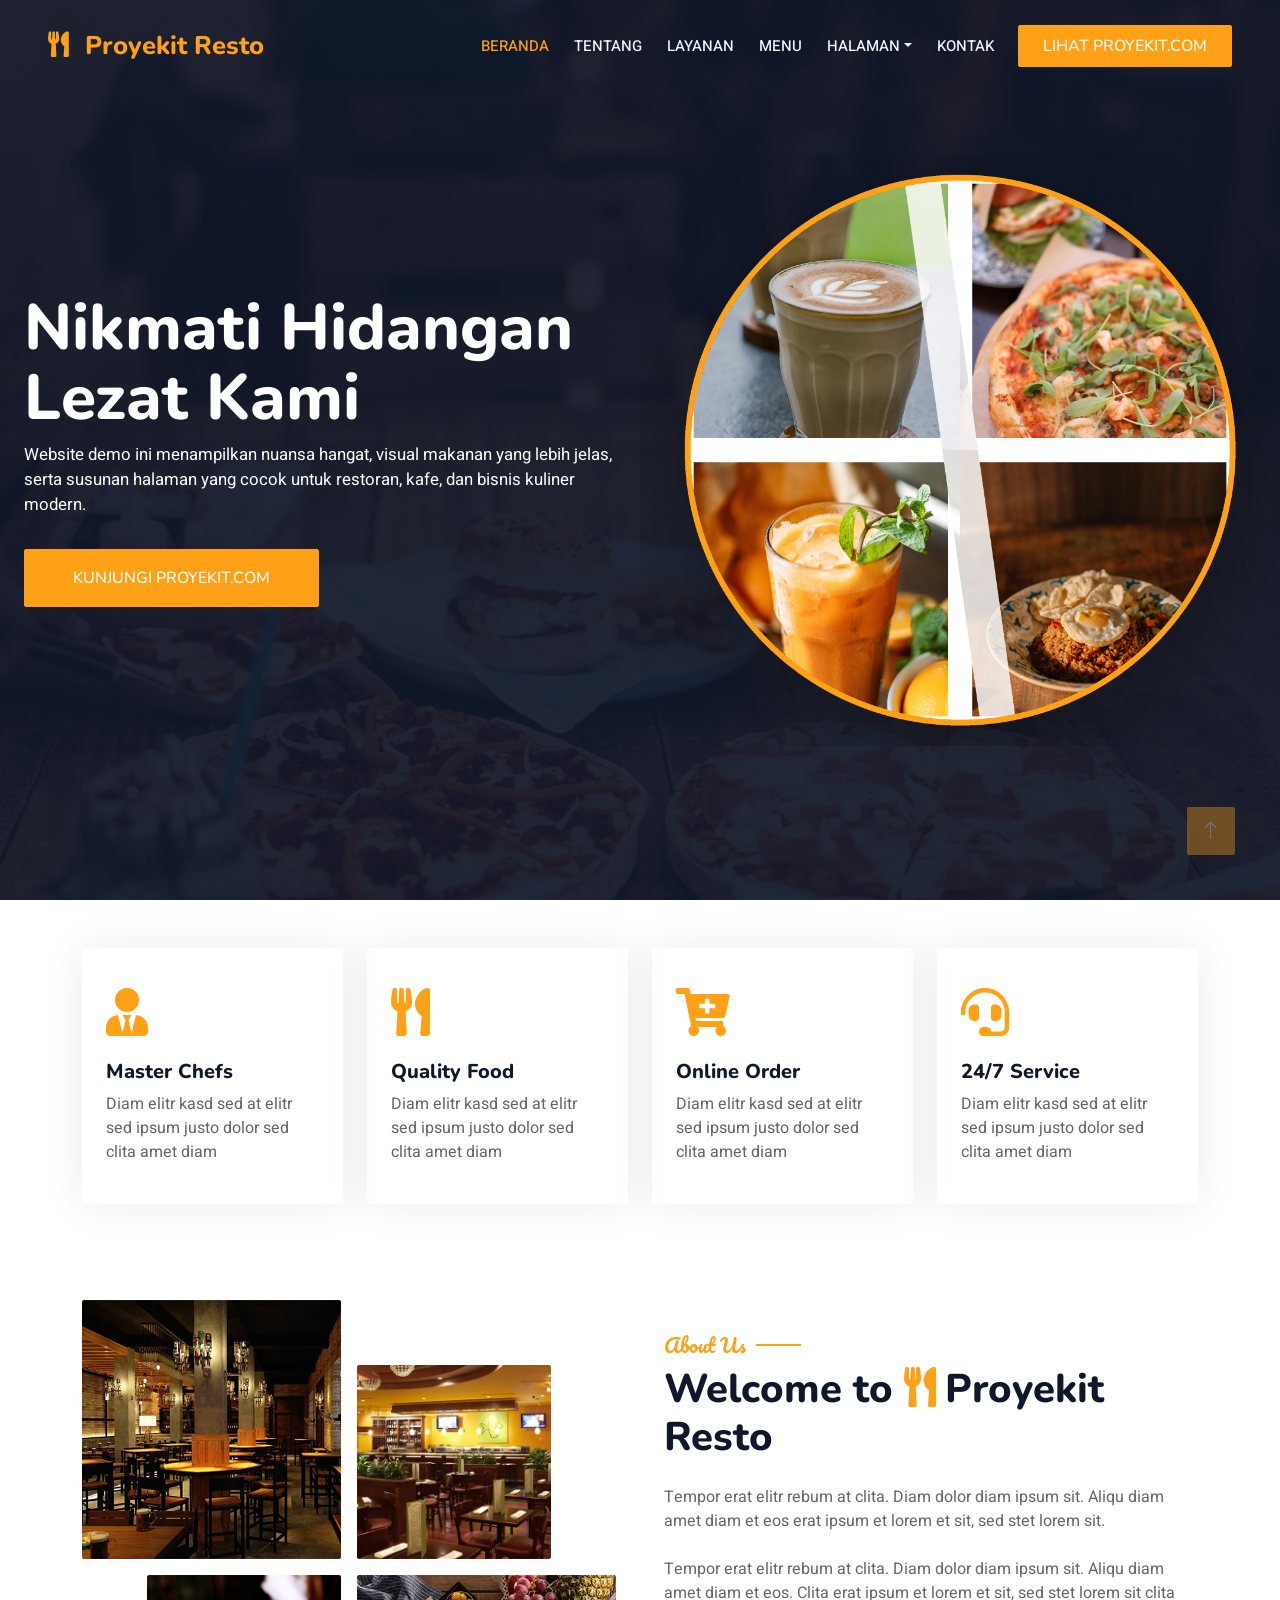
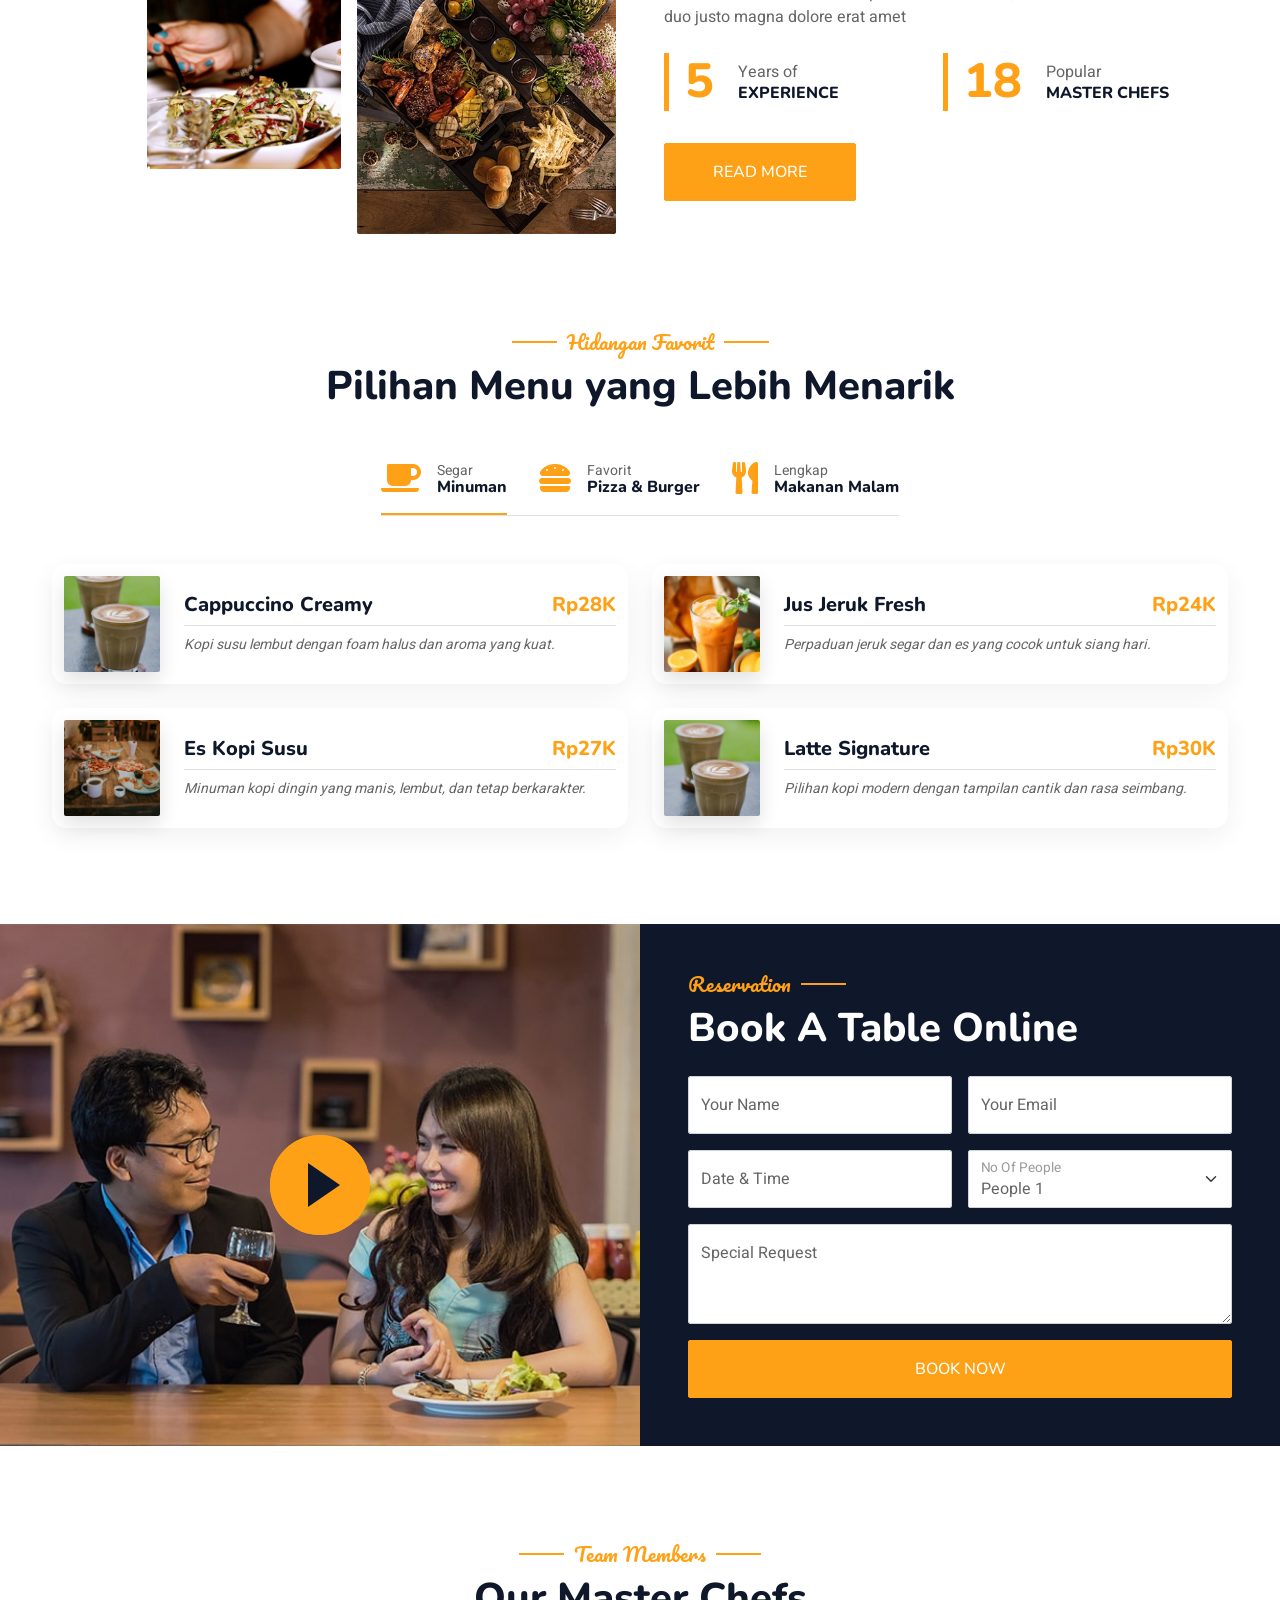
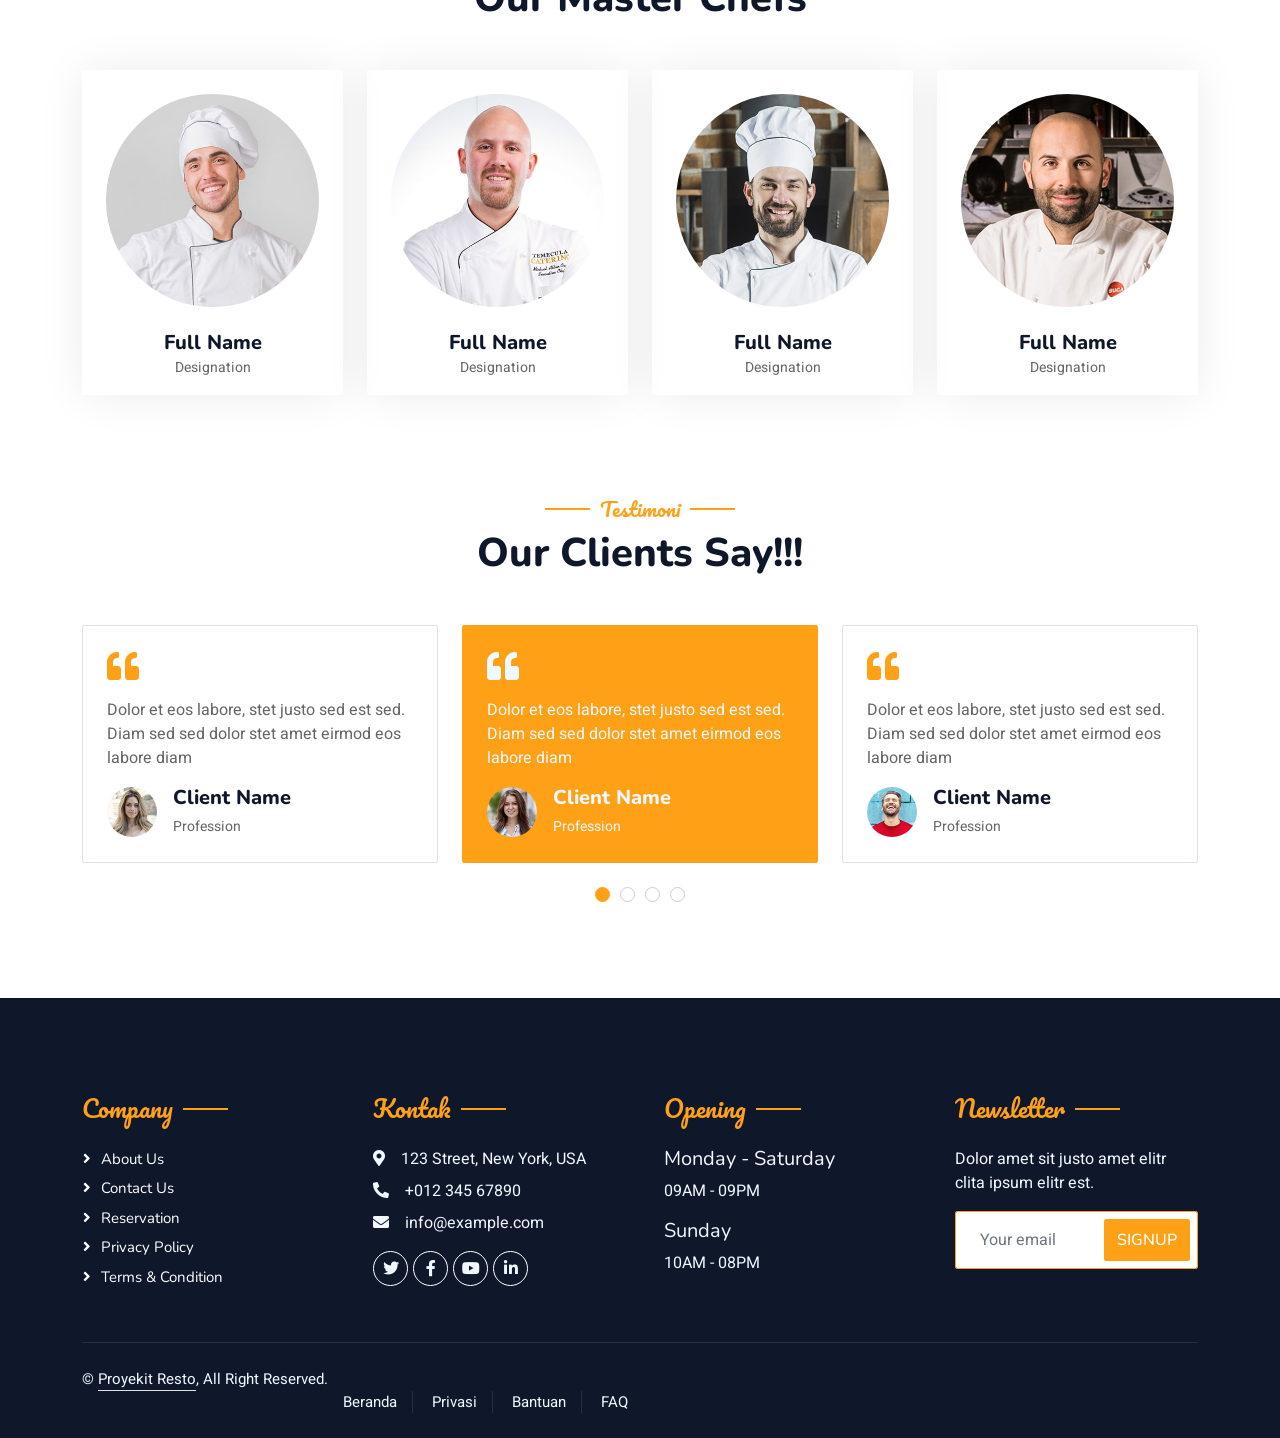
<file: index.html>
<!DOCTYPE html>
<html lang="en">

<head>
    <meta charset="utf-8">
    <title>Proyekit Resto - Demo Website Kuliner</title>
    <meta content="width=device-width, initial-scale=1.0" name="viewport">
    <meta content="" name="keywords">
    <meta content="" name="description">

    <!-- Favicon -->
    <link href="img/favicon.ico" rel="icon">

    <!-- Google Web Fonts -->
    <link rel="preconnect" href="https://fonts.googleapis.com">
    <link rel="preconnect" href="https://fonts.gstatic.com" crossorigin>
    <link href="https://fonts.googleapis.com/css2?family=Heebo:wght@400;500;600&family=Nunito:wght@600;700;800&family=Pacifico&display=swap" rel="stylesheet">

    <!-- Icon Font Stylesheet -->
    <link href="https://cdnjs.cloudflare.com/ajax/libs/font-awesome/5.10.0/css/all.min.css" rel="stylesheet">
    <link href="https://cdn.jsdelivr.net/npm/bootstrap-icons@1.4.1/font/bootstrap-icons.css" rel="stylesheet">

    <!-- Libraries Stylesheet -->
    <link href="lib/animate/animate.min.css" rel="stylesheet">
    <link href="lib/owlcarousel/assets/owl.carousel.min.css" rel="stylesheet">
    <link href="lib/tempusdominus/css/tempusdominus-bootstrap-4.min.css" rel="stylesheet" />

    <!-- Customized Bootstrap Stylesheet -->
    <link href="css/bootstrap.min.css" rel="stylesheet">

    <!-- Template Stylesheet -->
    <link href="css/style.css" rel="stylesheet">
</head>

<body>
    <div class="container-fluid bg-white p-0 page-shell">
        <!-- Spinner Start -->
        <div id="spinner" class="show bg-white position-fixed translate-middle w-100 vh-100 top-50 start-50 d-flex align-items-center justify-content-center">
            <div class="spinner-border text-primary" style="width: 3rem; height: 3rem;" role="status">
                <span class="sr-only">Loading...</span>
            </div>
        </div>
        <!-- Spinner End -->


        <!-- Navbar & Hero Start -->
        <div class="container-fluid position-relative p-0 hero-shell">
            <nav class="navbar navbar-expand-lg navbar-dark bg-dark px-4 px-lg-5 py-3 py-lg-0">
                <a href="" class="navbar-brand p-0">
                    <h1 class="text-primary m-0"><i class="fa fa-utensils me-3"></i>Proyekit Resto</h1>
                    <!-- <img src="img/logo.png" alt="Logo"> -->
                </a>
                <button class="navbar-toggler" type="button" data-bs-toggle="collapse" data-bs-target="#navbarCollapse">
                    <span class="fa fa-bars"></span>
                </button>
                <div class="collapse navbar-collapse" id="navbarCollapse">
                    <div class="navbar-nav ms-auto py-0 pe-4">
                        <a href="index.html" class="nav-item nav-link active">Beranda</a>
                        <a href="about.html" class="nav-item nav-link">Tentang</a>
                        <a href="service.html" class="nav-item nav-link">Layanan</a>
                        <a href="menu.html" class="nav-item nav-link">Menu</a>
                        <div class="nav-item dropdown">
                            <a href="#" class="nav-link dropdown-toggle" data-bs-toggle="dropdown">Halaman</a>
                            <div class="dropdown-menu m-0">
                                <a href="booking.html" class="dropdown-item">Reservasi</a>
                                <a href="team.html" class="dropdown-item">Tim Kami</a>
                                <a href="testimonial.html" class="dropdown-item">Testimoni</a>
                            </div>
                        </div>
                        <a href="contact.html" class="nav-item nav-link">Kontak</a>
                    </div>
                    <a href="https://proyekit.com" class="btn btn-primary py-2 px-4" target="_blank">Lihat Proyekit.com</a>
                </div>
            </nav>

            <div class="container-xxl py-5 bg-dark hero-header mb-5">
                <div class="container my-5 py-5">
                    <div class="row align-items-center g-5">
                        <div class="col-lg-6 text-center text-lg-start">
                            <h1 class="display-3 text-white animated slideInLeft">Nikmati Hidangan<br>Lezat Kami</h1>
                            <p class="text-white animated slideInLeft mb-4 pb-2">Website demo ini menampilkan nuansa hangat, visual makanan yang lebih jelas, serta susunan halaman yang cocok untuk restoran, kafe, dan bisnis kuliner modern.</p>
                            <a href="https://proyekit.com" target="_blank" class="btn btn-primary py-sm-3 px-sm-5 me-3 animated slideInLeft">Kunjungi Proyekit.com</a>
                        </div>
                        <div class="col-lg-6 text-center text-lg-end overflow-hidden">
                            <img class="img-fluid" src="img/hero.png" alt="">
                        </div>
                    </div>
                </div>
            </div>
        </div>
        <!-- Navbar & Hero End -->


        <!-- Service Start -->
        <div class="container-xxl py-5">
            <div class="container">
                <div class="row g-4">
                    <div class="col-lg-3 col-sm-6 wow fadeInUp" data-wow-delay="0.1s">
                        <div class="service-item rounded pt-3">
                            <div class="p-4">
                                <i class="fa fa-3x fa-user-tie text-primary mb-4"></i>
                                <h5>Master Chefs</h5>
                                <p>Diam elitr kasd sed at elitr sed ipsum justo dolor sed clita amet diam</p>
                            </div>
                        </div>
                    </div>
                    <div class="col-lg-3 col-sm-6 wow fadeInUp" data-wow-delay="0.3s">
                        <div class="service-item rounded pt-3">
                            <div class="p-4">
                                <i class="fa fa-3x fa-utensils text-primary mb-4"></i>
                                <h5>Quality Food</h5>
                                <p>Diam elitr kasd sed at elitr sed ipsum justo dolor sed clita amet diam</p>
                            </div>
                        </div>
                    </div>
                    <div class="col-lg-3 col-sm-6 wow fadeInUp" data-wow-delay="0.5s">
                        <div class="service-item rounded pt-3">
                            <div class="p-4">
                                <i class="fa fa-3x fa-cart-plus text-primary mb-4"></i>
                                <h5>Online Order</h5>
                                <p>Diam elitr kasd sed at elitr sed ipsum justo dolor sed clita amet diam</p>
                            </div>
                        </div>
                    </div>
                    <div class="col-lg-3 col-sm-6 wow fadeInUp" data-wow-delay="0.7s">
                        <div class="service-item rounded pt-3">
                            <div class="p-4">
                                <i class="fa fa-3x fa-headset text-primary mb-4"></i>
                                <h5>24/7 Service</h5>
                                <p>Diam elitr kasd sed at elitr sed ipsum justo dolor sed clita amet diam</p>
                            </div>
                        </div>
                    </div>
                </div>
            </div>
        </div>
        <!-- Service End -->


        <!-- About Start -->
        <div class="container-xxl py-5">
            <div class="container">
                <div class="row g-5 align-items-center">
                    <div class="col-lg-6">
                        <div class="row g-3">
                            <div class="col-6 text-start">
                                <img class="img-fluid rounded w-100 wow zoomIn" data-wow-delay="0.1s" src="img/about-1.jpg">
                            </div>
                            <div class="col-6 text-start">
                                <img class="img-fluid rounded w-75 wow zoomIn" data-wow-delay="0.3s" src="img/about-2.jpg" style="margin-top: 25%;">
                            </div>
                            <div class="col-6 text-end">
                                <img class="img-fluid rounded w-75 wow zoomIn" data-wow-delay="0.5s" src="img/about-3.jpg">
                            </div>
                            <div class="col-6 text-end">
                                <img class="img-fluid rounded w-100 wow zoomIn" data-wow-delay="0.7s" src="img/about-4.jpg">
                            </div>
                        </div>
                    </div>
                    <div class="col-lg-6">
                        <h5 class="section-title ff-secondary text-start text-primary fw-normal">About Us</h5>
                        <h1 class="mb-4">Welcome to <i class="fa fa-utensils text-primary me-2"></i>Proyekit Resto</h1>
                        <p class="mb-4">Tempor erat elitr rebum at clita. Diam dolor diam ipsum sit. Aliqu diam amet diam et eos erat ipsum et lorem et sit, sed stet lorem sit.</p>
                        <p class="mb-4">Tempor erat elitr rebum at clita. Diam dolor diam ipsum sit. Aliqu diam amet diam et eos. Clita erat ipsum et lorem et sit, sed stet lorem sit clita duo justo magna dolore erat amet</p>
                        <div class="row g-4 mb-4">
                            <div class="col-sm-6">
                                <div class="d-flex align-items-center border-start border-5 border-primary px-3">
                                    <h1 class="flex-shrink-0 display-5 text-primary mb-0" data-toggle="counter-up">15</h1>
                                    <div class="ps-4">
                                        <p class="mb-0">Years of</p>
                                        <h6 class="text-uppercase mb-0">Experience</h6>
                                    </div>
                                </div>
                            </div>
                            <div class="col-sm-6">
                                <div class="d-flex align-items-center border-start border-5 border-primary px-3">
                                    <h1 class="flex-shrink-0 display-5 text-primary mb-0" data-toggle="counter-up">50</h1>
                                    <div class="ps-4">
                                        <p class="mb-0">Popular</p>
                                        <h6 class="text-uppercase mb-0">Master Chefs</h6>
                                    </div>
                                </div>
                            </div>
                        </div>
                        <a class="btn btn-primary py-3 px-5 mt-2" href="">Read More</a>
                    </div>
                </div>
            </div>
        </div>
        <!-- About End -->

        <!-- Menu Start -->
        <div class="container-xxl py-5">
            <div class="container menu-section-wrap">
                <div class="text-center wow fadeInUp" data-wow-delay="0.1s">
                    <h5 class="section-title ff-secondary text-center text-primary fw-normal">Hidangan Favorit</h5>
                    <h1 class="mb-5">Pilihan Menu yang Lebih Menarik</h1>
                </div>
                <div class="tab-class text-center wow fadeInUp" data-wow-delay="0.1s">
                    <ul class="nav nav-pills d-inline-flex justify-content-center border-bottom mb-5 menu-tabs">
                        <li class="nav-item">
                            <a class="d-flex align-items-center text-start mx-3 ms-0 pb-3 active" data-bs-toggle="pill" href="#tab-1">
                                <i class="fa fa-coffee fa-2x text-primary"></i>
                                <div class="ps-3">
                                    <small class="text-body">Segar</small>
                                    <h6 class="mt-n1 mb-0">Minuman</h6>
                                </div>
                            </a>
                        </li>
                        <li class="nav-item">
                            <a class="d-flex align-items-center text-start mx-3 pb-3" data-bs-toggle="pill" href="#tab-2">
                                <i class="fa fa-hamburger fa-2x text-primary"></i>
                                <div class="ps-3">
                                    <small class="text-body">Favorit</small>
                                    <h6 class="mt-n1 mb-0">Pizza & Burger</h6>
                                </div>
                            </a>
                        </li>
                        <li class="nav-item">
                            <a class="d-flex align-items-center text-start mx-3 me-0 pb-3" data-bs-toggle="pill" href="#tab-3">
                                <i class="fa fa-utensils fa-2x text-primary"></i>
                                <div class="ps-3">
                                    <small class="text-body">Lengkap</small>
                                    <h6 class="mt-n1 mb-0">Makanan Malam</h6>
                                </div>
                            </a>
                        </li>
                    </ul>
                    <div class="tab-content">
                        <div id="tab-1" class="tab-pane fade show p-0 active">
                            <div class="row g-4">
                                <div class="col-lg-6"><div class="d-flex align-items-center menu-item-card"><img class="flex-shrink-0 img-fluid rounded menu-thumb" src="img/drink-1.jpg" alt="Cappuccino"><div class="w-100 d-flex flex-column text-start ps-4"><h5 class="d-flex justify-content-between border-bottom pb-2"><span>Cappuccino Creamy</span><span class="text-primary">Rp28K</span></h5><small class="fst-italic">Kopi susu lembut dengan foam halus dan aroma yang kuat.</small></div></div></div>
                                <div class="col-lg-6"><div class="d-flex align-items-center menu-item-card"><img class="flex-shrink-0 img-fluid rounded menu-thumb" src="img/drink-2.jpg" alt="Jus Jeruk"><div class="w-100 d-flex flex-column text-start ps-4"><h5 class="d-flex justify-content-between border-bottom pb-2"><span>Jus Jeruk Fresh</span><span class="text-primary">Rp24K</span></h5><small class="fst-italic">Perpaduan jeruk segar dan es yang cocok untuk siang hari.</small></div></div></div>
                                <div class="col-lg-6"><div class="d-flex align-items-center menu-item-card"><img class="flex-shrink-0 img-fluid rounded menu-thumb" src="img/drink-3.jpg" alt="Es Kopi Susu"><div class="w-100 d-flex flex-column text-start ps-4"><h5 class="d-flex justify-content-between border-bottom pb-2"><span>Es Kopi Susu</span><span class="text-primary">Rp27K</span></h5><small class="fst-italic">Minuman kopi dingin yang manis, lembut, dan tetap berkarakter.</small></div></div></div>
                                <div class="col-lg-6"><div class="d-flex align-items-center menu-item-card"><img class="flex-shrink-0 img-fluid rounded menu-thumb" src="img/drink-4.jpg" alt="Latte"><div class="w-100 d-flex flex-column text-start ps-4"><h5 class="d-flex justify-content-between border-bottom pb-2"><span>Latte Signature</span><span class="text-primary">Rp30K</span></h5><small class="fst-italic">Pilihan kopi modern dengan tampilan cantik dan rasa seimbang.</small></div></div></div>
                            </div>
                        </div>
                        <div id="tab-2" class="tab-pane fade show p-0">
                            <div class="row g-4">
                                <div class="col-lg-6"><div class="d-flex align-items-center menu-item-card"><img class="flex-shrink-0 img-fluid rounded menu-thumb" src="img/food-1.jpg" alt="Pizza dan Burger"><div class="w-100 d-flex flex-column text-start ps-4"><h5 class="d-flex justify-content-between border-bottom pb-2"><span>Pizza Seafood</span><span class="text-primary">Rp68K</span></h5><small class="fst-italic">Pizza tipis dengan topping melimpah dan tampilan premium.</small></div></div></div>
                                <div class="col-lg-6"><div class="d-flex align-items-center menu-item-card"><img class="flex-shrink-0 img-fluid rounded menu-thumb" src="img/food-2.jpg" alt="Burger dan Pizza"><div class="w-100 d-flex flex-column text-start ps-4"><h5 class="d-flex justify-content-between border-bottom pb-2"><span>Cheese Burger</span><span class="text-primary">Rp45K</span></h5><small class="fst-italic">Burger keju favorit dengan kentang goreng renyah.</small></div></div></div>
                                <div class="col-lg-6"><div class="d-flex align-items-center menu-item-card"><img class="flex-shrink-0 img-fluid rounded menu-thumb" src="img/food-3.jpg" alt="Paket Siang"><div class="w-100 d-flex flex-column text-start ps-4"><h5 class="d-flex justify-content-between border-bottom pb-2"><span>Paket Pizza & Burger</span><span class="text-primary">Rp88K</span></h5><small class="fst-italic">Satu paket lengkap untuk makan siang rame-rame atau sharing.</small></div></div></div>
                                <div class="col-lg-6"><div class="d-flex align-items-center menu-item-card"><img class="flex-shrink-0 img-fluid rounded menu-thumb" src="img/food-4.jpg" alt="Burger Crispy"><div class="w-100 d-flex flex-column text-start ps-4"><h5 class="d-flex justify-content-between border-bottom pb-2"><span>Burger Crispy</span><span class="text-primary">Rp48K</span></h5><small class="fst-italic">Roti lembut, isi padat, dan cocok untuk menu cepat yang mengenyangkan.</small></div></div></div>
                            </div>
                        </div>
                        <div id="tab-3" class="tab-pane fade show p-0">
                            <div class="row g-4">
                                <div class="col-lg-6"><div class="d-flex align-items-center menu-item-card"><img class="flex-shrink-0 img-fluid rounded menu-thumb" src="img/dinner-1.jpg" alt="Nasi Goreng"><div class="w-100 d-flex flex-column text-start ps-4"><h5 class="d-flex justify-content-between border-bottom pb-2"><span>Nasi Goreng Spesial</span><span class="text-primary">Rp42K</span></h5><small class="fst-italic">Menu malam lengkap dengan telur dan pelengkap yang menggugah selera.</small></div></div></div>
                                <div class="col-lg-6"><div class="d-flex align-items-center menu-item-card"><img class="flex-shrink-0 img-fluid rounded menu-thumb" src="img/dinner-2.jpg" alt="Nasi Goreng Daging"><div class="w-100 d-flex flex-column text-start ps-4"><h5 class="d-flex justify-content-between border-bottom pb-2"><span>Nasi Goreng Daging</span><span class="text-primary">Rp48K</span></h5><small class="fst-italic">Porsi besar dengan topping daging dan sayur yang lebih lengkap.</small></div></div></div>
                                <div class="col-lg-6"><div class="d-flex align-items-center menu-item-card"><img class="flex-shrink-0 img-fluid rounded menu-thumb" src="img/dinner-3.jpg" alt="Paket Malam"><div class="w-100 d-flex flex-column text-start ps-4"><h5 class="d-flex justify-content-between border-bottom pb-2"><span>Paket Malam Komplet</span><span class="text-primary">Rp55K</span></h5><small class="fst-italic">Pilihan makan malam yang lebih berat, hangat, dan mengenyangkan.</small></div></div></div>
                                <div class="col-lg-6"><div class="d-flex align-items-center menu-item-card"><img class="flex-shrink-0 img-fluid rounded menu-thumb" src="img/dinner-4.jpg" alt="Rice Bowl"><div class="w-100 d-flex flex-column text-start ps-4"><h5 class="d-flex justify-content-between border-bottom pb-2"><span>Rice Bowl Malam</span><span class="text-primary">Rp44K</span></h5><small class="fst-italic">Alternatif menu malam praktis dengan rasa gurih dan tampilan modern.</small></div></div></div>
                            </div>
                        </div>
                    </div>
                </div>
            </div>
        </div>
        <!-- Menu End -->



        <!-- Reservation Start -->
        <div class="container-xxl py-5 px-0 wow fadeInUp" data-wow-delay="0.1s">
            <div class="row g-0">
                <div class="col-md-6">
                    <div class="video">
                        <button type="button" class="btn-play" data-bs-toggle="modal" data-src="https://www.youtube.com/embed/DWRcNpR6Kdc" data-bs-target="#videoModal">
                            <span></span>
                        </button>
                    </div>
                </div>
                <div class="col-md-6 bg-dark d-flex align-items-center">
                    <div class="p-5 wow fadeInUp" data-wow-delay="0.2s">
                        <h5 class="section-title ff-secondary text-start text-primary fw-normal">Reservation</h5>
                        <h1 class="text-white mb-4">Book A Table Online</h1>
                        <form>
                            <div class="row g-3">
                                <div class="col-md-6">
                                    <div class="form-floating">
                                        <input type="text" class="form-control" id="name" placeholder="Your Name">
                                        <label for="name">Your Name</label>
                                    </div>
                                </div>
                                <div class="col-md-6">
                                    <div class="form-floating">
                                        <input type="email" class="form-control" id="email" placeholder="Your Email">
                                        <label for="email">Your Email</label>
                                    </div>
                                </div>
                                <div class="col-md-6">
                                    <div class="form-floating date" id="date3" data-target-input="nearest">
                                        <input type="text" class="form-control datetimepicker-input" id="datetime" placeholder="Date & Time" data-target="#date3" data-toggle="datetimepicker" />
                                        <label for="datetime">Date & Time</label>
                                    </div>
                                </div>
                                <div class="col-md-6">
                                    <div class="form-floating">
                                        <select class="form-select" id="select1">
                                          <option value="1">People 1</option>
                                          <option value="2">People 2</option>
                                          <option value="3">People 3</option>
                                        </select>
                                        <label for="select1">No Of People</label>
                                      </div>
                                </div>
                                <div class="col-12">
                                    <div class="form-floating">
                                        <textarea class="form-control" placeholder="Special Request" id="message" style="height: 100px"></textarea>
                                        <label for="message">Special Request</label>
                                    </div>
                                </div>
                                <div class="col-12">
                                    <button class="btn btn-primary w-100 py-3" type="submit">Book Now</button>
                                </div>
                            </div>
                        </form>
                    </div>
                </div>
            </div>
        </div>

        <div class="modal fade" id="videoModal" tabindex="-1" aria-labelledby="exampleModalLabel" aria-hidden="true">
            <div class="modal-dialog">
                <div class="modal-content rounded-0">
                    <div class="modal-header">
                        <h5 class="modal-title" id="exampleModalLabel">Youtube Video</h5>
                        <button type="button" class="btn-close" data-bs-dismiss="modal" aria-label="Close"></button>
                    </div>
                    <div class="modal-body">
                        <!-- 16:9 aspect ratio -->
                        <div class="ratio ratio-16x9">
                            <iframe class="embed-responsive-item" src="" id="video" allowfullscreen allowscriptaccess="always"
                                allow="autoplay"></iframe>
                        </div>
                    </div>
                </div>
            </div>
        </div>
        <!-- Reservation Start -->


        <!-- Team Start -->
        <div class="container-xxl pt-5 pb-3">
            <div class="container">
                <div class="text-center wow fadeInUp" data-wow-delay="0.1s">
                    <h5 class="section-title ff-secondary text-center text-primary fw-normal">Team Members</h5>
                    <h1 class="mb-5">Our Master Chefs</h1>
                </div>
                <div class="row g-4">
                    <div class="col-lg-3 col-md-6 wow fadeInUp" data-wow-delay="0.1s">
                        <div class="team-item text-center rounded overflow-hidden">
                            <div class="rounded-circle overflow-hidden m-4">
                                <img class="img-fluid" src="img/team-1.jpg" alt="">
                            </div>
                            <h5 class="mb-0">Full Name</h5>
                            <small>Designation</small>
                            <div class="d-flex justify-content-center mt-3">
                                <a class="btn btn-square btn-primary mx-1" href=""><i class="fab fa-facebook-f"></i></a>
                                <a class="btn btn-square btn-primary mx-1" href=""><i class="fab fa-twitter"></i></a>
                                <a class="btn btn-square btn-primary mx-1" href=""><i class="fab fa-instagram"></i></a>
                            </div>
                        </div>
                    </div>
                    <div class="col-lg-3 col-md-6 wow fadeInUp" data-wow-delay="0.3s">
                        <div class="team-item text-center rounded overflow-hidden">
                            <div class="rounded-circle overflow-hidden m-4">
                                <img class="img-fluid" src="img/team-2.jpg" alt="">
                            </div>
                            <h5 class="mb-0">Full Name</h5>
                            <small>Designation</small>
                            <div class="d-flex justify-content-center mt-3">
                                <a class="btn btn-square btn-primary mx-1" href=""><i class="fab fa-facebook-f"></i></a>
                                <a class="btn btn-square btn-primary mx-1" href=""><i class="fab fa-twitter"></i></a>
                                <a class="btn btn-square btn-primary mx-1" href=""><i class="fab fa-instagram"></i></a>
                            </div>
                        </div>
                    </div>
                    <div class="col-lg-3 col-md-6 wow fadeInUp" data-wow-delay="0.5s">
                        <div class="team-item text-center rounded overflow-hidden">
                            <div class="rounded-circle overflow-hidden m-4">
                                <img class="img-fluid" src="img/team-3.jpg" alt="">
                            </div>
                            <h5 class="mb-0">Full Name</h5>
                            <small>Designation</small>
                            <div class="d-flex justify-content-center mt-3">
                                <a class="btn btn-square btn-primary mx-1" href=""><i class="fab fa-facebook-f"></i></a>
                                <a class="btn btn-square btn-primary mx-1" href=""><i class="fab fa-twitter"></i></a>
                                <a class="btn btn-square btn-primary mx-1" href=""><i class="fab fa-instagram"></i></a>
                            </div>
                        </div>
                    </div>
                    <div class="col-lg-3 col-md-6 wow fadeInUp" data-wow-delay="0.7s">
                        <div class="team-item text-center rounded overflow-hidden">
                            <div class="rounded-circle overflow-hidden m-4">
                                <img class="img-fluid" src="img/team-4.jpg" alt="">
                            </div>
                            <h5 class="mb-0">Full Name</h5>
                            <small>Designation</small>
                            <div class="d-flex justify-content-center mt-3">
                                <a class="btn btn-square btn-primary mx-1" href=""><i class="fab fa-facebook-f"></i></a>
                                <a class="btn btn-square btn-primary mx-1" href=""><i class="fab fa-twitter"></i></a>
                                <a class="btn btn-square btn-primary mx-1" href=""><i class="fab fa-instagram"></i></a>
                            </div>
                        </div>
                    </div>
                </div>
            </div>
        </div>
        <!-- Team End -->


        <!-- Testimonial Start -->
        <div class="container-xxl py-5 wow fadeInUp" data-wow-delay="0.1s">
            <div class="container">
                <div class="text-center">
                    <h5 class="section-title ff-secondary text-center text-primary fw-normal">Testimoni</h5>
                    <h1 class="mb-5">Our Clients Say!!!</h1>
                </div>
                <div class="owl-carousel testimonial-carousel">
                    <div class="testimonial-item bg-transparent border rounded p-4">
                        <i class="fa fa-quote-left fa-2x text-primary mb-3"></i>
                        <p>Dolor et eos labore, stet justo sed est sed. Diam sed sed dolor stet amet eirmod eos labore diam</p>
                        <div class="d-flex align-items-center">
                            <img class="img-fluid flex-shrink-0 rounded-circle" src="img/testimonial-1.jpg" style="width: 50px; height: 50px;">
                            <div class="ps-3">
                                <h5 class="mb-1">Client Name</h5>
                                <small>Profession</small>
                            </div>
                        </div>
                    </div>
                    <div class="testimonial-item bg-transparent border rounded p-4">
                        <i class="fa fa-quote-left fa-2x text-primary mb-3"></i>
                        <p>Dolor et eos labore, stet justo sed est sed. Diam sed sed dolor stet amet eirmod eos labore diam</p>
                        <div class="d-flex align-items-center">
                            <img class="img-fluid flex-shrink-0 rounded-circle" src="img/testimonial-2.jpg" style="width: 50px; height: 50px;">
                            <div class="ps-3">
                                <h5 class="mb-1">Client Name</h5>
                                <small>Profession</small>
                            </div>
                        </div>
                    </div>
                    <div class="testimonial-item bg-transparent border rounded p-4">
                        <i class="fa fa-quote-left fa-2x text-primary mb-3"></i>
                        <p>Dolor et eos labore, stet justo sed est sed. Diam sed sed dolor stet amet eirmod eos labore diam</p>
                        <div class="d-flex align-items-center">
                            <img class="img-fluid flex-shrink-0 rounded-circle" src="img/testimonial-3.jpg" style="width: 50px; height: 50px;">
                            <div class="ps-3">
                                <h5 class="mb-1">Client Name</h5>
                                <small>Profession</small>
                            </div>
                        </div>
                    </div>
                    <div class="testimonial-item bg-transparent border rounded p-4">
                        <i class="fa fa-quote-left fa-2x text-primary mb-3"></i>
                        <p>Dolor et eos labore, stet justo sed est sed. Diam sed sed dolor stet amet eirmod eos labore diam</p>
                        <div class="d-flex align-items-center">
                            <img class="img-fluid flex-shrink-0 rounded-circle" src="img/testimonial-4.jpg" style="width: 50px; height: 50px;">
                            <div class="ps-3">
                                <h5 class="mb-1">Client Name</h5>
                                <small>Profession</small>
                            </div>
                        </div>
                    </div>
                </div>
            </div>
        </div>
        <!-- Testimonial End -->
        

        <!-- Footer Start -->
        <div class="container-fluid bg-dark text-light footer pt-5 mt-5 wow fadeIn" data-wow-delay="0.1s">
            <div class="container py-5">
                <div class="row g-5">
                    <div class="col-lg-3 col-md-6">
                        <h4 class="section-title ff-secondary text-start text-primary fw-normal mb-4">Company</h4>
                        <a class="btn btn-link" href="">About Us</a>
                        <a class="btn btn-link" href="">Contact Us</a>
                        <a class="btn btn-link" href="">Reservation</a>
                        <a class="btn btn-link" href="">Privacy Policy</a>
                        <a class="btn btn-link" href="">Terms & Condition</a>
                    </div>
                    <div class="col-lg-3 col-md-6">
                        <h4 class="section-title ff-secondary text-start text-primary fw-normal mb-4">Kontak</h4>
                        <p class="mb-2"><i class="fa fa-map-marker-alt me-3"></i>123 Street, New York, USA</p>
                        <p class="mb-2"><i class="fa fa-phone-alt me-3"></i>+012 345 67890</p>
                        <p class="mb-2"><i class="fa fa-envelope me-3"></i>info@example.com</p>
                        <div class="d-flex pt-2">
                            <a class="btn btn-outline-light btn-social" href=""><i class="fab fa-twitter"></i></a>
                            <a class="btn btn-outline-light btn-social" href=""><i class="fab fa-facebook-f"></i></a>
                            <a class="btn btn-outline-light btn-social" href=""><i class="fab fa-youtube"></i></a>
                            <a class="btn btn-outline-light btn-social" href=""><i class="fab fa-linkedin-in"></i></a>
                        </div>
                    </div>
                    <div class="col-lg-3 col-md-6">
                        <h4 class="section-title ff-secondary text-start text-primary fw-normal mb-4">Opening</h4>
                        <h5 class="text-light fw-normal">Monday - Saturday</h5>
                        <p>09AM - 09PM</p>
                        <h5 class="text-light fw-normal">Sunday</h5>
                        <p>10AM - 08PM</p>
                    </div>
                    <div class="col-lg-3 col-md-6">
                        <h4 class="section-title ff-secondary text-start text-primary fw-normal mb-4">Newsletter</h4>
                        <p>Dolor amet sit justo amet elitr clita ipsum elitr est.</p>
                        <div class="position-relative mx-auto" style="max-width: 400px;">
                            <input class="form-control border-primary w-100 py-3 ps-4 pe-5" type="text" placeholder="Your email">
                            <button type="button" class="btn btn-primary py-2 position-absolute top-0 end-0 mt-2 me-2">SignUp</button>
                        </div>
                    </div>
                </div>
            </div>
            <div class="container">
                <div class="copyright">
                    <div class="row">
                        <div class="col-md-6 text-center text-md-start mb-3 mb-md-0">
                            &copy; <a class="border-bottom" href="#">Proyekit Resto</a>, All Right Reserved.
                        </div>
                        <div class="col-md-6 text-center text-md-end">
                            <div class="footer-menu">
                                <a href="">Beranda</a>
                                <a href="">Privasi</a>
                                <a href="">Bantuan</a>
                                <a href="">FAQ</a>
                            </div>
                        </div>
                    </div>
                </div>
            </div>
        </div>
        <!-- Footer End -->


        <!-- Back to Top -->
        <a href="#" class="btn btn-lg btn-primary btn-lg-square back-to-top"><i class="bi bi-arrow-up"></i></a>
    </div>

    <!-- JavaScript Libraries -->
    <script src="https://code.jquery.com/jquery-3.4.1.min.js"></script>
    <script src="https://cdn.jsdelivr.net/npm/bootstrap@5.0.0/dist/js/bootstrap.bundle.min.js"></script>
    <script src="lib/wow/wow.min.js"></script>
    <script src="lib/easing/easing.min.js"></script>
    <script src="lib/waypoints/waypoints.min.js"></script>
    <script src="lib/counterup/counterup.min.js"></script>
    <script src="lib/owlcarousel/owl.carousel.min.js"></script>
    <script src="lib/tempusdominus/js/moment.min.js"></script>
    <script src="lib/tempusdominus/js/moment-timezone.min.js"></script>
    <script src="lib/tempusdominus/js/tempusdominus-bootstrap-4.min.js"></script>

    <!-- Template Javascript -->
    <script src="js/main.js"></script>
</body>

</html>
</file>
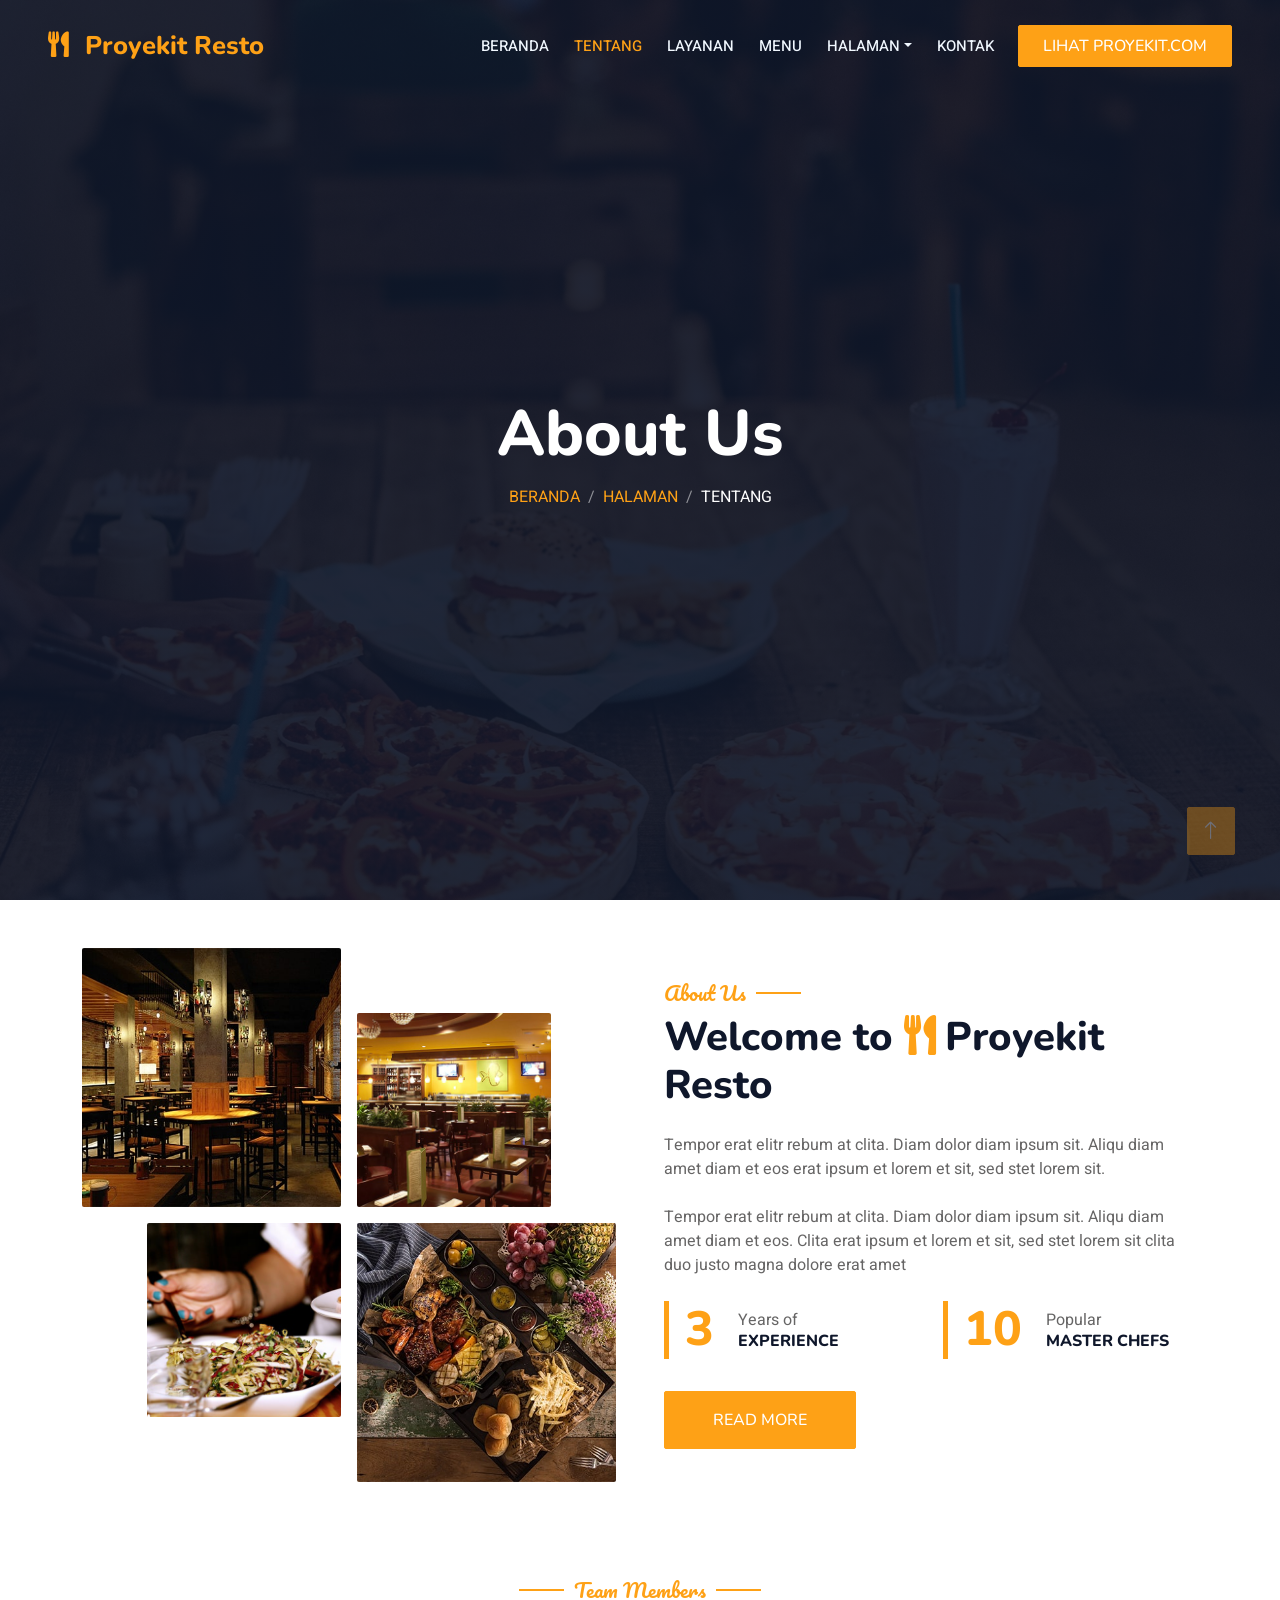
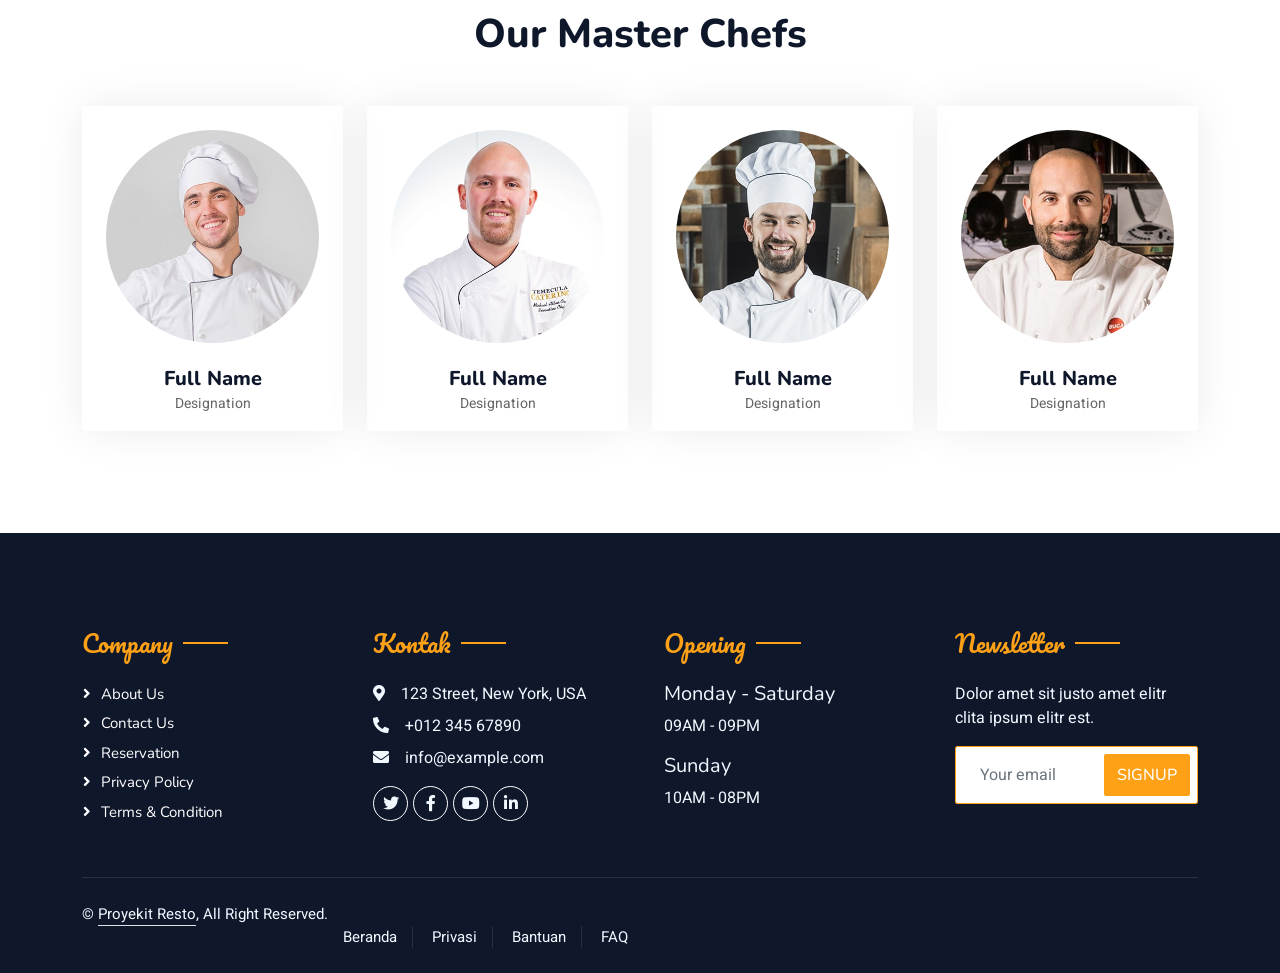
<file: about.html>
<!DOCTYPE html>
<html lang="en">

<head>
    <meta charset="utf-8">
    <title>Proyekit Resto - Demo Website Kuliner</title>
    <meta content="width=device-width, initial-scale=1.0" name="viewport">
    <meta content="" name="keywords">
    <meta content="" name="description">

    <!-- Favicon -->
    <link href="img/favicon.ico" rel="icon">

    <!-- Google Web Fonts -->
    <link rel="preconnect" href="https://fonts.googleapis.com">
    <link rel="preconnect" href="https://fonts.gstatic.com" crossorigin>
    <link href="https://fonts.googleapis.com/css2?family=Heebo:wght@400;500;600&family=Nunito:wght@600;700;800&family=Pacifico&display=swap" rel="stylesheet">

    <!-- Icon Font Stylesheet -->
    <link href="https://cdnjs.cloudflare.com/ajax/libs/font-awesome/5.10.0/css/all.min.css" rel="stylesheet">
    <link href="https://cdn.jsdelivr.net/npm/bootstrap-icons@1.4.1/font/bootstrap-icons.css" rel="stylesheet">

    <!-- Libraries Stylesheet -->
    <link href="lib/animate/animate.min.css" rel="stylesheet">
    <link href="lib/owlcarousel/assets/owl.carousel.min.css" rel="stylesheet">
    <link href="lib/tempusdominus/css/tempusdominus-bootstrap-4.min.css" rel="stylesheet" />

    <!-- Customized Bootstrap Stylesheet -->
    <link href="css/bootstrap.min.css" rel="stylesheet">

    <!-- Template Stylesheet -->
    <link href="css/style.css" rel="stylesheet">
</head>

<body>
    <div class="container-fluid bg-white p-0 page-shell">
        <!-- Spinner Start -->
        <div id="spinner" class="show bg-white position-fixed translate-middle w-100 vh-100 top-50 start-50 d-flex align-items-center justify-content-center">
            <div class="spinner-border text-primary" style="width: 3rem; height: 3rem;" role="status">
                <span class="sr-only">Loading...</span>
            </div>
        </div>
        <!-- Spinner End -->


        <!-- Navbar & Hero Start -->
        <div class="container-fluid position-relative p-0 hero-shell">
            <nav class="navbar navbar-expand-lg navbar-dark bg-dark px-4 px-lg-5 py-3 py-lg-0">
                <a href="" class="navbar-brand p-0">
                    <h1 class="text-primary m-0"><i class="fa fa-utensils me-3"></i>Proyekit Resto</h1>
                    <!-- <img src="img/logo.png" alt="Logo"> -->
                </a>
                <button class="navbar-toggler" type="button" data-bs-toggle="collapse" data-bs-target="#navbarCollapse">
                    <span class="fa fa-bars"></span>
                </button>
                <div class="collapse navbar-collapse" id="navbarCollapse">
                    <div class="navbar-nav ms-auto py-0 pe-4">
                        <a href="index.html" class="nav-item nav-link">Beranda</a>
                        <a href="about.html" class="nav-item nav-link active">Tentang</a>
                        <a href="service.html" class="nav-item nav-link">Layanan</a>
                        <a href="menu.html" class="nav-item nav-link">Menu</a>
                        <div class="nav-item dropdown">
                            <a href="#" class="nav-link dropdown-toggle" data-bs-toggle="dropdown">Halaman</a>
                            <div class="dropdown-menu m-0">
                                <a href="booking.html" class="dropdown-item">Reservasi</a>
                                <a href="team.html" class="dropdown-item">Tim Kami</a>
                                <a href="testimonial.html" class="dropdown-item">Testimoni</a>
                            </div>
                        </div>
                        <a href="contact.html" class="nav-item nav-link">Kontak</a>
                    </div>
                    <a href="https://proyekit.com" class="btn btn-primary py-2 px-4" target="_blank">Lihat Proyekit.com</a>
                </div>
            </nav>

            <div class="container-xxl py-5 bg-dark hero-header mb-5">
                <div class="container text-center my-5 pt-5 pb-4">
                    <h1 class="display-3 text-white mb-3 animated slideInDown">About Us</h1>
                    <nav aria-label="breadcrumb">
                        <ol class="breadcrumb justify-content-center text-uppercase">
                            <li class="breadcrumb-item"><a href="#">Beranda</a></li>
                            <li class="breadcrumb-item"><a href="#">Halaman</a></li>
                            <li class="breadcrumb-item text-white active" aria-current="page">Tentang</li>
                        </ol>
                    </nav>
                </div>
            </div>
        </div>
        <!-- Navbar & Hero End -->


        <!-- About Start -->
        <div class="container-xxl py-5">
            <div class="container">
                <div class="row g-5 align-items-center">
                    <div class="col-lg-6">
                        <div class="row g-3">
                            <div class="col-6 text-start">
                                <img class="img-fluid rounded w-100 wow zoomIn" data-wow-delay="0.1s" src="img/about-1.jpg">
                            </div>
                            <div class="col-6 text-start">
                                <img class="img-fluid rounded w-75 wow zoomIn" data-wow-delay="0.3s" src="img/about-2.jpg" style="margin-top: 25%;">
                            </div>
                            <div class="col-6 text-end">
                                <img class="img-fluid rounded w-75 wow zoomIn" data-wow-delay="0.5s" src="img/about-3.jpg">
                            </div>
                            <div class="col-6 text-end">
                                <img class="img-fluid rounded w-100 wow zoomIn" data-wow-delay="0.7s" src="img/about-4.jpg">
                            </div>
                        </div>
                    </div>
                    <div class="col-lg-6">
                        <h5 class="section-title ff-secondary text-start text-primary fw-normal">About Us</h5>
                        <h1 class="mb-4">Welcome to <i class="fa fa-utensils text-primary me-2"></i>Proyekit Resto</h1>
                        <p class="mb-4">Tempor erat elitr rebum at clita. Diam dolor diam ipsum sit. Aliqu diam amet diam et eos erat ipsum et lorem et sit, sed stet lorem sit.</p>
                        <p class="mb-4">Tempor erat elitr rebum at clita. Diam dolor diam ipsum sit. Aliqu diam amet diam et eos. Clita erat ipsum et lorem et sit, sed stet lorem sit clita duo justo magna dolore erat amet</p>
                        <div class="row g-4 mb-4">
                            <div class="col-sm-6">
                                <div class="d-flex align-items-center border-start border-5 border-primary px-3">
                                    <h1 class="flex-shrink-0 display-5 text-primary mb-0" data-toggle="counter-up">15</h1>
                                    <div class="ps-4">
                                        <p class="mb-0">Years of</p>
                                        <h6 class="text-uppercase mb-0">Experience</h6>
                                    </div>
                                </div>
                            </div>
                            <div class="col-sm-6">
                                <div class="d-flex align-items-center border-start border-5 border-primary px-3">
                                    <h1 class="flex-shrink-0 display-5 text-primary mb-0" data-toggle="counter-up">50</h1>
                                    <div class="ps-4">
                                        <p class="mb-0">Popular</p>
                                        <h6 class="text-uppercase mb-0">Master Chefs</h6>
                                    </div>
                                </div>
                            </div>
                        </div>
                        <a class="btn btn-primary py-3 px-5 mt-2" href="">Read More</a>
                    </div>
                </div>
            </div>
        </div>
        <!-- About End -->


        <!-- Team Start -->
        <div class="container-xxl pt-5 pb-3">
            <div class="container">
                <div class="text-center wow fadeInUp" data-wow-delay="0.1s">
                    <h5 class="section-title ff-secondary text-center text-primary fw-normal">Team Members</h5>
                    <h1 class="mb-5">Our Master Chefs</h1>
                </div>
                <div class="row g-4">
                    <div class="col-lg-3 col-md-6 wow fadeInUp" data-wow-delay="0.1s">
                        <div class="team-item text-center rounded overflow-hidden">
                            <div class="rounded-circle overflow-hidden m-4">
                                <img class="img-fluid" src="img/team-1.jpg" alt="">
                            </div>
                            <h5 class="mb-0">Full Name</h5>
                            <small>Designation</small>
                            <div class="d-flex justify-content-center mt-3">
                                <a class="btn btn-square btn-primary mx-1" href=""><i class="fab fa-facebook-f"></i></a>
                                <a class="btn btn-square btn-primary mx-1" href=""><i class="fab fa-twitter"></i></a>
                                <a class="btn btn-square btn-primary mx-1" href=""><i class="fab fa-instagram"></i></a>
                            </div>
                        </div>
                    </div>
                    <div class="col-lg-3 col-md-6 wow fadeInUp" data-wow-delay="0.3s">
                        <div class="team-item text-center rounded overflow-hidden">
                            <div class="rounded-circle overflow-hidden m-4">
                                <img class="img-fluid" src="img/team-2.jpg" alt="">
                            </div>
                            <h5 class="mb-0">Full Name</h5>
                            <small>Designation</small>
                            <div class="d-flex justify-content-center mt-3">
                                <a class="btn btn-square btn-primary mx-1" href=""><i class="fab fa-facebook-f"></i></a>
                                <a class="btn btn-square btn-primary mx-1" href=""><i class="fab fa-twitter"></i></a>
                                <a class="btn btn-square btn-primary mx-1" href=""><i class="fab fa-instagram"></i></a>
                            </div>
                        </div>
                    </div>
                    <div class="col-lg-3 col-md-6 wow fadeInUp" data-wow-delay="0.5s">
                        <div class="team-item text-center rounded overflow-hidden">
                            <div class="rounded-circle overflow-hidden m-4">
                                <img class="img-fluid" src="img/team-3.jpg" alt="">
                            </div>
                            <h5 class="mb-0">Full Name</h5>
                            <small>Designation</small>
                            <div class="d-flex justify-content-center mt-3">
                                <a class="btn btn-square btn-primary mx-1" href=""><i class="fab fa-facebook-f"></i></a>
                                <a class="btn btn-square btn-primary mx-1" href=""><i class="fab fa-twitter"></i></a>
                                <a class="btn btn-square btn-primary mx-1" href=""><i class="fab fa-instagram"></i></a>
                            </div>
                        </div>
                    </div>
                    <div class="col-lg-3 col-md-6 wow fadeInUp" data-wow-delay="0.7s">
                        <div class="team-item text-center rounded overflow-hidden">
                            <div class="rounded-circle overflow-hidden m-4">
                                <img class="img-fluid" src="img/team-4.jpg" alt="">
                            </div>
                            <h5 class="mb-0">Full Name</h5>
                            <small>Designation</small>
                            <div class="d-flex justify-content-center mt-3">
                                <a class="btn btn-square btn-primary mx-1" href=""><i class="fab fa-facebook-f"></i></a>
                                <a class="btn btn-square btn-primary mx-1" href=""><i class="fab fa-twitter"></i></a>
                                <a class="btn btn-square btn-primary mx-1" href=""><i class="fab fa-instagram"></i></a>
                            </div>
                        </div>
                    </div>
                </div>
            </div>
        </div>
        <!-- Team End -->
        

        <!-- Footer Start -->
        <div class="container-fluid bg-dark text-light footer pt-5 mt-5 wow fadeIn" data-wow-delay="0.1s">
            <div class="container py-5">
                <div class="row g-5">
                    <div class="col-lg-3 col-md-6">
                        <h4 class="section-title ff-secondary text-start text-primary fw-normal mb-4">Company</h4>
                        <a class="btn btn-link" href="">About Us</a>
                        <a class="btn btn-link" href="">Contact Us</a>
                        <a class="btn btn-link" href="">Reservation</a>
                        <a class="btn btn-link" href="">Privacy Policy</a>
                        <a class="btn btn-link" href="">Terms & Condition</a>
                    </div>
                    <div class="col-lg-3 col-md-6">
                        <h4 class="section-title ff-secondary text-start text-primary fw-normal mb-4">Kontak</h4>
                        <p class="mb-2"><i class="fa fa-map-marker-alt me-3"></i>123 Street, New York, USA</p>
                        <p class="mb-2"><i class="fa fa-phone-alt me-3"></i>+012 345 67890</p>
                        <p class="mb-2"><i class="fa fa-envelope me-3"></i>info@example.com</p>
                        <div class="d-flex pt-2">
                            <a class="btn btn-outline-light btn-social" href=""><i class="fab fa-twitter"></i></a>
                            <a class="btn btn-outline-light btn-social" href=""><i class="fab fa-facebook-f"></i></a>
                            <a class="btn btn-outline-light btn-social" href=""><i class="fab fa-youtube"></i></a>
                            <a class="btn btn-outline-light btn-social" href=""><i class="fab fa-linkedin-in"></i></a>
                        </div>
                    </div>
                    <div class="col-lg-3 col-md-6">
                        <h4 class="section-title ff-secondary text-start text-primary fw-normal mb-4">Opening</h4>
                        <h5 class="text-light fw-normal">Monday - Saturday</h5>
                        <p>09AM - 09PM</p>
                        <h5 class="text-light fw-normal">Sunday</h5>
                        <p>10AM - 08PM</p>
                    </div>
                    <div class="col-lg-3 col-md-6">
                        <h4 class="section-title ff-secondary text-start text-primary fw-normal mb-4">Newsletter</h4>
                        <p>Dolor amet sit justo amet elitr clita ipsum elitr est.</p>
                        <div class="position-relative mx-auto" style="max-width: 400px;">
                            <input class="form-control border-primary w-100 py-3 ps-4 pe-5" type="text" placeholder="Your email">
                            <button type="button" class="btn btn-primary py-2 position-absolute top-0 end-0 mt-2 me-2">SignUp</button>
                        </div>
                    </div>
                </div>
            </div>
            <div class="container">
                <div class="copyright">
                    <div class="row">
                        <div class="col-md-6 text-center text-md-start mb-3 mb-md-0">
                            &copy; <a class="border-bottom" href="#">Proyekit Resto</a>, All Right Reserved.
                        </div>
                        <div class="col-md-6 text-center text-md-end">
                            <div class="footer-menu">
                                <a href="">Beranda</a>
                                <a href="">Privasi</a>
                                <a href="">Bantuan</a>
                                <a href="">FAQ</a>
                            </div>
                        </div>
                    </div>
                </div>
            </div>
        </div>
        <!-- Footer End -->


        <!-- Back to Top -->
        <a href="#" class="btn btn-lg btn-primary btn-lg-square back-to-top"><i class="bi bi-arrow-up"></i></a>
    </div>

    <!-- JavaScript Libraries -->
    <script src="https://code.jquery.com/jquery-3.4.1.min.js"></script>
    <script src="https://cdn.jsdelivr.net/npm/bootstrap@5.0.0/dist/js/bootstrap.bundle.min.js"></script>
    <script src="lib/wow/wow.min.js"></script>
    <script src="lib/easing/easing.min.js"></script>
    <script src="lib/waypoints/waypoints.min.js"></script>
    <script src="lib/counterup/counterup.min.js"></script>
    <script src="lib/owlcarousel/owl.carousel.min.js"></script>
    <script src="lib/tempusdominus/js/moment.min.js"></script>
    <script src="lib/tempusdominus/js/moment-timezone.min.js"></script>
    <script src="lib/tempusdominus/js/tempusdominus-bootstrap-4.min.js"></script>

    <!-- Template Javascript -->
    <script src="js/main.js"></script>
</body>

</html>
</file>
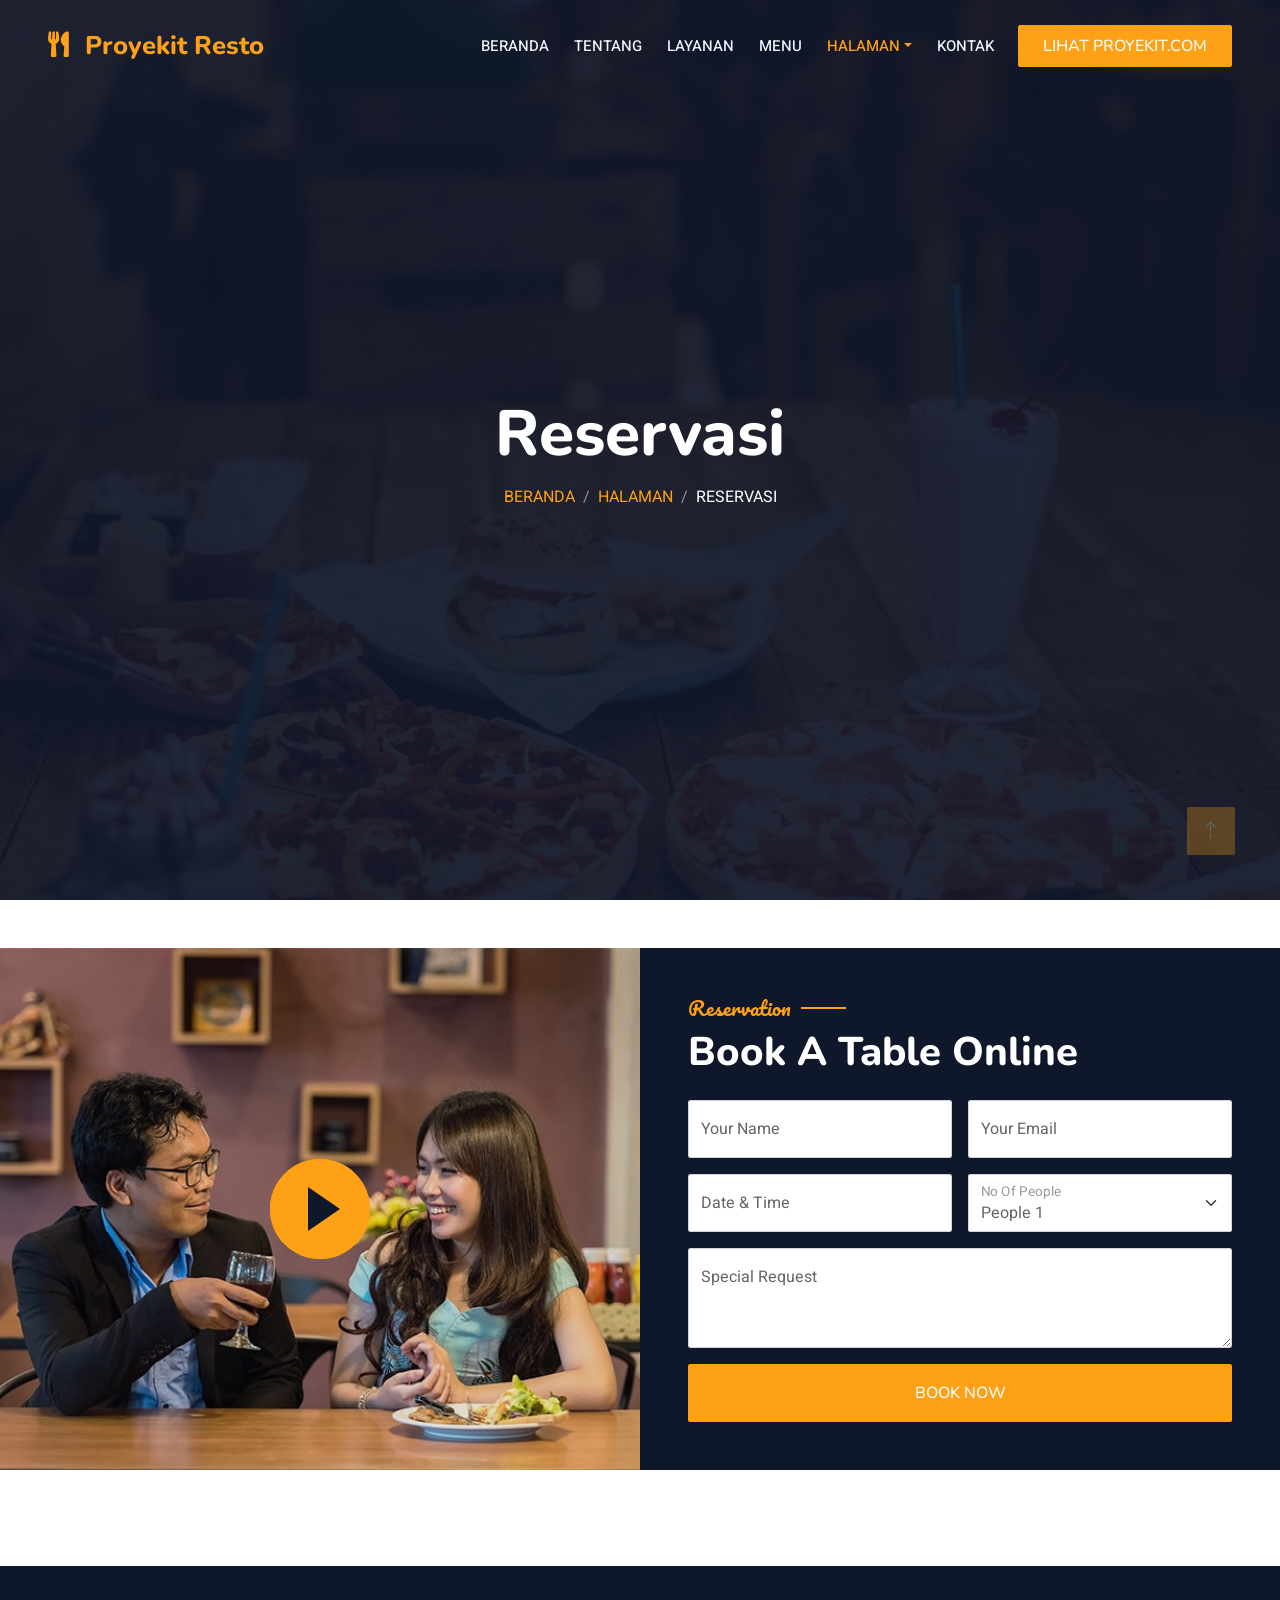
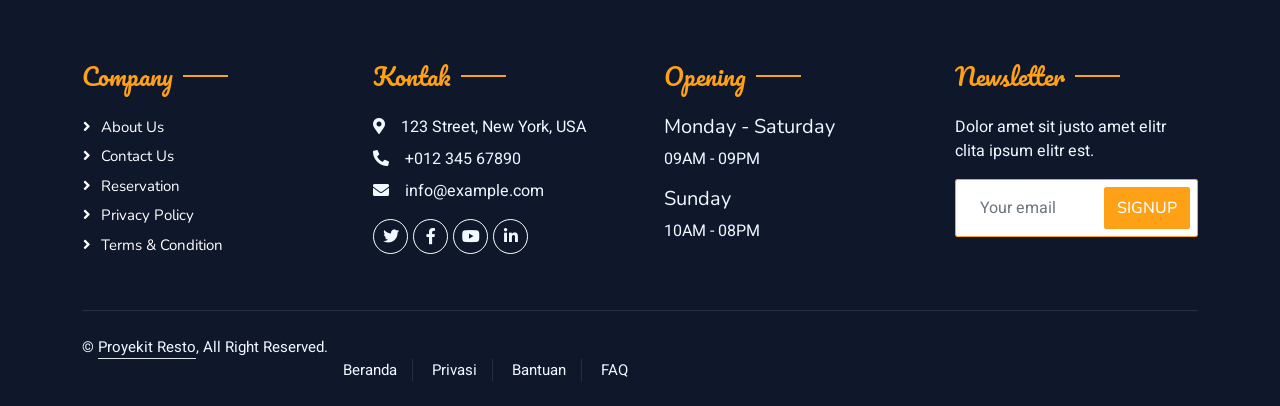
<file: booking.html>
<!DOCTYPE html>
<html lang="en">

<head>
    <meta charset="utf-8">
    <title>Proyekit Resto - Demo Website Kuliner</title>
    <meta content="width=device-width, initial-scale=1.0" name="viewport">
    <meta content="" name="keywords">
    <meta content="" name="description">

    <!-- Favicon -->
    <link href="img/favicon.ico" rel="icon">

    <!-- Google Web Fonts -->
    <link rel="preconnect" href="https://fonts.googleapis.com">
    <link rel="preconnect" href="https://fonts.gstatic.com" crossorigin>
    <link href="https://fonts.googleapis.com/css2?family=Heebo:wght@400;500;600&family=Nunito:wght@600;700;800&family=Pacifico&display=swap" rel="stylesheet">

    <!-- Icon Font Stylesheet -->
    <link href="https://cdnjs.cloudflare.com/ajax/libs/font-awesome/5.10.0/css/all.min.css" rel="stylesheet">
    <link href="https://cdn.jsdelivr.net/npm/bootstrap-icons@1.4.1/font/bootstrap-icons.css" rel="stylesheet">

    <!-- Libraries Stylesheet -->
    <link href="lib/animate/animate.min.css" rel="stylesheet">
    <link href="lib/owlcarousel/assets/owl.carousel.min.css" rel="stylesheet">
    <link href="lib/tempusdominus/css/tempusdominus-bootstrap-4.min.css" rel="stylesheet" />

    <!-- Customized Bootstrap Stylesheet -->
    <link href="css/bootstrap.min.css" rel="stylesheet">

    <!-- Template Stylesheet -->
    <link href="css/style.css" rel="stylesheet">
</head>

<body>
    <div class="container-fluid bg-white p-0 page-shell">
        <!-- Spinner Start -->
        <div id="spinner" class="show bg-white position-fixed translate-middle w-100 vh-100 top-50 start-50 d-flex align-items-center justify-content-center">
            <div class="spinner-border text-primary" style="width: 3rem; height: 3rem;" role="status">
                <span class="sr-only">Loading...</span>
            </div>
        </div>
        <!-- Spinner End -->


        <!-- Navbar & Hero Start -->
        <div class="container-fluid position-relative p-0 hero-shell">
            <nav class="navbar navbar-expand-lg navbar-dark bg-dark px-4 px-lg-5 py-3 py-lg-0">
                <a href="" class="navbar-brand p-0">
                    <h1 class="text-primary m-0"><i class="fa fa-utensils me-3"></i>Proyekit Resto</h1>
                    <!-- <img src="img/logo.png" alt="Logo"> -->
                </a>
                <button class="navbar-toggler" type="button" data-bs-toggle="collapse" data-bs-target="#navbarCollapse">
                    <span class="fa fa-bars"></span>
                </button>
                <div class="collapse navbar-collapse" id="navbarCollapse">
                    <div class="navbar-nav ms-auto py-0 pe-4">
                        <a href="index.html" class="nav-item nav-link">Beranda</a>
                        <a href="about.html" class="nav-item nav-link">Tentang</a>
                        <a href="service.html" class="nav-item nav-link">Layanan</a>
                        <a href="menu.html" class="nav-item nav-link">Menu</a>
                        <div class="nav-item dropdown">
                            <a href="#" class="nav-link dropdown-toggle active" data-bs-toggle="dropdown">Halaman</a>
                            <div class="dropdown-menu m-0">
                                <a href="booking.html" class="dropdown-item active">Reservasi</a>
                                <a href="team.html" class="dropdown-item">Tim Kami</a>
                                <a href="testimonial.html" class="dropdown-item">Testimoni</a>
                            </div>
                        </div>
                        <a href="contact.html" class="nav-item nav-link">Kontak</a>
                    </div>
                    <a href="https://proyekit.com" class="btn btn-primary py-2 px-4" target="_blank">Lihat Proyekit.com</a>
                </div>
            </nav>

            <div class="container-xxl py-5 bg-dark hero-header mb-5">
                <div class="container text-center my-5 pt-5 pb-4">
                    <h1 class="display-3 text-white mb-3 animated slideInDown">Reservasi</h1>
                    <nav aria-label="breadcrumb">
                        <ol class="breadcrumb justify-content-center text-uppercase">
                            <li class="breadcrumb-item"><a href="#">Beranda</a></li>
                            <li class="breadcrumb-item"><a href="#">Halaman</a></li>
                            <li class="breadcrumb-item text-white active" aria-current="page">Reservasi</li>
                        </ol>
                    </nav>
                </div>
            </div>
        </div>
        <!-- Navbar & Hero End -->


        <!-- Reservation Start -->
        <div class="container-xxl py-5 px-0 wow fadeInUp" data-wow-delay="0.1s">
            <div class="row g-0">
                <div class="col-md-6">
                    <div class="video">
                        <button type="button" class="btn-play" data-bs-toggle="modal" data-src="https://www.youtube.com/embed/DWRcNpR6Kdc" data-bs-target="#videoModal">
                            <span></span>
                        </button>
                    </div>
                </div>
                <div class="col-md-6 bg-dark d-flex align-items-center">
                    <div class="p-5 wow fadeInUp" data-wow-delay="0.2s">
                        <h5 class="section-title ff-secondary text-start text-primary fw-normal">Reservation</h5>
                        <h1 class="text-white mb-4">Book A Table Online</h1>
                        <form>
                            <div class="row g-3">
                                <div class="col-md-6">
                                    <div class="form-floating">
                                        <input type="text" class="form-control" id="name" placeholder="Your Name">
                                        <label for="name">Your Name</label>
                                    </div>
                                </div>
                                <div class="col-md-6">
                                    <div class="form-floating">
                                        <input type="email" class="form-control" id="email" placeholder="Your Email">
                                        <label for="email">Your Email</label>
                                    </div>
                                </div>
                                <div class="col-md-6">
                                    <div class="form-floating date" id="date3" data-target-input="nearest">
                                        <input type="text" class="form-control datetimepicker-input" id="datetime" placeholder="Date & Time" data-target="#date3" data-toggle="datetimepicker" />
                                        <label for="datetime">Date & Time</label>
                                    </div>
                                </div>
                                <div class="col-md-6">
                                    <div class="form-floating">
                                        <select class="form-select" id="select1">
                                          <option value="1">People 1</option>
                                          <option value="2">People 2</option>
                                          <option value="3">People 3</option>
                                        </select>
                                        <label for="select1">No Of People</label>
                                      </div>
                                </div>
                                <div class="col-12">
                                    <div class="form-floating">
                                        <textarea class="form-control" placeholder="Special Request" id="message" style="height: 100px"></textarea>
                                        <label for="message">Special Request</label>
                                    </div>
                                </div>
                                <div class="col-12">
                                    <button class="btn btn-primary w-100 py-3" type="submit">Book Now</button>
                                </div>
                            </div>
                        </form>
                    </div>
                </div>
            </div>
        </div>

        <div class="modal fade" id="videoModal" tabindex="-1" aria-labelledby="exampleModalLabel" aria-hidden="true">
            <div class="modal-dialog">
                <div class="modal-content rounded-0">
                    <div class="modal-header">
                        <h5 class="modal-title" id="exampleModalLabel">Youtube Video</h5>
                        <button type="button" class="btn-close" data-bs-dismiss="modal" aria-label="Close"></button>
                    </div>
                    <div class="modal-body">
                        <!-- 16:9 aspect ratio -->
                        <div class="ratio ratio-16x9">
                            <iframe class="embed-responsive-item" src="" id="video" allowfullscreen allowscriptaccess="always"
                                allow="autoplay"></iframe>
                        </div>
                    </div>
                </div>
            </div>
        </div>
        <!-- Reservation Start -->
        

        <!-- Footer Start -->
        <div class="container-fluid bg-dark text-light footer pt-5 mt-5 wow fadeIn" data-wow-delay="0.1s">
            <div class="container py-5">
                <div class="row g-5">
                    <div class="col-lg-3 col-md-6">
                        <h4 class="section-title ff-secondary text-start text-primary fw-normal mb-4">Company</h4>
                        <a class="btn btn-link" href="">About Us</a>
                        <a class="btn btn-link" href="">Contact Us</a>
                        <a class="btn btn-link" href="">Reservation</a>
                        <a class="btn btn-link" href="">Privacy Policy</a>
                        <a class="btn btn-link" href="">Terms & Condition</a>
                    </div>
                    <div class="col-lg-3 col-md-6">
                        <h4 class="section-title ff-secondary text-start text-primary fw-normal mb-4">Kontak</h4>
                        <p class="mb-2"><i class="fa fa-map-marker-alt me-3"></i>123 Street, New York, USA</p>
                        <p class="mb-2"><i class="fa fa-phone-alt me-3"></i>+012 345 67890</p>
                        <p class="mb-2"><i class="fa fa-envelope me-3"></i>info@example.com</p>
                        <div class="d-flex pt-2">
                            <a class="btn btn-outline-light btn-social" href=""><i class="fab fa-twitter"></i></a>
                            <a class="btn btn-outline-light btn-social" href=""><i class="fab fa-facebook-f"></i></a>
                            <a class="btn btn-outline-light btn-social" href=""><i class="fab fa-youtube"></i></a>
                            <a class="btn btn-outline-light btn-social" href=""><i class="fab fa-linkedin-in"></i></a>
                        </div>
                    </div>
                    <div class="col-lg-3 col-md-6">
                        <h4 class="section-title ff-secondary text-start text-primary fw-normal mb-4">Opening</h4>
                        <h5 class="text-light fw-normal">Monday - Saturday</h5>
                        <p>09AM - 09PM</p>
                        <h5 class="text-light fw-normal">Sunday</h5>
                        <p>10AM - 08PM</p>
                    </div>
                    <div class="col-lg-3 col-md-6">
                        <h4 class="section-title ff-secondary text-start text-primary fw-normal mb-4">Newsletter</h4>
                        <p>Dolor amet sit justo amet elitr clita ipsum elitr est.</p>
                        <div class="position-relative mx-auto" style="max-width: 400px;">
                            <input class="form-control border-primary w-100 py-3 ps-4 pe-5" type="text" placeholder="Your email">
                            <button type="button" class="btn btn-primary py-2 position-absolute top-0 end-0 mt-2 me-2">SignUp</button>
                        </div>
                    </div>
                </div>
            </div>
            <div class="container">
                <div class="copyright">
                    <div class="row">
                        <div class="col-md-6 text-center text-md-start mb-3 mb-md-0">
                            &copy; <a class="border-bottom" href="#">Proyekit Resto</a>, All Right Reserved.
                        </div>
                        <div class="col-md-6 text-center text-md-end">
                            <div class="footer-menu">
                                <a href="">Beranda</a>
                                <a href="">Privasi</a>
                                <a href="">Bantuan</a>
                                <a href="">FAQ</a>
                            </div>
                        </div>
                    </div>
                </div>
            </div>
        </div>
        <!-- Footer End -->


        <!-- Back to Top -->
        <a href="#" class="btn btn-lg btn-primary btn-lg-square back-to-top"><i class="bi bi-arrow-up"></i></a>
    </div>

    <!-- JavaScript Libraries -->
    <script src="https://code.jquery.com/jquery-3.4.1.min.js"></script>
    <script src="https://cdn.jsdelivr.net/npm/bootstrap@5.0.0/dist/js/bootstrap.bundle.min.js"></script>
    <script src="lib/wow/wow.min.js"></script>
    <script src="lib/easing/easing.min.js"></script>
    <script src="lib/waypoints/waypoints.min.js"></script>
    <script src="lib/counterup/counterup.min.js"></script>
    <script src="lib/owlcarousel/owl.carousel.min.js"></script>
    <script src="lib/tempusdominus/js/moment.min.js"></script>
    <script src="lib/tempusdominus/js/moment-timezone.min.js"></script>
    <script src="lib/tempusdominus/js/tempusdominus-bootstrap-4.min.js"></script>

    <!-- Template Javascript -->
    <script src="js/main.js"></script>
</body>

</html>
</file>
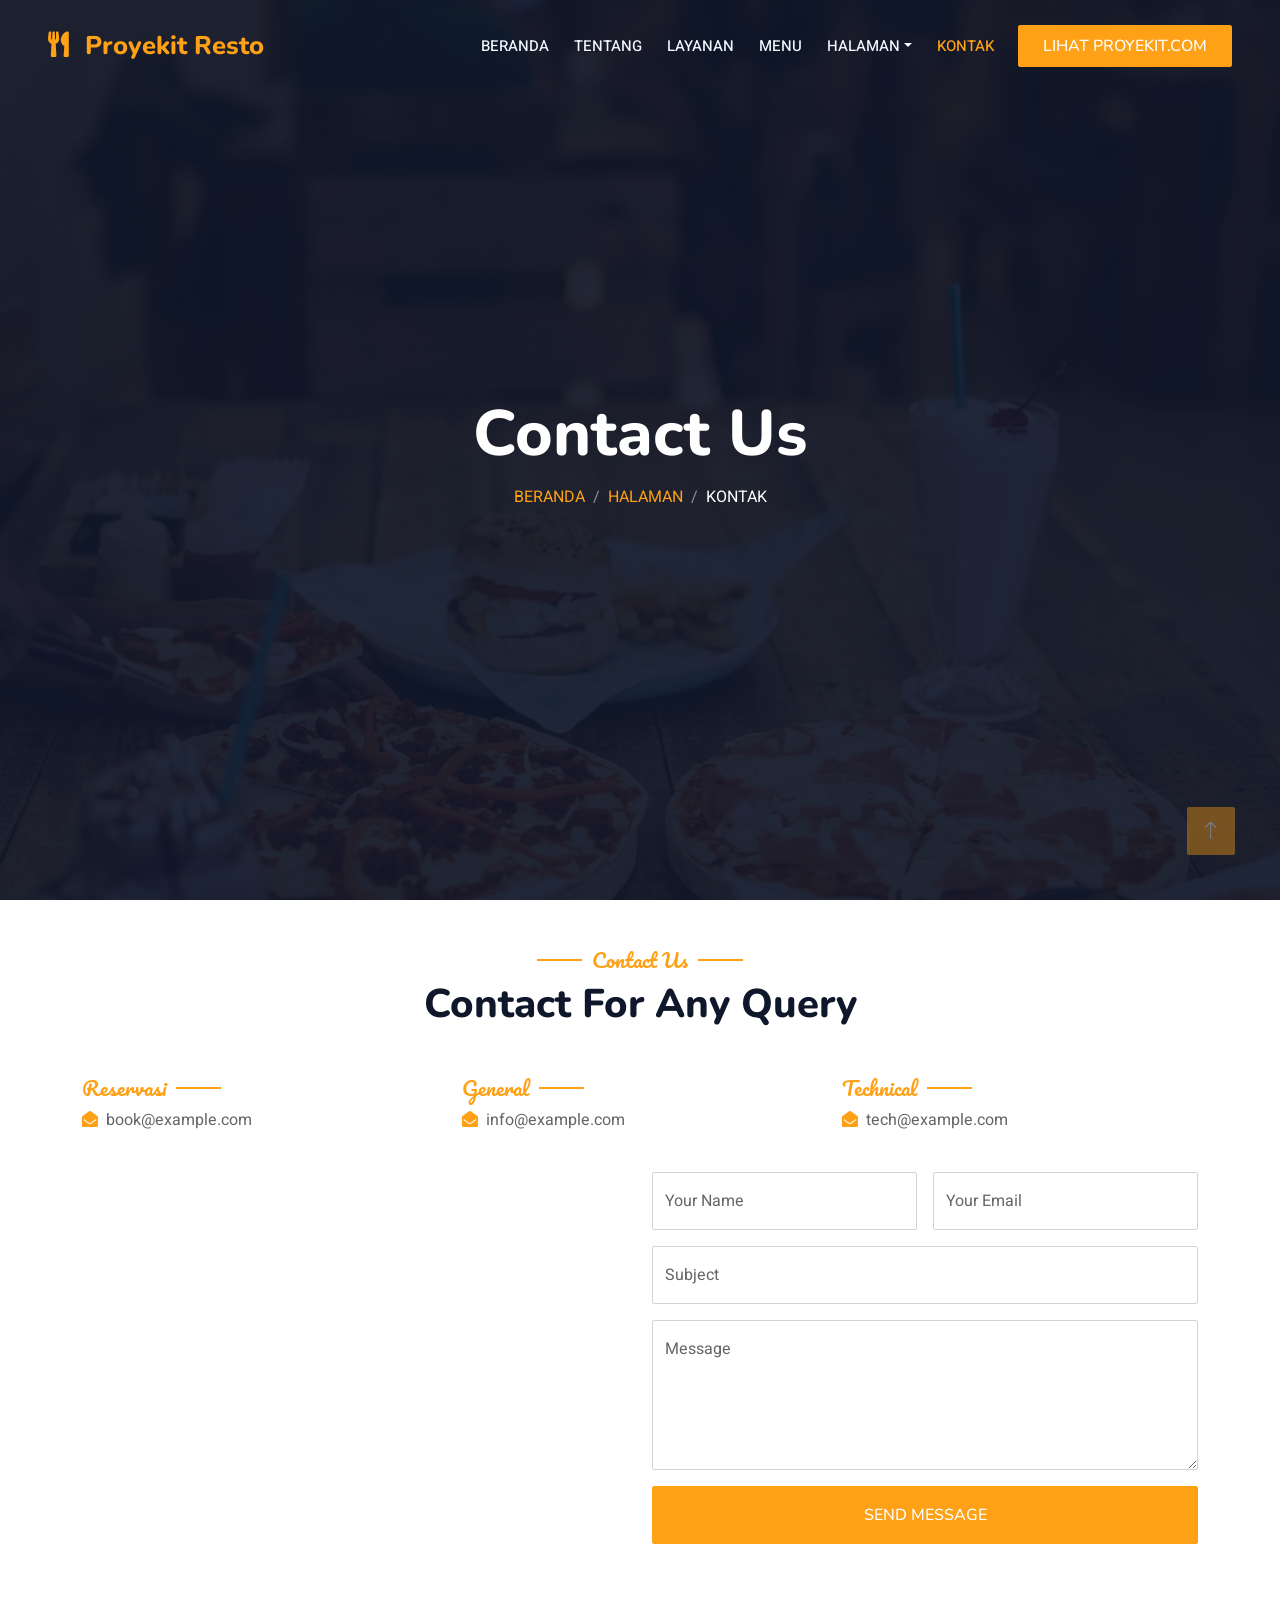
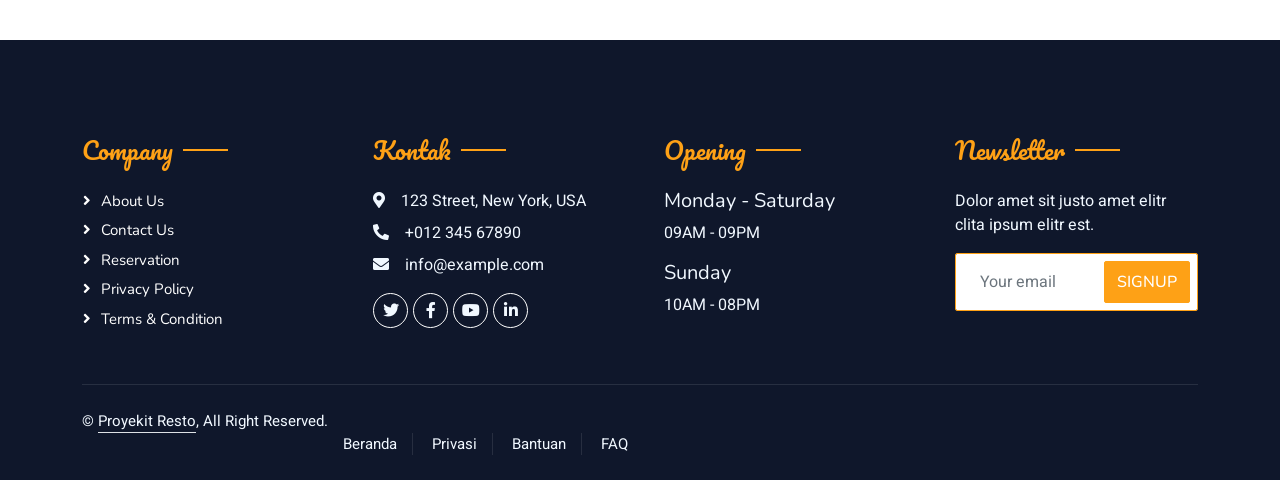
<file: contact.html>
<!DOCTYPE html>
<html lang="en">

<head>
    <meta charset="utf-8">
    <title>Proyekit Resto - Demo Website Kuliner</title>
    <meta content="width=device-width, initial-scale=1.0" name="viewport">
    <meta content="" name="keywords">
    <meta content="" name="description">

    <!-- Favicon -->
    <link href="img/favicon.ico" rel="icon">

    <!-- Google Web Fonts -->
    <link rel="preconnect" href="https://fonts.googleapis.com">
    <link rel="preconnect" href="https://fonts.gstatic.com" crossorigin>
    <link href="https://fonts.googleapis.com/css2?family=Heebo:wght@400;500;600&family=Nunito:wght@600;700;800&family=Pacifico&display=swap" rel="stylesheet">

    <!-- Icon Font Stylesheet -->
    <link href="https://cdnjs.cloudflare.com/ajax/libs/font-awesome/5.10.0/css/all.min.css" rel="stylesheet">
    <link href="https://cdn.jsdelivr.net/npm/bootstrap-icons@1.4.1/font/bootstrap-icons.css" rel="stylesheet">

    <!-- Libraries Stylesheet -->
    <link href="lib/animate/animate.min.css" rel="stylesheet">
    <link href="lib/owlcarousel/assets/owl.carousel.min.css" rel="stylesheet">
    <link href="lib/tempusdominus/css/tempusdominus-bootstrap-4.min.css" rel="stylesheet" />

    <!-- Customized Bootstrap Stylesheet -->
    <link href="css/bootstrap.min.css" rel="stylesheet">

    <!-- Template Stylesheet -->
    <link href="css/style.css" rel="stylesheet">
</head>

<body>
    <div class="container-fluid bg-white p-0 page-shell">
        <!-- Spinner Start -->
        <div id="spinner" class="show bg-white position-fixed translate-middle w-100 vh-100 top-50 start-50 d-flex align-items-center justify-content-center">
            <div class="spinner-border text-primary" style="width: 3rem; height: 3rem;" role="status">
                <span class="sr-only">Loading...</span>
            </div>
        </div>
        <!-- Spinner End -->


        <!-- Navbar & Hero Start -->
        <div class="container-fluid position-relative p-0 hero-shell">
            <nav class="navbar navbar-expand-lg navbar-dark bg-dark px-4 px-lg-5 py-3 py-lg-0">
                <a href="" class="navbar-brand p-0">
                    <h1 class="text-primary m-0"><i class="fa fa-utensils me-3"></i>Proyekit Resto</h1>
                    <!-- <img src="img/logo.png" alt="Logo"> -->
                </a>
                <button class="navbar-toggler" type="button" data-bs-toggle="collapse" data-bs-target="#navbarCollapse">
                    <span class="fa fa-bars"></span>
                </button>
                <div class="collapse navbar-collapse" id="navbarCollapse">
                    <div class="navbar-nav ms-auto py-0 pe-4">
                        <a href="index.html" class="nav-item nav-link">Beranda</a>
                        <a href="about.html" class="nav-item nav-link">Tentang</a>
                        <a href="service.html" class="nav-item nav-link">Layanan</a>
                        <a href="menu.html" class="nav-item nav-link">Menu</a>
                        <div class="nav-item dropdown">
                            <a href="#" class="nav-link dropdown-toggle" data-bs-toggle="dropdown">Halaman</a>
                            <div class="dropdown-menu m-0">
                                <a href="booking.html" class="dropdown-item">Reservasi</a>
                                <a href="team.html" class="dropdown-item">Tim Kami</a>
                                <a href="testimonial.html" class="dropdown-item">Testimoni</a>
                            </div>
                        </div>
                        <a href="contact.html" class="nav-item nav-link active">Kontak</a>
                    </div>
                    <a href="https://proyekit.com" class="btn btn-primary py-2 px-4" target="_blank">Lihat Proyekit.com</a>
                </div>
            </nav>

            <div class="container-xxl py-5 bg-dark hero-header mb-5">
                <div class="container text-center my-5 pt-5 pb-4">
                    <h1 class="display-3 text-white mb-3 animated slideInDown">Contact Us</h1>
                    <nav aria-label="breadcrumb">
                        <ol class="breadcrumb justify-content-center text-uppercase">
                            <li class="breadcrumb-item"><a href="#">Beranda</a></li>
                            <li class="breadcrumb-item"><a href="#">Halaman</a></li>
                            <li class="breadcrumb-item text-white active" aria-current="page">Kontak</li>
                        </ol>
                    </nav>
                </div>
            </div>
        </div>
        <!-- Navbar & Hero End -->


        <!-- Contact Start -->
        <div class="container-xxl py-5">
            <div class="container">
                <div class="text-center wow fadeInUp" data-wow-delay="0.1s">
                    <h5 class="section-title ff-secondary text-center text-primary fw-normal">Contact Us</h5>
                    <h1 class="mb-5">Contact For Any Query</h1>
                </div>
                <div class="row g-4">
                    <div class="col-12">
                        <div class="row gy-4">
                            <div class="col-md-4">
                                <h5 class="section-title ff-secondary fw-normal text-start text-primary">Reservasi</h5>
                                <p><i class="fa fa-envelope-open text-primary me-2"></i>book@example.com</p>
                            </div>
                            <div class="col-md-4">
                                <h5 class="section-title ff-secondary fw-normal text-start text-primary">General</h5>
                                <p><i class="fa fa-envelope-open text-primary me-2"></i>info@example.com</p>
                            </div>
                            <div class="col-md-4">
                                <h5 class="section-title ff-secondary fw-normal text-start text-primary">Technical</h5>
                                <p><i class="fa fa-envelope-open text-primary me-2"></i>tech@example.com</p>
                            </div>
                        </div>
                    </div>
                    <div class="col-md-6 wow fadeIn" data-wow-delay="0.1s">
                        <iframe class="position-relative rounded w-100 h-100"
                            src="https://www.google.com/maps/embed?pb=!1m18!1m12!1m3!1d3001156.4288297426!2d-78.01371936852176!3d42.72876761954724!2m3!1f0!2f0!3f0!3m2!1i1024!2i768!4f13.1!3m3!1m2!1s0x4ccc4bf0f123a5a9%3A0xddcfc6c1de189567!2sNew%20York%2C%20USA!5e0!3m2!1sen!2sbd!4v1603794290143!5m2!1sen!2sbd"
                            frameborder="0" style="min-height: 350px; border:0;" allowfullscreen="" aria-hidden="false"
                            tabindex="0"></iframe>
                    </div>
                    <div class="col-md-6">
                        <div class="wow fadeInUp" data-wow-delay="0.2s">
                            <form>
                                <div class="row g-3">
                                    <div class="col-md-6">
                                        <div class="form-floating">
                                            <input type="text" class="form-control" id="name" placeholder="Your Name">
                                            <label for="name">Your Name</label>
                                        </div>
                                    </div>
                                    <div class="col-md-6">
                                        <div class="form-floating">
                                            <input type="email" class="form-control" id="email" placeholder="Your Email">
                                            <label for="email">Your Email</label>
                                        </div>
                                    </div>
                                    <div class="col-12">
                                        <div class="form-floating">
                                            <input type="text" class="form-control" id="subject" placeholder="Subject">
                                            <label for="subject">Subject</label>
                                        </div>
                                    </div>
                                    <div class="col-12">
                                        <div class="form-floating">
                                            <textarea class="form-control" placeholder="Leave a message here" id="message" style="height: 150px"></textarea>
                                            <label for="message">Message</label>
                                        </div>
                                    </div>
                                    <div class="col-12">
                                        <button class="btn btn-primary w-100 py-3" type="submit">Send Message</button>
                                    </div>
                                </div>
                            </form>
                        </div>
                    </div>
                </div>
            </div>
        </div>
        <!-- Contact End -->


        <!-- Footer Start -->
        <div class="container-fluid bg-dark text-light footer pt-5 mt-5 wow fadeIn" data-wow-delay="0.1s">
            <div class="container py-5">
                <div class="row g-5">
                    <div class="col-lg-3 col-md-6">
                        <h4 class="section-title ff-secondary text-start text-primary fw-normal mb-4">Company</h4>
                        <a class="btn btn-link" href="">About Us</a>
                        <a class="btn btn-link" href="">Contact Us</a>
                        <a class="btn btn-link" href="">Reservation</a>
                        <a class="btn btn-link" href="">Privacy Policy</a>
                        <a class="btn btn-link" href="">Terms & Condition</a>
                    </div>
                    <div class="col-lg-3 col-md-6">
                        <h4 class="section-title ff-secondary text-start text-primary fw-normal mb-4">Kontak</h4>
                        <p class="mb-2"><i class="fa fa-map-marker-alt me-3"></i>123 Street, New York, USA</p>
                        <p class="mb-2"><i class="fa fa-phone-alt me-3"></i>+012 345 67890</p>
                        <p class="mb-2"><i class="fa fa-envelope me-3"></i>info@example.com</p>
                        <div class="d-flex pt-2">
                            <a class="btn btn-outline-light btn-social" href=""><i class="fab fa-twitter"></i></a>
                            <a class="btn btn-outline-light btn-social" href=""><i class="fab fa-facebook-f"></i></a>
                            <a class="btn btn-outline-light btn-social" href=""><i class="fab fa-youtube"></i></a>
                            <a class="btn btn-outline-light btn-social" href=""><i class="fab fa-linkedin-in"></i></a>
                        </div>
                    </div>
                    <div class="col-lg-3 col-md-6">
                        <h4 class="section-title ff-secondary text-start text-primary fw-normal mb-4">Opening</h4>
                        <h5 class="text-light fw-normal">Monday - Saturday</h5>
                        <p>09AM - 09PM</p>
                        <h5 class="text-light fw-normal">Sunday</h5>
                        <p>10AM - 08PM</p>
                    </div>
                    <div class="col-lg-3 col-md-6">
                        <h4 class="section-title ff-secondary text-start text-primary fw-normal mb-4">Newsletter</h4>
                        <p>Dolor amet sit justo amet elitr clita ipsum elitr est.</p>
                        <div class="position-relative mx-auto" style="max-width: 400px;">
                            <input class="form-control border-primary w-100 py-3 ps-4 pe-5" type="text" placeholder="Your email">
                            <button type="button" class="btn btn-primary py-2 position-absolute top-0 end-0 mt-2 me-2">SignUp</button>
                        </div>
                    </div>
                </div>
            </div>
            <div class="container">
                <div class="copyright">
                    <div class="row">
                        <div class="col-md-6 text-center text-md-start mb-3 mb-md-0">
                            &copy; <a class="border-bottom" href="#">Proyekit Resto</a>, All Right Reserved.
                        </div>
                        <div class="col-md-6 text-center text-md-end">
                            <div class="footer-menu">
                                <a href="">Beranda</a>
                                <a href="">Privasi</a>
                                <a href="">Bantuan</a>
                                <a href="">FAQ</a>
                            </div>
                        </div>
                    </div>
                </div>
            </div>
        </div>
        <!-- Footer End -->


        <!-- Back to Top -->
        <a href="#" class="btn btn-lg btn-primary btn-lg-square back-to-top"><i class="bi bi-arrow-up"></i></a>
    </div>

    <!-- JavaScript Libraries -->
    <script src="https://code.jquery.com/jquery-3.4.1.min.js"></script>
    <script src="https://cdn.jsdelivr.net/npm/bootstrap@5.0.0/dist/js/bootstrap.bundle.min.js"></script>
    <script src="lib/wow/wow.min.js"></script>
    <script src="lib/easing/easing.min.js"></script>
    <script src="lib/waypoints/waypoints.min.js"></script>
    <script src="lib/counterup/counterup.min.js"></script>
    <script src="lib/owlcarousel/owl.carousel.min.js"></script>
    <script src="lib/tempusdominus/js/moment.min.js"></script>
    <script src="lib/tempusdominus/js/moment-timezone.min.js"></script>
    <script src="lib/tempusdominus/js/tempusdominus-bootstrap-4.min.js"></script>

    <!-- Template Javascript -->
    <script src="js/main.js"></script>
</body>

</html>
</file>
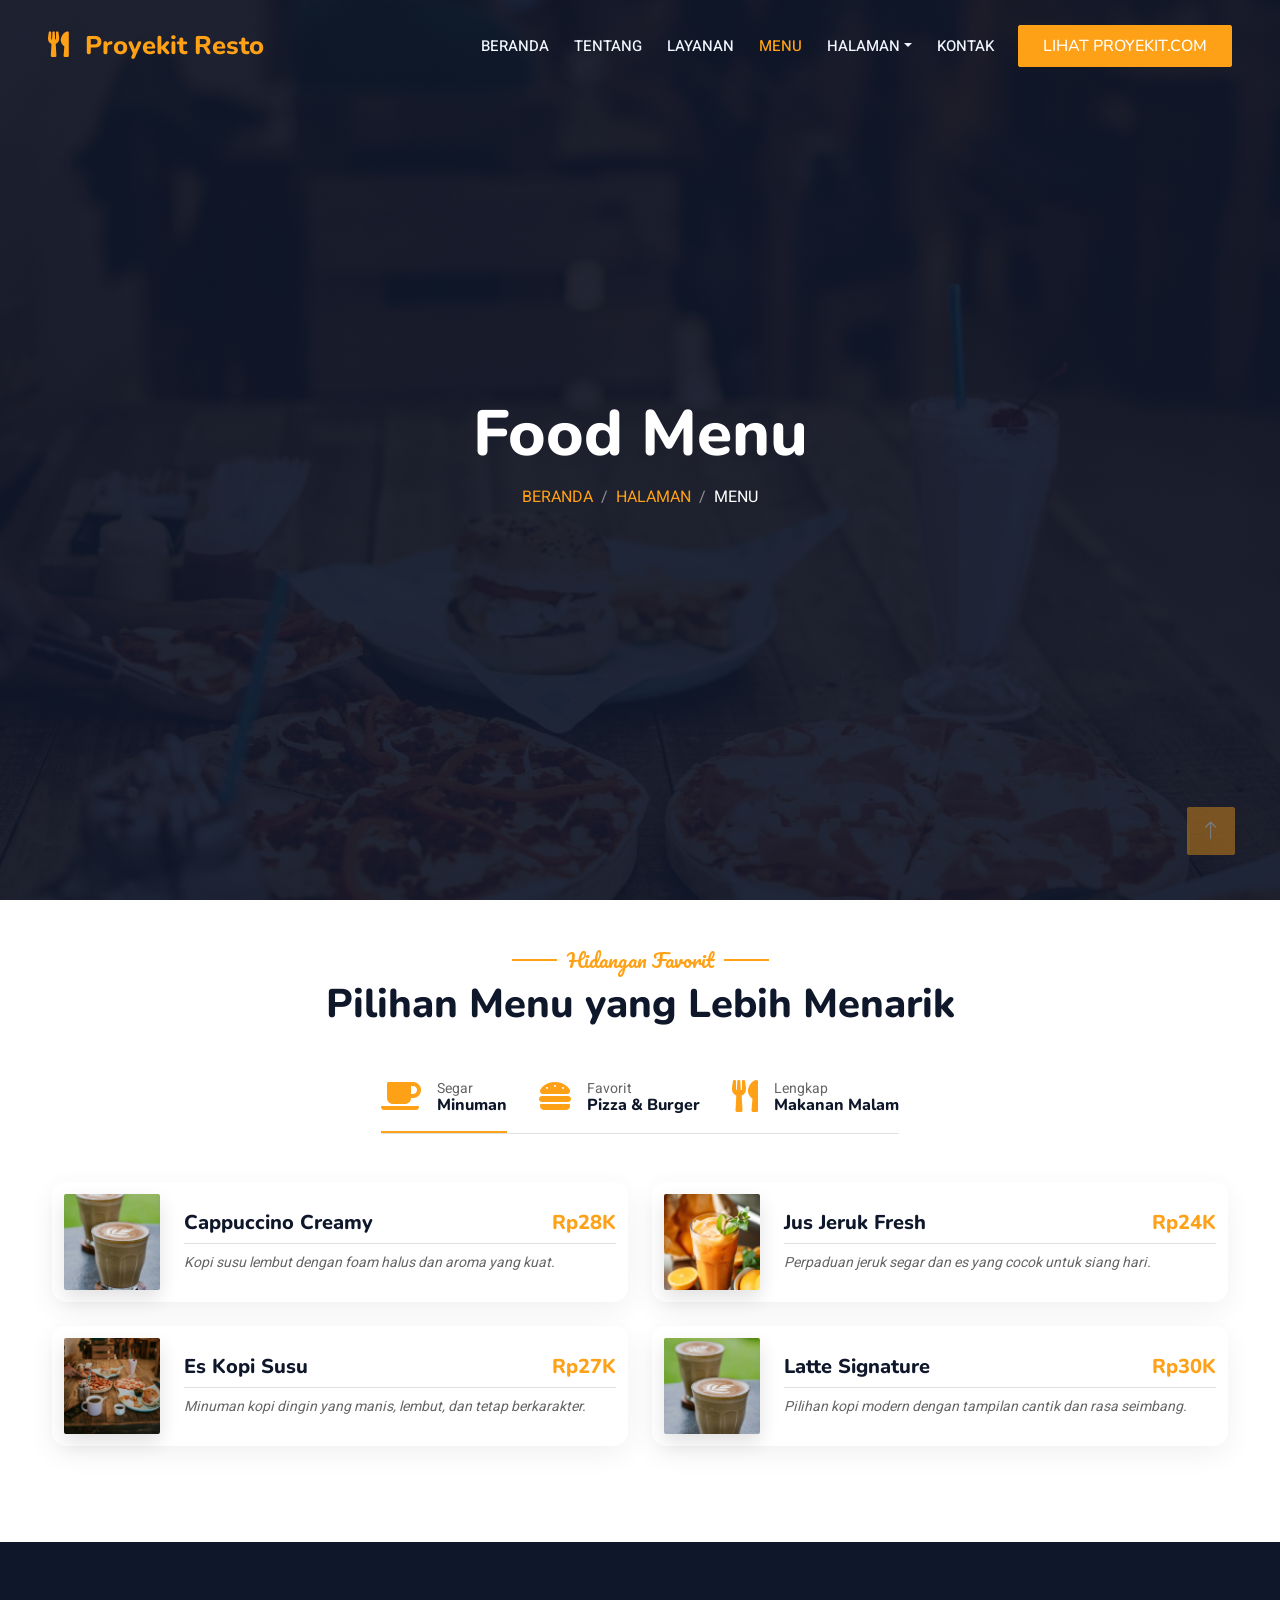
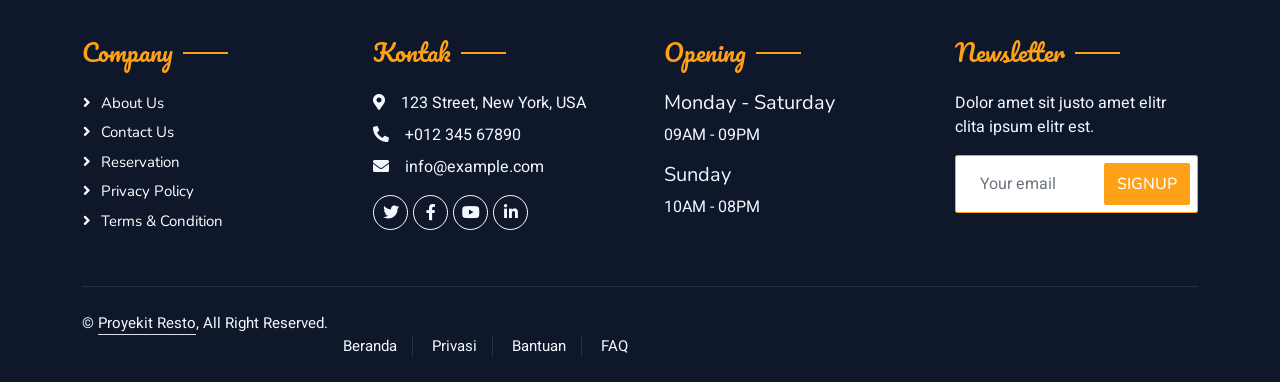
<file: menu.html>
<!DOCTYPE html>
<html lang="en">

<head>
    <meta charset="utf-8">
    <title>Proyekit Resto - Demo Website Kuliner</title>
    <meta content="width=device-width, initial-scale=1.0" name="viewport">
    <meta content="" name="keywords">
    <meta content="" name="description">

    <!-- Favicon -->
    <link href="img/favicon.ico" rel="icon">

    <!-- Google Web Fonts -->
    <link rel="preconnect" href="https://fonts.googleapis.com">
    <link rel="preconnect" href="https://fonts.gstatic.com" crossorigin>
    <link href="https://fonts.googleapis.com/css2?family=Heebo:wght@400;500;600&family=Nunito:wght@600;700;800&family=Pacifico&display=swap" rel="stylesheet">

    <!-- Icon Font Stylesheet -->
    <link href="https://cdnjs.cloudflare.com/ajax/libs/font-awesome/5.10.0/css/all.min.css" rel="stylesheet">
    <link href="https://cdn.jsdelivr.net/npm/bootstrap-icons@1.4.1/font/bootstrap-icons.css" rel="stylesheet">

    <!-- Libraries Stylesheet -->
    <link href="lib/animate/animate.min.css" rel="stylesheet">
    <link href="lib/owlcarousel/assets/owl.carousel.min.css" rel="stylesheet">
    <link href="lib/tempusdominus/css/tempusdominus-bootstrap-4.min.css" rel="stylesheet" />

    <!-- Customized Bootstrap Stylesheet -->
    <link href="css/bootstrap.min.css" rel="stylesheet">

    <!-- Template Stylesheet -->
    <link href="css/style.css" rel="stylesheet">
</head>

<body>
    <div class="container-fluid bg-white p-0 page-shell">
        <!-- Spinner Start -->
        <div id="spinner" class="show bg-white position-fixed translate-middle w-100 vh-100 top-50 start-50 d-flex align-items-center justify-content-center">
            <div class="spinner-border text-primary" style="width: 3rem; height: 3rem;" role="status">
                <span class="sr-only">Loading...</span>
            </div>
        </div>
        <!-- Spinner End -->


        <!-- Navbar & Hero Start -->
        <div class="container-fluid position-relative p-0 hero-shell">
            <nav class="navbar navbar-expand-lg navbar-dark bg-dark px-4 px-lg-5 py-3 py-lg-0">
                <a href="" class="navbar-brand p-0">
                    <h1 class="text-primary m-0"><i class="fa fa-utensils me-3"></i>Proyekit Resto</h1>
                    <!-- <img src="img/logo.png" alt="Logo"> -->
                </a>
                <button class="navbar-toggler" type="button" data-bs-toggle="collapse" data-bs-target="#navbarCollapse">
                    <span class="fa fa-bars"></span>
                </button>
                <div class="collapse navbar-collapse" id="navbarCollapse">
                    <div class="navbar-nav ms-auto py-0 pe-4">
                        <a href="index.html" class="nav-item nav-link">Beranda</a>
                        <a href="about.html" class="nav-item nav-link">Tentang</a>
                        <a href="service.html" class="nav-item nav-link">Layanan</a>
                        <a href="menu.html" class="nav-item nav-link active">Menu</a>
                        <div class="nav-item dropdown">
                            <a href="#" class="nav-link dropdown-toggle" data-bs-toggle="dropdown">Halaman</a>
                            <div class="dropdown-menu m-0">
                                <a href="booking.html" class="dropdown-item">Reservasi</a>
                                <a href="team.html" class="dropdown-item">Tim Kami</a>
                                <a href="testimonial.html" class="dropdown-item">Testimoni</a>
                            </div>
                        </div>
                        <a href="contact.html" class="nav-item nav-link">Kontak</a>
                    </div>
                    <a href="https://proyekit.com" class="btn btn-primary py-2 px-4" target="_blank">Lihat Proyekit.com</a>
                </div>
            </nav>

            <div class="container-xxl py-5 bg-dark hero-header mb-5">
                <div class="container text-center my-5 pt-5 pb-4">
                    <h1 class="display-3 text-white mb-3 animated slideInDown">Food Menu</h1>
                    <nav aria-label="breadcrumb">
                        <ol class="breadcrumb justify-content-center text-uppercase">
                            <li class="breadcrumb-item"><a href="#">Beranda</a></li>
                            <li class="breadcrumb-item"><a href="#">Halaman</a></li>
                            <li class="breadcrumb-item text-white active" aria-current="page">Menu</li>
                        </ol>
                    </nav>
                </div>
            </div>
        </div>
        <!-- Navbar & Hero End -->

        <!-- Menu Start -->
        <div class="container-xxl py-5">
            <div class="container menu-section-wrap">
                <div class="text-center wow fadeInUp" data-wow-delay="0.1s">
                    <h5 class="section-title ff-secondary text-center text-primary fw-normal">Hidangan Favorit</h5>
                    <h1 class="mb-5">Pilihan Menu yang Lebih Menarik</h1>
                </div>
                <div class="tab-class text-center wow fadeInUp" data-wow-delay="0.1s">
                    <ul class="nav nav-pills d-inline-flex justify-content-center border-bottom mb-5 menu-tabs">
                        <li class="nav-item">
                            <a class="d-flex align-items-center text-start mx-3 ms-0 pb-3 active" data-bs-toggle="pill" href="#tab-1">
                                <i class="fa fa-coffee fa-2x text-primary"></i>
                                <div class="ps-3">
                                    <small class="text-body">Segar</small>
                                    <h6 class="mt-n1 mb-0">Minuman</h6>
                                </div>
                            </a>
                        </li>
                        <li class="nav-item">
                            <a class="d-flex align-items-center text-start mx-3 pb-3" data-bs-toggle="pill" href="#tab-2">
                                <i class="fa fa-hamburger fa-2x text-primary"></i>
                                <div class="ps-3">
                                    <small class="text-body">Favorit</small>
                                    <h6 class="mt-n1 mb-0">Pizza & Burger</h6>
                                </div>
                            </a>
                        </li>
                        <li class="nav-item">
                            <a class="d-flex align-items-center text-start mx-3 me-0 pb-3" data-bs-toggle="pill" href="#tab-3">
                                <i class="fa fa-utensils fa-2x text-primary"></i>
                                <div class="ps-3">
                                    <small class="text-body">Lengkap</small>
                                    <h6 class="mt-n1 mb-0">Makanan Malam</h6>
                                </div>
                            </a>
                        </li>
                    </ul>
                    <div class="tab-content">
                        <div id="tab-1" class="tab-pane fade show p-0 active">
                            <div class="row g-4">
                                <div class="col-lg-6"><div class="d-flex align-items-center menu-item-card"><img class="flex-shrink-0 img-fluid rounded menu-thumb" src="img/drink-1.jpg" alt="Cappuccino"><div class="w-100 d-flex flex-column text-start ps-4"><h5 class="d-flex justify-content-between border-bottom pb-2"><span>Cappuccino Creamy</span><span class="text-primary">Rp28K</span></h5><small class="fst-italic">Kopi susu lembut dengan foam halus dan aroma yang kuat.</small></div></div></div>
                                <div class="col-lg-6"><div class="d-flex align-items-center menu-item-card"><img class="flex-shrink-0 img-fluid rounded menu-thumb" src="img/drink-2.jpg" alt="Jus Jeruk"><div class="w-100 d-flex flex-column text-start ps-4"><h5 class="d-flex justify-content-between border-bottom pb-2"><span>Jus Jeruk Fresh</span><span class="text-primary">Rp24K</span></h5><small class="fst-italic">Perpaduan jeruk segar dan es yang cocok untuk siang hari.</small></div></div></div>
                                <div class="col-lg-6"><div class="d-flex align-items-center menu-item-card"><img class="flex-shrink-0 img-fluid rounded menu-thumb" src="img/drink-3.jpg" alt="Es Kopi Susu"><div class="w-100 d-flex flex-column text-start ps-4"><h5 class="d-flex justify-content-between border-bottom pb-2"><span>Es Kopi Susu</span><span class="text-primary">Rp27K</span></h5><small class="fst-italic">Minuman kopi dingin yang manis, lembut, dan tetap berkarakter.</small></div></div></div>
                                <div class="col-lg-6"><div class="d-flex align-items-center menu-item-card"><img class="flex-shrink-0 img-fluid rounded menu-thumb" src="img/drink-4.jpg" alt="Latte"><div class="w-100 d-flex flex-column text-start ps-4"><h5 class="d-flex justify-content-between border-bottom pb-2"><span>Latte Signature</span><span class="text-primary">Rp30K</span></h5><small class="fst-italic">Pilihan kopi modern dengan tampilan cantik dan rasa seimbang.</small></div></div></div>
                            </div>
                        </div>
                        <div id="tab-2" class="tab-pane fade show p-0">
                            <div class="row g-4">
                                <div class="col-lg-6"><div class="d-flex align-items-center menu-item-card"><img class="flex-shrink-0 img-fluid rounded menu-thumb" src="img/food-1.jpg" alt="Pizza dan Burger"><div class="w-100 d-flex flex-column text-start ps-4"><h5 class="d-flex justify-content-between border-bottom pb-2"><span>Pizza Seafood</span><span class="text-primary">Rp68K</span></h5><small class="fst-italic">Pizza tipis dengan topping melimpah dan tampilan premium.</small></div></div></div>
                                <div class="col-lg-6"><div class="d-flex align-items-center menu-item-card"><img class="flex-shrink-0 img-fluid rounded menu-thumb" src="img/food-2.jpg" alt="Burger dan Pizza"><div class="w-100 d-flex flex-column text-start ps-4"><h5 class="d-flex justify-content-between border-bottom pb-2"><span>Cheese Burger</span><span class="text-primary">Rp45K</span></h5><small class="fst-italic">Burger keju favorit dengan kentang goreng renyah.</small></div></div></div>
                                <div class="col-lg-6"><div class="d-flex align-items-center menu-item-card"><img class="flex-shrink-0 img-fluid rounded menu-thumb" src="img/food-3.jpg" alt="Paket Siang"><div class="w-100 d-flex flex-column text-start ps-4"><h5 class="d-flex justify-content-between border-bottom pb-2"><span>Paket Pizza & Burger</span><span class="text-primary">Rp88K</span></h5><small class="fst-italic">Satu paket lengkap untuk makan siang rame-rame atau sharing.</small></div></div></div>
                                <div class="col-lg-6"><div class="d-flex align-items-center menu-item-card"><img class="flex-shrink-0 img-fluid rounded menu-thumb" src="img/food-4.jpg" alt="Burger Crispy"><div class="w-100 d-flex flex-column text-start ps-4"><h5 class="d-flex justify-content-between border-bottom pb-2"><span>Burger Crispy</span><span class="text-primary">Rp48K</span></h5><small class="fst-italic">Roti lembut, isi padat, dan cocok untuk menu cepat yang mengenyangkan.</small></div></div></div>
                            </div>
                        </div>
                        <div id="tab-3" class="tab-pane fade show p-0">
                            <div class="row g-4">
                                <div class="col-lg-6"><div class="d-flex align-items-center menu-item-card"><img class="flex-shrink-0 img-fluid rounded menu-thumb" src="img/dinner-1.jpg" alt="Nasi Goreng"><div class="w-100 d-flex flex-column text-start ps-4"><h5 class="d-flex justify-content-between border-bottom pb-2"><span>Nasi Goreng Spesial</span><span class="text-primary">Rp42K</span></h5><small class="fst-italic">Menu malam lengkap dengan telur dan pelengkap yang menggugah selera.</small></div></div></div>
                                <div class="col-lg-6"><div class="d-flex align-items-center menu-item-card"><img class="flex-shrink-0 img-fluid rounded menu-thumb" src="img/dinner-2.jpg" alt="Nasi Goreng Daging"><div class="w-100 d-flex flex-column text-start ps-4"><h5 class="d-flex justify-content-between border-bottom pb-2"><span>Nasi Goreng Daging</span><span class="text-primary">Rp48K</span></h5><small class="fst-italic">Porsi besar dengan topping daging dan sayur yang lebih lengkap.</small></div></div></div>
                                <div class="col-lg-6"><div class="d-flex align-items-center menu-item-card"><img class="flex-shrink-0 img-fluid rounded menu-thumb" src="img/dinner-3.jpg" alt="Paket Malam"><div class="w-100 d-flex flex-column text-start ps-4"><h5 class="d-flex justify-content-between border-bottom pb-2"><span>Paket Malam Komplet</span><span class="text-primary">Rp55K</span></h5><small class="fst-italic">Pilihan makan malam yang lebih berat, hangat, dan mengenyangkan.</small></div></div></div>
                                <div class="col-lg-6"><div class="d-flex align-items-center menu-item-card"><img class="flex-shrink-0 img-fluid rounded menu-thumb" src="img/dinner-4.jpg" alt="Rice Bowl"><div class="w-100 d-flex flex-column text-start ps-4"><h5 class="d-flex justify-content-between border-bottom pb-2"><span>Rice Bowl Malam</span><span class="text-primary">Rp44K</span></h5><small class="fst-italic">Alternatif menu malam praktis dengan rasa gurih dan tampilan modern.</small></div></div></div>
                            </div>
                        </div>
                    </div>
                </div>
            </div>
        </div>
        <!-- Menu End -->

        

        <!-- Footer Start -->
        <div class="container-fluid bg-dark text-light footer pt-5 mt-5 wow fadeIn" data-wow-delay="0.1s">
            <div class="container py-5">
                <div class="row g-5">
                    <div class="col-lg-3 col-md-6">
                        <h4 class="section-title ff-secondary text-start text-primary fw-normal mb-4">Company</h4>
                        <a class="btn btn-link" href="">About Us</a>
                        <a class="btn btn-link" href="">Contact Us</a>
                        <a class="btn btn-link" href="">Reservation</a>
                        <a class="btn btn-link" href="">Privacy Policy</a>
                        <a class="btn btn-link" href="">Terms & Condition</a>
                    </div>
                    <div class="col-lg-3 col-md-6">
                        <h4 class="section-title ff-secondary text-start text-primary fw-normal mb-4">Kontak</h4>
                        <p class="mb-2"><i class="fa fa-map-marker-alt me-3"></i>123 Street, New York, USA</p>
                        <p class="mb-2"><i class="fa fa-phone-alt me-3"></i>+012 345 67890</p>
                        <p class="mb-2"><i class="fa fa-envelope me-3"></i>info@example.com</p>
                        <div class="d-flex pt-2">
                            <a class="btn btn-outline-light btn-social" href=""><i class="fab fa-twitter"></i></a>
                            <a class="btn btn-outline-light btn-social" href=""><i class="fab fa-facebook-f"></i></a>
                            <a class="btn btn-outline-light btn-social" href=""><i class="fab fa-youtube"></i></a>
                            <a class="btn btn-outline-light btn-social" href=""><i class="fab fa-linkedin-in"></i></a>
                        </div>
                    </div>
                    <div class="col-lg-3 col-md-6">
                        <h4 class="section-title ff-secondary text-start text-primary fw-normal mb-4">Opening</h4>
                        <h5 class="text-light fw-normal">Monday - Saturday</h5>
                        <p>09AM - 09PM</p>
                        <h5 class="text-light fw-normal">Sunday</h5>
                        <p>10AM - 08PM</p>
                    </div>
                    <div class="col-lg-3 col-md-6">
                        <h4 class="section-title ff-secondary text-start text-primary fw-normal mb-4">Newsletter</h4>
                        <p>Dolor amet sit justo amet elitr clita ipsum elitr est.</p>
                        <div class="position-relative mx-auto" style="max-width: 400px;">
                            <input class="form-control border-primary w-100 py-3 ps-4 pe-5" type="text" placeholder="Your email">
                            <button type="button" class="btn btn-primary py-2 position-absolute top-0 end-0 mt-2 me-2">SignUp</button>
                        </div>
                    </div>
                </div>
            </div>
            <div class="container">
                <div class="copyright">
                    <div class="row">
                        <div class="col-md-6 text-center text-md-start mb-3 mb-md-0">
                            &copy; <a class="border-bottom" href="#">Proyekit Resto</a>, All Right Reserved.
                        </div>
                        <div class="col-md-6 text-center text-md-end">
                            <div class="footer-menu">
                                <a href="">Beranda</a>
                                <a href="">Privasi</a>
                                <a href="">Bantuan</a>
                                <a href="">FAQ</a>
                            </div>
                        </div>
                    </div>
                </div>
            </div>
        </div>
        <!-- Footer End -->


        <!-- Back to Top -->
        <a href="#" class="btn btn-lg btn-primary btn-lg-square back-to-top"><i class="bi bi-arrow-up"></i></a>
    </div>

    <!-- JavaScript Libraries -->
    <script src="https://code.jquery.com/jquery-3.4.1.min.js"></script>
    <script src="https://cdn.jsdelivr.net/npm/bootstrap@5.0.0/dist/js/bootstrap.bundle.min.js"></script>
    <script src="lib/wow/wow.min.js"></script>
    <script src="lib/easing/easing.min.js"></script>
    <script src="lib/waypoints/waypoints.min.js"></script>
    <script src="lib/counterup/counterup.min.js"></script>
    <script src="lib/owlcarousel/owl.carousel.min.js"></script>
    <script src="lib/tempusdominus/js/moment.min.js"></script>
    <script src="lib/tempusdominus/js/moment-timezone.min.js"></script>
    <script src="lib/tempusdominus/js/tempusdominus-bootstrap-4.min.js"></script>

    <!-- Template Javascript -->
    <script src="js/main.js"></script>
</body>

</html>
</file>
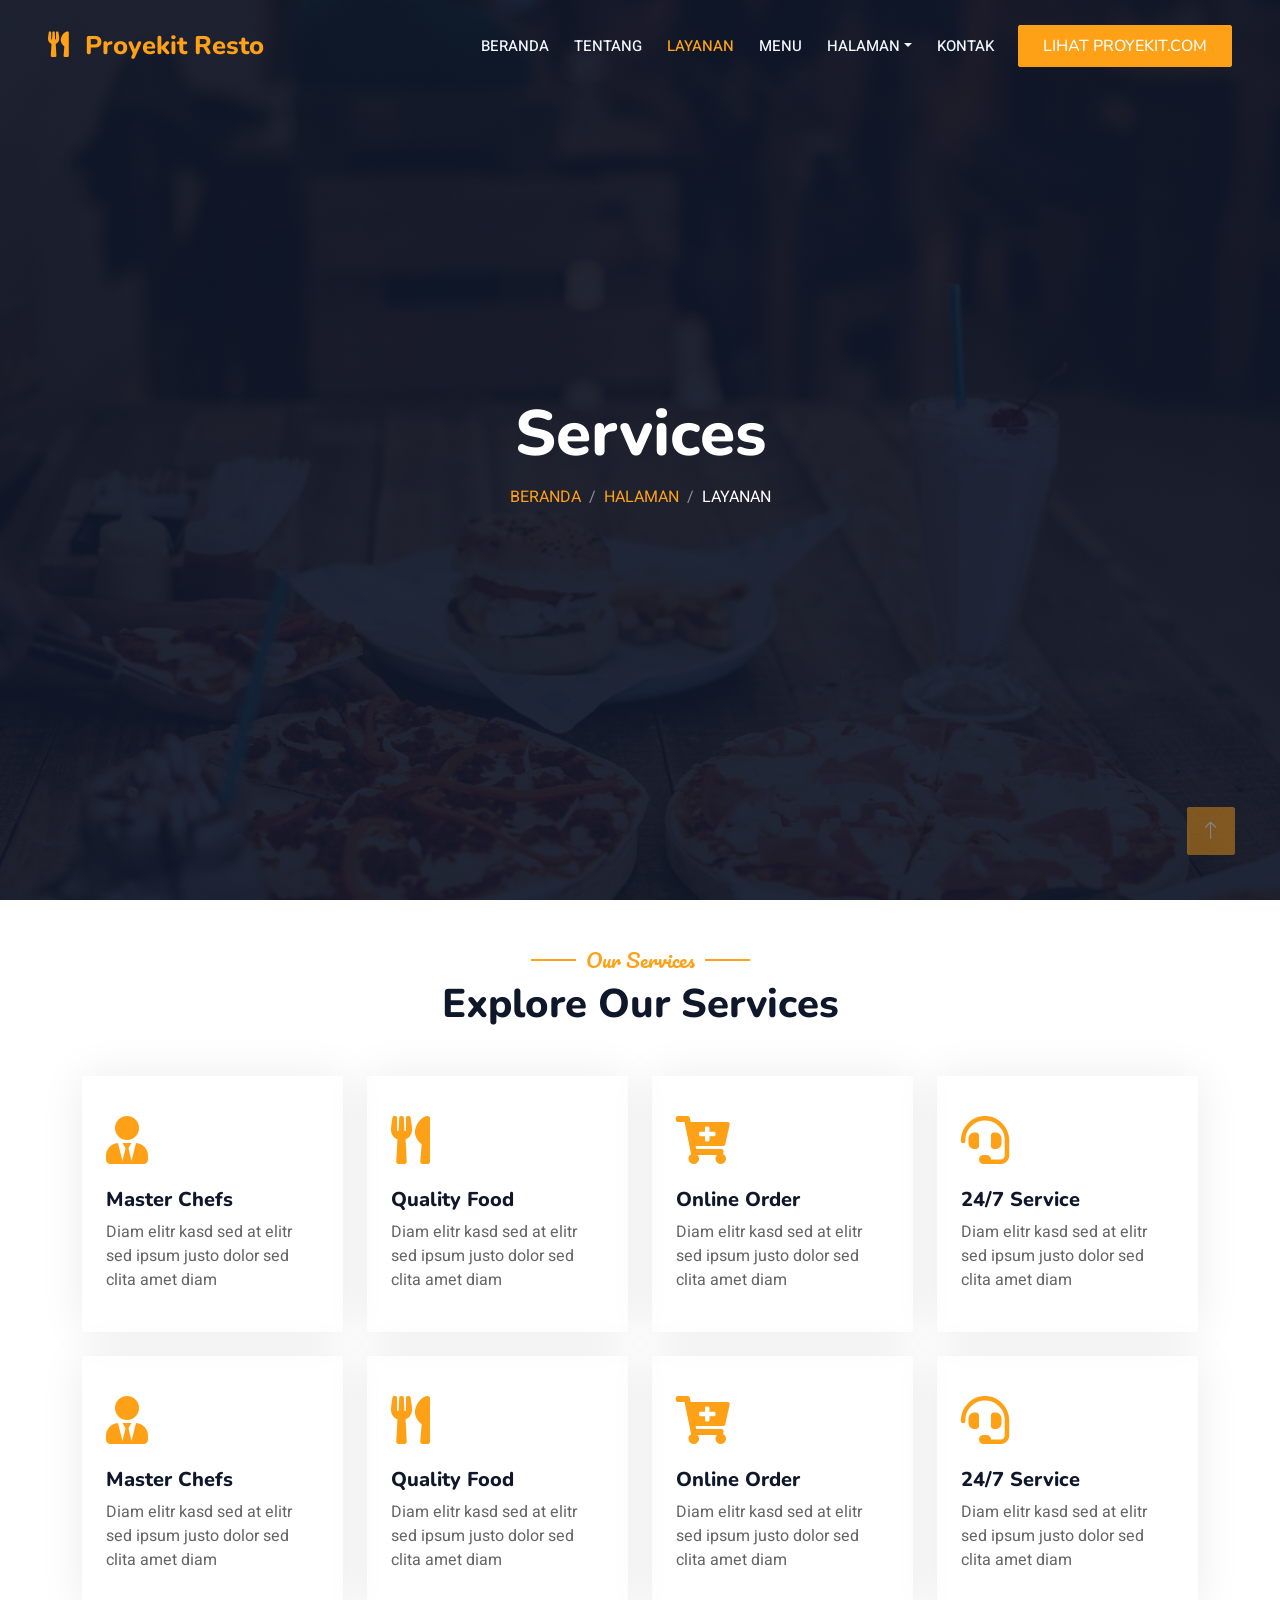
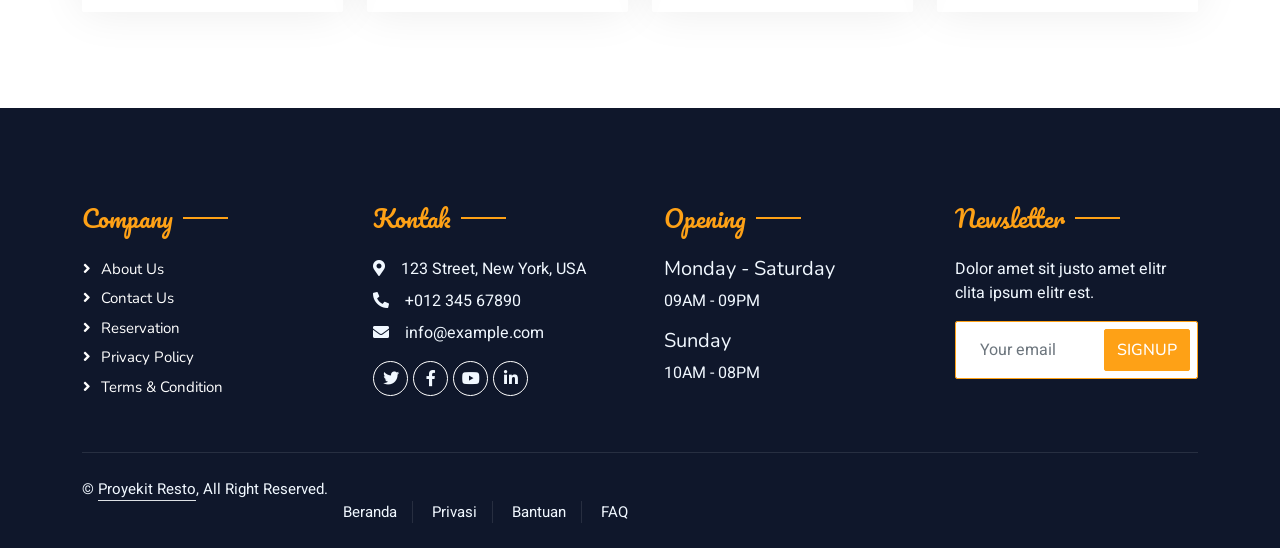
<file: service.html>
<!DOCTYPE html>
<html lang="en">

<head>
    <meta charset="utf-8">
    <title>Proyekit Resto - Demo Website Kuliner</title>
    <meta content="width=device-width, initial-scale=1.0" name="viewport">
    <meta content="" name="keywords">
    <meta content="" name="description">

    <!-- Favicon -->
    <link href="img/favicon.ico" rel="icon">

    <!-- Google Web Fonts -->
    <link rel="preconnect" href="https://fonts.googleapis.com">
    <link rel="preconnect" href="https://fonts.gstatic.com" crossorigin>
    <link href="https://fonts.googleapis.com/css2?family=Heebo:wght@400;500;600&family=Nunito:wght@600;700;800&family=Pacifico&display=swap" rel="stylesheet">

    <!-- Icon Font Stylesheet -->
    <link href="https://cdnjs.cloudflare.com/ajax/libs/font-awesome/5.10.0/css/all.min.css" rel="stylesheet">
    <link href="https://cdn.jsdelivr.net/npm/bootstrap-icons@1.4.1/font/bootstrap-icons.css" rel="stylesheet">

    <!-- Libraries Stylesheet -->
    <link href="lib/animate/animate.min.css" rel="stylesheet">
    <link href="lib/owlcarousel/assets/owl.carousel.min.css" rel="stylesheet">
    <link href="lib/tempusdominus/css/tempusdominus-bootstrap-4.min.css" rel="stylesheet" />

    <!-- Customized Bootstrap Stylesheet -->
    <link href="css/bootstrap.min.css" rel="stylesheet">

    <!-- Template Stylesheet -->
    <link href="css/style.css" rel="stylesheet">
</head>

<body>
    <div class="container-fluid bg-white p-0 page-shell">
        <!-- Spinner Start -->
        <div id="spinner" class="show bg-white position-fixed translate-middle w-100 vh-100 top-50 start-50 d-flex align-items-center justify-content-center">
            <div class="spinner-border text-primary" style="width: 3rem; height: 3rem;" role="status">
                <span class="sr-only">Loading...</span>
            </div>
        </div>
        <!-- Spinner End -->


        <!-- Navbar & Hero Start -->
        <div class="container-fluid position-relative p-0 hero-shell">
            <nav class="navbar navbar-expand-lg navbar-dark bg-dark px-4 px-lg-5 py-3 py-lg-0">
                <a href="" class="navbar-brand p-0">
                    <h1 class="text-primary m-0"><i class="fa fa-utensils me-3"></i>Proyekit Resto</h1>
                    <!-- <img src="img/logo.png" alt="Logo"> -->
                </a>
                <button class="navbar-toggler" type="button" data-bs-toggle="collapse" data-bs-target="#navbarCollapse">
                    <span class="fa fa-bars"></span>
                </button>
                <div class="collapse navbar-collapse" id="navbarCollapse">
                    <div class="navbar-nav ms-auto py-0 pe-4">
                        <a href="index.html" class="nav-item nav-link">Beranda</a>
                        <a href="about.html" class="nav-item nav-link">Tentang</a>
                        <a href="service.html" class="nav-item nav-link active">Layanan</a>
                        <a href="menu.html" class="nav-item nav-link">Menu</a>
                        <div class="nav-item dropdown">
                            <a href="#" class="nav-link dropdown-toggle" data-bs-toggle="dropdown">Halaman</a>
                            <div class="dropdown-menu m-0">
                                <a href="booking.html" class="dropdown-item">Reservasi</a>
                                <a href="team.html" class="dropdown-item">Tim Kami</a>
                                <a href="testimonial.html" class="dropdown-item">Testimoni</a>
                            </div>
                        </div>
                        <a href="contact.html" class="nav-item nav-link">Kontak</a>
                    </div>
                    <a href="https://proyekit.com" class="btn btn-primary py-2 px-4" target="_blank">Lihat Proyekit.com</a>
                </div>
            </nav>

            <div class="container-xxl py-5 bg-dark hero-header mb-5">
                <div class="container text-center my-5 pt-5 pb-4">
                    <h1 class="display-3 text-white mb-3 animated slideInDown">Services</h1>
                    <nav aria-label="breadcrumb">
                        <ol class="breadcrumb justify-content-center text-uppercase">
                            <li class="breadcrumb-item"><a href="#">Beranda</a></li>
                            <li class="breadcrumb-item"><a href="#">Halaman</a></li>
                            <li class="breadcrumb-item text-white active" aria-current="page">Layanan</li>
                        </ol>
                    </nav>
                </div>
            </div>
        </div>
        <!-- Navbar & Hero End -->


        <!-- Service Start -->
        <div class="container-xxl py-5">
            <div class="container">
                <div class="text-center wow fadeInUp" data-wow-delay="0.1s">
                    <h5 class="section-title ff-secondary text-center text-primary fw-normal">Our Services</h5>
                    <h1 class="mb-5">Explore Our Services</h1>
                </div>
                <div class="row g-4">
                    <div class="col-lg-3 col-sm-6 wow fadeInUp" data-wow-delay="0.1s">
                        <div class="service-item rounded pt-3">
                            <div class="p-4">
                                <i class="fa fa-3x fa-user-tie text-primary mb-4"></i>
                                <h5>Master Chefs</h5>
                                <p>Diam elitr kasd sed at elitr sed ipsum justo dolor sed clita amet diam</p>
                            </div>
                        </div>
                    </div>
                    <div class="col-lg-3 col-sm-6 wow fadeInUp" data-wow-delay="0.3s">
                        <div class="service-item rounded pt-3">
                            <div class="p-4">
                                <i class="fa fa-3x fa-utensils text-primary mb-4"></i>
                                <h5>Quality Food</h5>
                                <p>Diam elitr kasd sed at elitr sed ipsum justo dolor sed clita amet diam</p>
                            </div>
                        </div>
                    </div>
                    <div class="col-lg-3 col-sm-6 wow fadeInUp" data-wow-delay="0.5s">
                        <div class="service-item rounded pt-3">
                            <div class="p-4">
                                <i class="fa fa-3x fa-cart-plus text-primary mb-4"></i>
                                <h5>Online Order</h5>
                                <p>Diam elitr kasd sed at elitr sed ipsum justo dolor sed clita amet diam</p>
                            </div>
                        </div>
                    </div>
                    <div class="col-lg-3 col-sm-6 wow fadeInUp" data-wow-delay="0.7s">
                        <div class="service-item rounded pt-3">
                            <div class="p-4">
                                <i class="fa fa-3x fa-headset text-primary mb-4"></i>
                                <h5>24/7 Service</h5>
                                <p>Diam elitr kasd sed at elitr sed ipsum justo dolor sed clita amet diam</p>
                            </div>
                        </div>
                    </div>
                    <div class="col-lg-3 col-sm-6 wow fadeInUp" data-wow-delay="0.1s">
                        <div class="service-item rounded pt-3">
                            <div class="p-4">
                                <i class="fa fa-3x fa-user-tie text-primary mb-4"></i>
                                <h5>Master Chefs</h5>
                                <p>Diam elitr kasd sed at elitr sed ipsum justo dolor sed clita amet diam</p>
                            </div>
                        </div>
                    </div>
                    <div class="col-lg-3 col-sm-6 wow fadeInUp" data-wow-delay="0.3s">
                        <div class="service-item rounded pt-3">
                            <div class="p-4">
                                <i class="fa fa-3x fa-utensils text-primary mb-4"></i>
                                <h5>Quality Food</h5>
                                <p>Diam elitr kasd sed at elitr sed ipsum justo dolor sed clita amet diam</p>
                            </div>
                        </div>
                    </div>
                    <div class="col-lg-3 col-sm-6 wow fadeInUp" data-wow-delay="0.5s">
                        <div class="service-item rounded pt-3">
                            <div class="p-4">
                                <i class="fa fa-3x fa-cart-plus text-primary mb-4"></i>
                                <h5>Online Order</h5>
                                <p>Diam elitr kasd sed at elitr sed ipsum justo dolor sed clita amet diam</p>
                            </div>
                        </div>
                    </div>
                    <div class="col-lg-3 col-sm-6 wow fadeInUp" data-wow-delay="0.7s">
                        <div class="service-item rounded pt-3">
                            <div class="p-4">
                                <i class="fa fa-3x fa-headset text-primary mb-4"></i>
                                <h5>24/7 Service</h5>
                                <p>Diam elitr kasd sed at elitr sed ipsum justo dolor sed clita amet diam</p>
                            </div>
                        </div>
                    </div>
                </div>
            </div>
        </div>
        <!-- Service End -->
        

        <!-- Footer Start -->
        <div class="container-fluid bg-dark text-light footer pt-5 mt-5 wow fadeIn" data-wow-delay="0.1s">
            <div class="container py-5">
                <div class="row g-5">
                    <div class="col-lg-3 col-md-6">
                        <h4 class="section-title ff-secondary text-start text-primary fw-normal mb-4">Company</h4>
                        <a class="btn btn-link" href="">About Us</a>
                        <a class="btn btn-link" href="">Contact Us</a>
                        <a class="btn btn-link" href="">Reservation</a>
                        <a class="btn btn-link" href="">Privacy Policy</a>
                        <a class="btn btn-link" href="">Terms & Condition</a>
                    </div>
                    <div class="col-lg-3 col-md-6">
                        <h4 class="section-title ff-secondary text-start text-primary fw-normal mb-4">Kontak</h4>
                        <p class="mb-2"><i class="fa fa-map-marker-alt me-3"></i>123 Street, New York, USA</p>
                        <p class="mb-2"><i class="fa fa-phone-alt me-3"></i>+012 345 67890</p>
                        <p class="mb-2"><i class="fa fa-envelope me-3"></i>info@example.com</p>
                        <div class="d-flex pt-2">
                            <a class="btn btn-outline-light btn-social" href=""><i class="fab fa-twitter"></i></a>
                            <a class="btn btn-outline-light btn-social" href=""><i class="fab fa-facebook-f"></i></a>
                            <a class="btn btn-outline-light btn-social" href=""><i class="fab fa-youtube"></i></a>
                            <a class="btn btn-outline-light btn-social" href=""><i class="fab fa-linkedin-in"></i></a>
                        </div>
                    </div>
                    <div class="col-lg-3 col-md-6">
                        <h4 class="section-title ff-secondary text-start text-primary fw-normal mb-4">Opening</h4>
                        <h5 class="text-light fw-normal">Monday - Saturday</h5>
                        <p>09AM - 09PM</p>
                        <h5 class="text-light fw-normal">Sunday</h5>
                        <p>10AM - 08PM</p>
                    </div>
                    <div class="col-lg-3 col-md-6">
                        <h4 class="section-title ff-secondary text-start text-primary fw-normal mb-4">Newsletter</h4>
                        <p>Dolor amet sit justo amet elitr clita ipsum elitr est.</p>
                        <div class="position-relative mx-auto" style="max-width: 400px;">
                            <input class="form-control border-primary w-100 py-3 ps-4 pe-5" type="text" placeholder="Your email">
                            <button type="button" class="btn btn-primary py-2 position-absolute top-0 end-0 mt-2 me-2">SignUp</button>
                        </div>
                    </div>
                </div>
            </div>
            <div class="container">
                <div class="copyright">
                    <div class="row">
                        <div class="col-md-6 text-center text-md-start mb-3 mb-md-0">
                            &copy; <a class="border-bottom" href="#">Proyekit Resto</a>, All Right Reserved.
                        </div>
                        <div class="col-md-6 text-center text-md-end">
                            <div class="footer-menu">
                                <a href="">Beranda</a>
                                <a href="">Privasi</a>
                                <a href="">Bantuan</a>
                                <a href="">FAQ</a>
                            </div>
                        </div>
                    </div>
                </div>
            </div>
        </div>
        <!-- Footer End -->


        <!-- Back to Top -->
        <a href="#" class="btn btn-lg btn-primary btn-lg-square back-to-top"><i class="bi bi-arrow-up"></i></a>
    </div>

    <!-- JavaScript Libraries -->
    <script src="https://code.jquery.com/jquery-3.4.1.min.js"></script>
    <script src="https://cdn.jsdelivr.net/npm/bootstrap@5.0.0/dist/js/bootstrap.bundle.min.js"></script>
    <script src="lib/wow/wow.min.js"></script>
    <script src="lib/easing/easing.min.js"></script>
    <script src="lib/waypoints/waypoints.min.js"></script>
    <script src="lib/counterup/counterup.min.js"></script>
    <script src="lib/owlcarousel/owl.carousel.min.js"></script>
    <script src="lib/tempusdominus/js/moment.min.js"></script>
    <script src="lib/tempusdominus/js/moment-timezone.min.js"></script>
    <script src="lib/tempusdominus/js/tempusdominus-bootstrap-4.min.js"></script>

    <!-- Template Javascript -->
    <script src="js/main.js"></script>
</body>

</html>
</file>
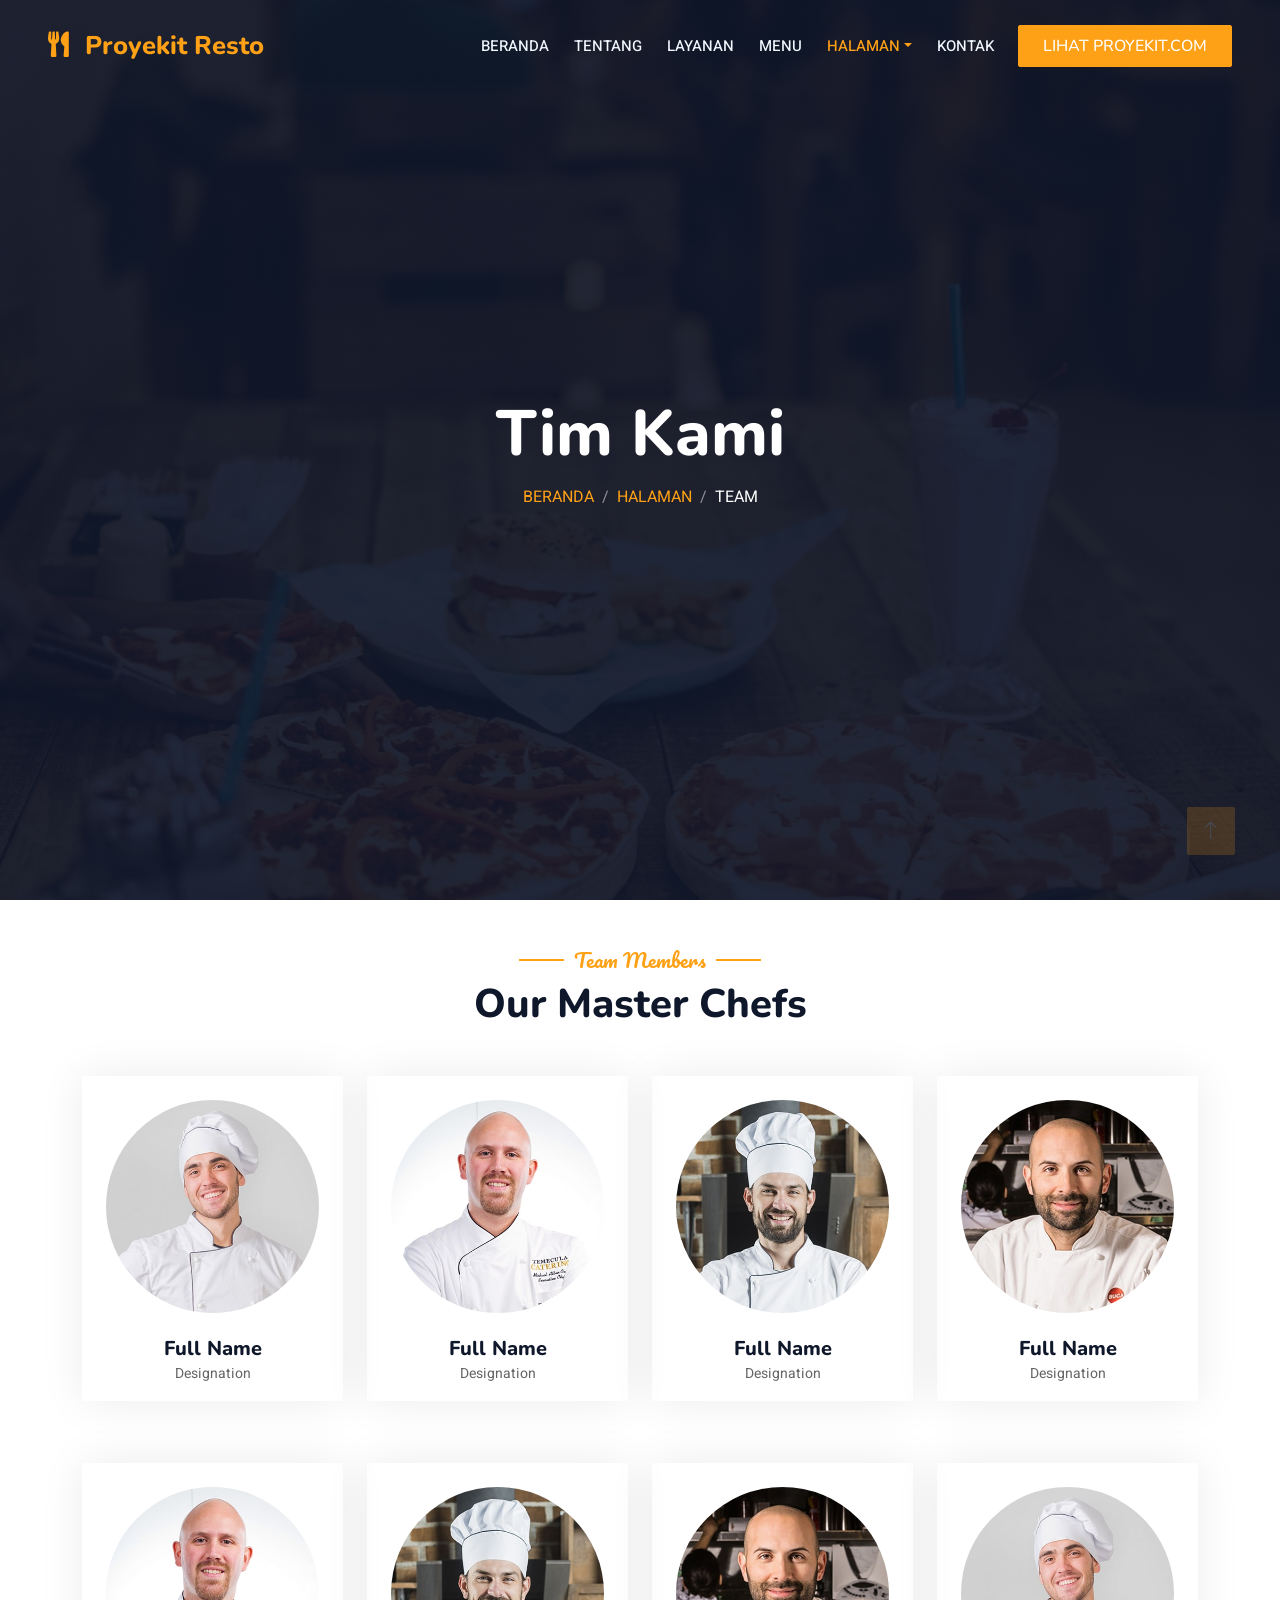
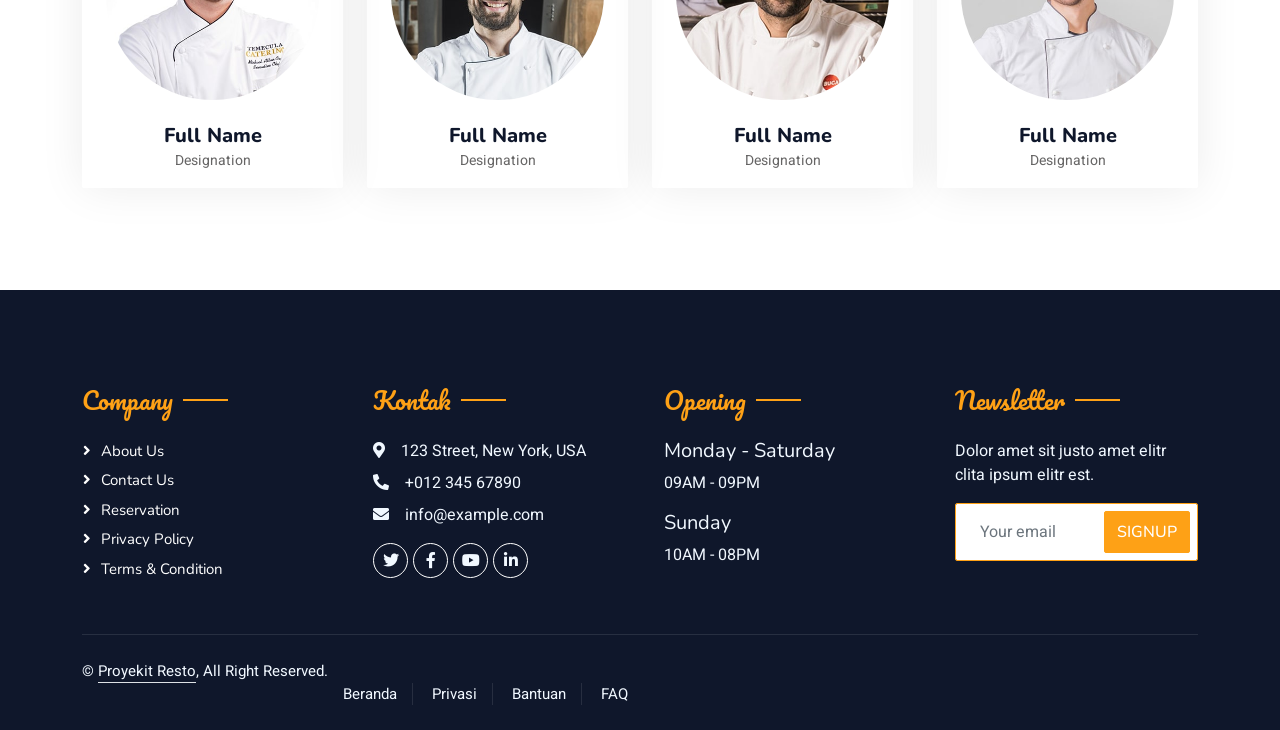
<file: team.html>
<!DOCTYPE html>
<html lang="en">

<head>
    <meta charset="utf-8">
    <title>Proyekit Resto - Demo Website Kuliner</title>
    <meta content="width=device-width, initial-scale=1.0" name="viewport">
    <meta content="" name="keywords">
    <meta content="" name="description">

    <!-- Favicon -->
    <link href="img/favicon.ico" rel="icon">

    <!-- Google Web Fonts -->
    <link rel="preconnect" href="https://fonts.googleapis.com">
    <link rel="preconnect" href="https://fonts.gstatic.com" crossorigin>
    <link href="https://fonts.googleapis.com/css2?family=Heebo:wght@400;500;600&family=Nunito:wght@600;700;800&family=Pacifico&display=swap" rel="stylesheet">

    <!-- Icon Font Stylesheet -->
    <link href="https://cdnjs.cloudflare.com/ajax/libs/font-awesome/5.10.0/css/all.min.css" rel="stylesheet">
    <link href="https://cdn.jsdelivr.net/npm/bootstrap-icons@1.4.1/font/bootstrap-icons.css" rel="stylesheet">

    <!-- Libraries Stylesheet -->
    <link href="lib/animate/animate.min.css" rel="stylesheet">
    <link href="lib/owlcarousel/assets/owl.carousel.min.css" rel="stylesheet">
    <link href="lib/tempusdominus/css/tempusdominus-bootstrap-4.min.css" rel="stylesheet" />

    <!-- Customized Bootstrap Stylesheet -->
    <link href="css/bootstrap.min.css" rel="stylesheet">

    <!-- Template Stylesheet -->
    <link href="css/style.css" rel="stylesheet">
</head>

<body>
    <div class="container-fluid bg-white p-0 page-shell">
        <!-- Spinner Start -->
        <div id="spinner" class="show bg-white position-fixed translate-middle w-100 vh-100 top-50 start-50 d-flex align-items-center justify-content-center">
            <div class="spinner-border text-primary" style="width: 3rem; height: 3rem;" role="status">
                <span class="sr-only">Loading...</span>
            </div>
        </div>
        <!-- Spinner End -->


        <!-- Navbar & Hero Start -->
        <div class="container-fluid position-relative p-0 hero-shell">
            <nav class="navbar navbar-expand-lg navbar-dark bg-dark px-4 px-lg-5 py-3 py-lg-0">
                <a href="" class="navbar-brand p-0">
                    <h1 class="text-primary m-0"><i class="fa fa-utensils me-3"></i>Proyekit Resto</h1>
                    <!-- <img src="img/logo.png" alt="Logo"> -->
                </a>
                <button class="navbar-toggler" type="button" data-bs-toggle="collapse" data-bs-target="#navbarCollapse">
                    <span class="fa fa-bars"></span>
                </button>
                <div class="collapse navbar-collapse" id="navbarCollapse">
                    <div class="navbar-nav ms-auto py-0 pe-4">
                        <a href="index.html" class="nav-item nav-link">Beranda</a>
                        <a href="about.html" class="nav-item nav-link">Tentang</a>
                        <a href="service.html" class="nav-item nav-link">Layanan</a>
                        <a href="menu.html" class="nav-item nav-link">Menu</a>
                        <div class="nav-item dropdown">
                            <a href="#" class="nav-link dropdown-toggle active" data-bs-toggle="dropdown">Halaman</a>
                            <div class="dropdown-menu m-0">
                                <a href="booking.html" class="dropdown-item">Reservasi</a>
                                <a href="team.html" class="dropdown-item active">Tim Kami</a>
                                <a href="testimonial.html" class="dropdown-item">Testimoni</a>
                            </div>
                        </div>
                        <a href="contact.html" class="nav-item nav-link">Kontak</a>
                    </div>
                    <a href="https://proyekit.com" class="btn btn-primary py-2 px-4" target="_blank">Lihat Proyekit.com</a>
                </div>
            </nav>

            <div class="container-xxl py-5 bg-dark hero-header mb-5">
                <div class="container text-center my-5 pt-5 pb-4">
                    <h1 class="display-3 text-white mb-3 animated slideInDown">Tim Kami</h1>
                    <nav aria-label="breadcrumb">
                        <ol class="breadcrumb justify-content-center text-uppercase">
                            <li class="breadcrumb-item"><a href="#">Beranda</a></li>
                            <li class="breadcrumb-item"><a href="#">Halaman</a></li>
                            <li class="breadcrumb-item text-white active" aria-current="page">Team</li>
                        </ol>
                    </nav>
                </div>
            </div>
        </div>
        <!-- Navbar & Hero End -->


        <!-- Team Start -->
        <div class="container-xxl pt-5 pb-3">
            <div class="container">
                <div class="text-center wow fadeInUp" data-wow-delay="0.1s">
                    <h5 class="section-title ff-secondary text-center text-primary fw-normal">Team Members</h5>
                    <h1 class="mb-5">Our Master Chefs</h1>
                </div>
                <div class="row g-4">
                    <div class="col-lg-3 col-md-6 wow fadeInUp" data-wow-delay="0.1s">
                        <div class="team-item text-center rounded overflow-hidden">
                            <div class="rounded-circle overflow-hidden m-4">
                                <img class="img-fluid" src="img/team-1.jpg" alt="">
                            </div>
                            <h5 class="mb-0">Full Name</h5>
                            <small>Designation</small>
                            <div class="d-flex justify-content-center mt-3">
                                <a class="btn btn-square btn-primary mx-1" href=""><i class="fab fa-facebook-f"></i></a>
                                <a class="btn btn-square btn-primary mx-1" href=""><i class="fab fa-twitter"></i></a>
                                <a class="btn btn-square btn-primary mx-1" href=""><i class="fab fa-instagram"></i></a>
                            </div>
                        </div>
                    </div>
                    <div class="col-lg-3 col-md-6 wow fadeInUp" data-wow-delay="0.3s">
                        <div class="team-item text-center rounded overflow-hidden">
                            <div class="rounded-circle overflow-hidden m-4">
                                <img class="img-fluid" src="img/team-2.jpg" alt="">
                            </div>
                            <h5 class="mb-0">Full Name</h5>
                            <small>Designation</small>
                            <div class="d-flex justify-content-center mt-3">
                                <a class="btn btn-square btn-primary mx-1" href=""><i class="fab fa-facebook-f"></i></a>
                                <a class="btn btn-square btn-primary mx-1" href=""><i class="fab fa-twitter"></i></a>
                                <a class="btn btn-square btn-primary mx-1" href=""><i class="fab fa-instagram"></i></a>
                            </div>
                        </div>
                    </div>
                    <div class="col-lg-3 col-md-6 wow fadeInUp" data-wow-delay="0.5s">
                        <div class="team-item text-center rounded overflow-hidden">
                            <div class="rounded-circle overflow-hidden m-4">
                                <img class="img-fluid" src="img/team-3.jpg" alt="">
                            </div>
                            <h5 class="mb-0">Full Name</h5>
                            <small>Designation</small>
                            <div class="d-flex justify-content-center mt-3">
                                <a class="btn btn-square btn-primary mx-1" href=""><i class="fab fa-facebook-f"></i></a>
                                <a class="btn btn-square btn-primary mx-1" href=""><i class="fab fa-twitter"></i></a>
                                <a class="btn btn-square btn-primary mx-1" href=""><i class="fab fa-instagram"></i></a>
                            </div>
                        </div>
                    </div>
                    <div class="col-lg-3 col-md-6 wow fadeInUp" data-wow-delay="0.7s">
                        <div class="team-item text-center rounded overflow-hidden">
                            <div class="rounded-circle overflow-hidden m-4">
                                <img class="img-fluid" src="img/team-4.jpg" alt="">
                            </div>
                            <h5 class="mb-0">Full Name</h5>
                            <small>Designation</small>
                            <div class="d-flex justify-content-center mt-3">
                                <a class="btn btn-square btn-primary mx-1" href=""><i class="fab fa-facebook-f"></i></a>
                                <a class="btn btn-square btn-primary mx-1" href=""><i class="fab fa-twitter"></i></a>
                                <a class="btn btn-square btn-primary mx-1" href=""><i class="fab fa-instagram"></i></a>
                            </div>
                        </div>
                    </div>
                    <div class="col-lg-3 col-md-6 wow fadeInUp" data-wow-delay="0.1s">
                        <div class="team-item text-center rounded overflow-hidden">
                            <div class="rounded-circle overflow-hidden m-4">
                                <img class="img-fluid" src="img/team-2.jpg" alt="">
                            </div>
                            <h5 class="mb-0">Full Name</h5>
                            <small>Designation</small>
                            <div class="d-flex justify-content-center mt-3">
                                <a class="btn btn-square btn-primary mx-1" href=""><i class="fab fa-facebook-f"></i></a>
                                <a class="btn btn-square btn-primary mx-1" href=""><i class="fab fa-twitter"></i></a>
                                <a class="btn btn-square btn-primary mx-1" href=""><i class="fab fa-instagram"></i></a>
                            </div>
                        </div>
                    </div>
                    <div class="col-lg-3 col-md-6 wow fadeInUp" data-wow-delay="0.3s">
                        <div class="team-item text-center rounded overflow-hidden">
                            <div class="rounded-circle overflow-hidden m-4">
                                <img class="img-fluid" src="img/team-3.jpg" alt="">
                            </div>
                            <h5 class="mb-0">Full Name</h5>
                            <small>Designation</small>
                            <div class="d-flex justify-content-center mt-3">
                                <a class="btn btn-square btn-primary mx-1" href=""><i class="fab fa-facebook-f"></i></a>
                                <a class="btn btn-square btn-primary mx-1" href=""><i class="fab fa-twitter"></i></a>
                                <a class="btn btn-square btn-primary mx-1" href=""><i class="fab fa-instagram"></i></a>
                            </div>
                        </div>
                    </div>
                    <div class="col-lg-3 col-md-6 wow fadeInUp" data-wow-delay="0.5s">
                        <div class="team-item text-center rounded overflow-hidden">
                            <div class="rounded-circle overflow-hidden m-4">
                                <img class="img-fluid" src="img/team-4.jpg" alt="">
                            </div>
                            <h5 class="mb-0">Full Name</h5>
                            <small>Designation</small>
                            <div class="d-flex justify-content-center mt-3">
                                <a class="btn btn-square btn-primary mx-1" href=""><i class="fab fa-facebook-f"></i></a>
                                <a class="btn btn-square btn-primary mx-1" href=""><i class="fab fa-twitter"></i></a>
                                <a class="btn btn-square btn-primary mx-1" href=""><i class="fab fa-instagram"></i></a>
                            </div>
                        </div>
                    </div>
                    <div class="col-lg-3 col-md-6 wow fadeInUp" data-wow-delay="0.7s">
                        <div class="team-item text-center rounded overflow-hidden">
                            <div class="rounded-circle overflow-hidden m-4">
                                <img class="img-fluid" src="img/team-1.jpg" alt="">
                            </div>
                            <h5 class="mb-0">Full Name</h5>
                            <small>Designation</small>
                            <div class="d-flex justify-content-center mt-3">
                                <a class="btn btn-square btn-primary mx-1" href=""><i class="fab fa-facebook-f"></i></a>
                                <a class="btn btn-square btn-primary mx-1" href=""><i class="fab fa-twitter"></i></a>
                                <a class="btn btn-square btn-primary mx-1" href=""><i class="fab fa-instagram"></i></a>
                            </div>
                        </div>
                    </div>
                </div>
            </div>
        </div>
        <!-- Team End -->
        

        <!-- Footer Start -->
        <div class="container-fluid bg-dark text-light footer pt-5 mt-5 wow fadeIn" data-wow-delay="0.1s">
            <div class="container py-5">
                <div class="row g-5">
                    <div class="col-lg-3 col-md-6">
                        <h4 class="section-title ff-secondary text-start text-primary fw-normal mb-4">Company</h4>
                        <a class="btn btn-link" href="">About Us</a>
                        <a class="btn btn-link" href="">Contact Us</a>
                        <a class="btn btn-link" href="">Reservation</a>
                        <a class="btn btn-link" href="">Privacy Policy</a>
                        <a class="btn btn-link" href="">Terms & Condition</a>
                    </div>
                    <div class="col-lg-3 col-md-6">
                        <h4 class="section-title ff-secondary text-start text-primary fw-normal mb-4">Kontak</h4>
                        <p class="mb-2"><i class="fa fa-map-marker-alt me-3"></i>123 Street, New York, USA</p>
                        <p class="mb-2"><i class="fa fa-phone-alt me-3"></i>+012 345 67890</p>
                        <p class="mb-2"><i class="fa fa-envelope me-3"></i>info@example.com</p>
                        <div class="d-flex pt-2">
                            <a class="btn btn-outline-light btn-social" href=""><i class="fab fa-twitter"></i></a>
                            <a class="btn btn-outline-light btn-social" href=""><i class="fab fa-facebook-f"></i></a>
                            <a class="btn btn-outline-light btn-social" href=""><i class="fab fa-youtube"></i></a>
                            <a class="btn btn-outline-light btn-social" href=""><i class="fab fa-linkedin-in"></i></a>
                        </div>
                    </div>
                    <div class="col-lg-3 col-md-6">
                        <h4 class="section-title ff-secondary text-start text-primary fw-normal mb-4">Opening</h4>
                        <h5 class="text-light fw-normal">Monday - Saturday</h5>
                        <p>09AM - 09PM</p>
                        <h5 class="text-light fw-normal">Sunday</h5>
                        <p>10AM - 08PM</p>
                    </div>
                    <div class="col-lg-3 col-md-6">
                        <h4 class="section-title ff-secondary text-start text-primary fw-normal mb-4">Newsletter</h4>
                        <p>Dolor amet sit justo amet elitr clita ipsum elitr est.</p>
                        <div class="position-relative mx-auto" style="max-width: 400px;">
                            <input class="form-control border-primary w-100 py-3 ps-4 pe-5" type="text" placeholder="Your email">
                            <button type="button" class="btn btn-primary py-2 position-absolute top-0 end-0 mt-2 me-2">SignUp</button>
                        </div>
                    </div>
                </div>
            </div>
            <div class="container">
                <div class="copyright">
                    <div class="row">
                        <div class="col-md-6 text-center text-md-start mb-3 mb-md-0">
                            &copy; <a class="border-bottom" href="#">Proyekit Resto</a>, All Right Reserved.
                        </div>
                        <div class="col-md-6 text-center text-md-end">
                            <div class="footer-menu">
                                <a href="">Beranda</a>
                                <a href="">Privasi</a>
                                <a href="">Bantuan</a>
                                <a href="">FAQ</a>
                            </div>
                        </div>
                    </div>
                </div>
            </div>
        </div>
        <!-- Footer End -->


        <!-- Back to Top -->
        <a href="#" class="btn btn-lg btn-primary btn-lg-square back-to-top"><i class="bi bi-arrow-up"></i></a>
    </div>

    <!-- JavaScript Libraries -->
    <script src="https://code.jquery.com/jquery-3.4.1.min.js"></script>
    <script src="https://cdn.jsdelivr.net/npm/bootstrap@5.0.0/dist/js/bootstrap.bundle.min.js"></script>
    <script src="lib/wow/wow.min.js"></script>
    <script src="lib/easing/easing.min.js"></script>
    <script src="lib/waypoints/waypoints.min.js"></script>
    <script src="lib/counterup/counterup.min.js"></script>
    <script src="lib/owlcarousel/owl.carousel.min.js"></script>
    <script src="lib/tempusdominus/js/moment.min.js"></script>
    <script src="lib/tempusdominus/js/moment-timezone.min.js"></script>
    <script src="lib/tempusdominus/js/tempusdominus-bootstrap-4.min.js"></script>

    <!-- Template Javascript -->
    <script src="js/main.js"></script>
</body>

</html>
</file>
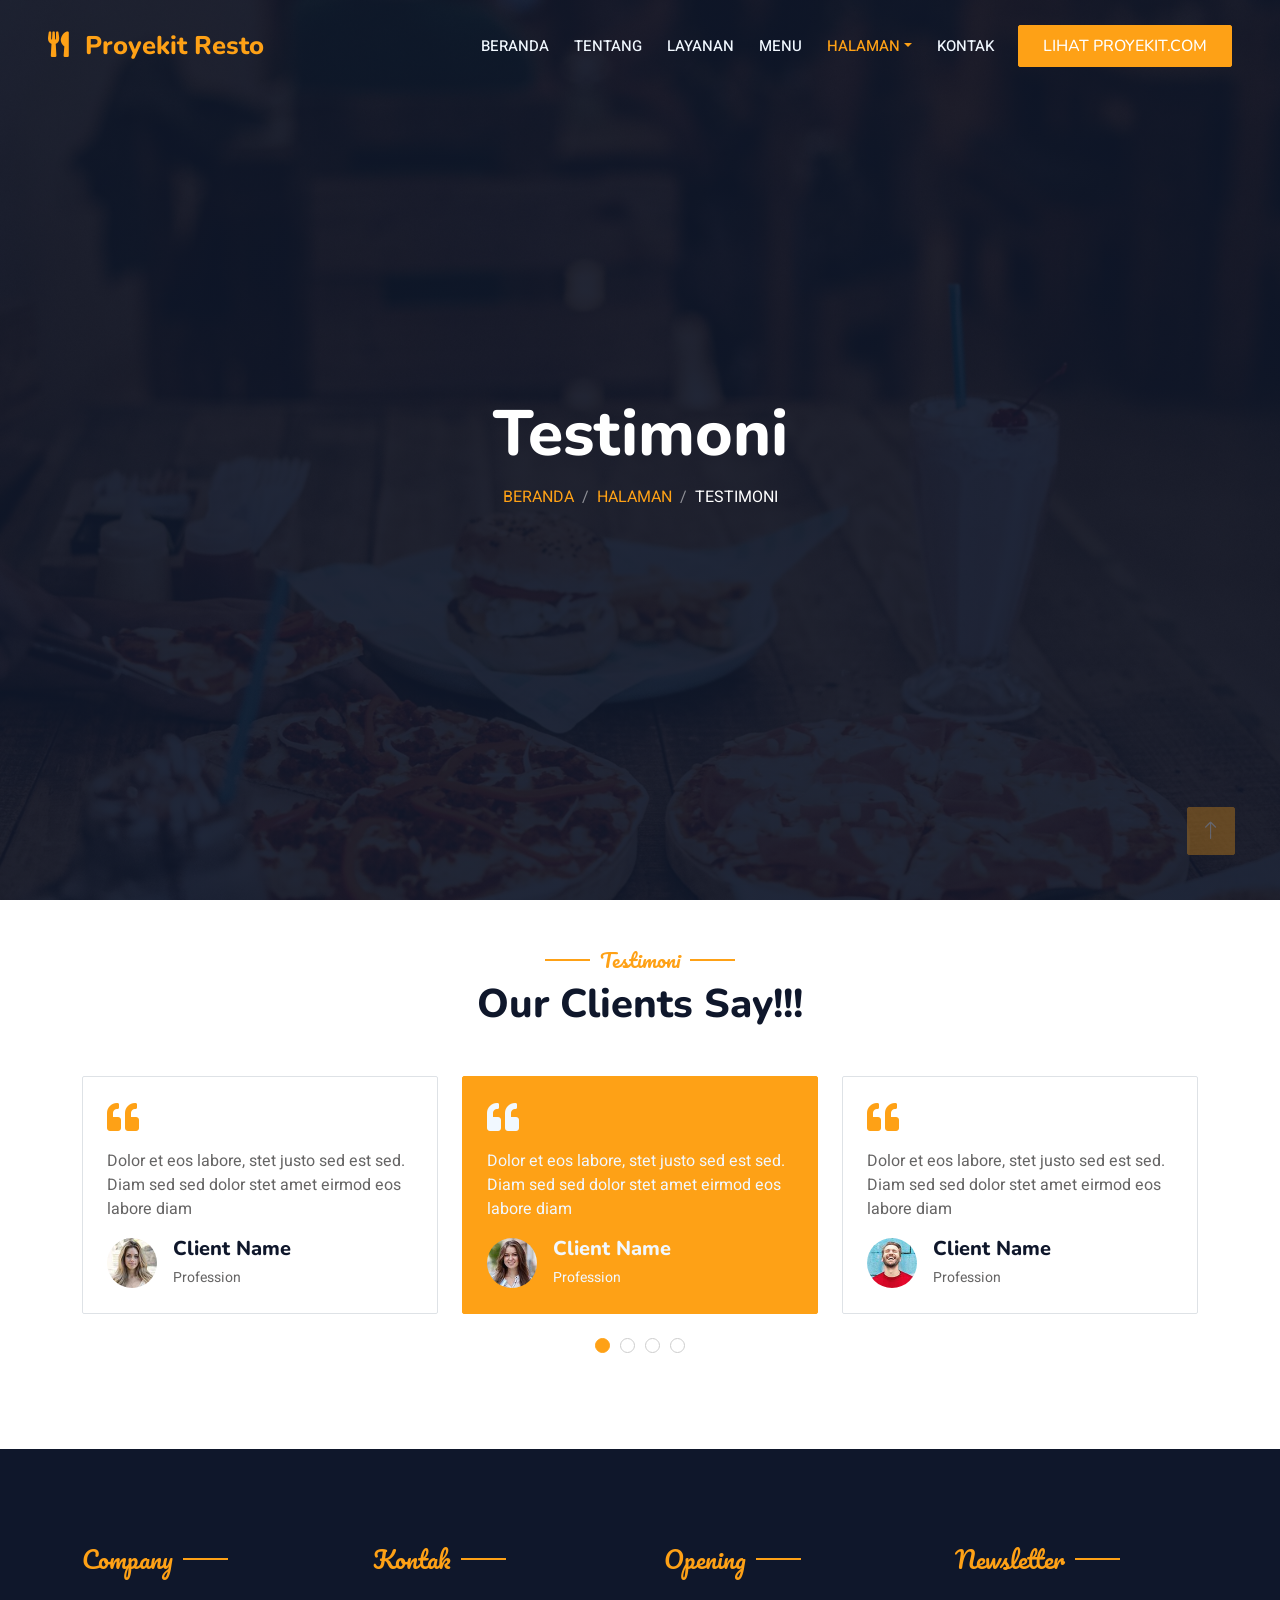
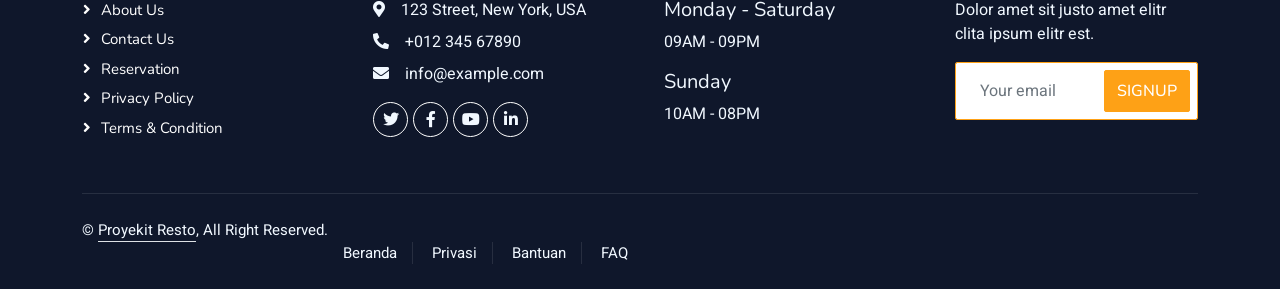
<file: testimonial.html>
<!DOCTYPE html>
<html lang="en">

<head>
    <meta charset="utf-8">
    <title>Proyekit Resto - Demo Website Kuliner</title>
    <meta content="width=device-width, initial-scale=1.0" name="viewport">
    <meta content="" name="keywords">
    <meta content="" name="description">

    <!-- Favicon -->
    <link href="img/favicon.ico" rel="icon">

    <!-- Google Web Fonts -->
    <link rel="preconnect" href="https://fonts.googleapis.com">
    <link rel="preconnect" href="https://fonts.gstatic.com" crossorigin>
    <link href="https://fonts.googleapis.com/css2?family=Heebo:wght@400;500;600&family=Nunito:wght@600;700;800&family=Pacifico&display=swap" rel="stylesheet">

    <!-- Icon Font Stylesheet -->
    <link href="https://cdnjs.cloudflare.com/ajax/libs/font-awesome/5.10.0/css/all.min.css" rel="stylesheet">
    <link href="https://cdn.jsdelivr.net/npm/bootstrap-icons@1.4.1/font/bootstrap-icons.css" rel="stylesheet">

    <!-- Libraries Stylesheet -->
    <link href="lib/animate/animate.min.css" rel="stylesheet">
    <link href="lib/owlcarousel/assets/owl.carousel.min.css" rel="stylesheet">
    <link href="lib/tempusdominus/css/tempusdominus-bootstrap-4.min.css" rel="stylesheet" />

    <!-- Customized Bootstrap Stylesheet -->
    <link href="css/bootstrap.min.css" rel="stylesheet">

    <!-- Template Stylesheet -->
    <link href="css/style.css" rel="stylesheet">
</head>

<body>
    <div class="container-fluid bg-white p-0 page-shell">
        <!-- Spinner Start -->
        <div id="spinner" class="show bg-white position-fixed translate-middle w-100 vh-100 top-50 start-50 d-flex align-items-center justify-content-center">
            <div class="spinner-border text-primary" style="width: 3rem; height: 3rem;" role="status">
                <span class="sr-only">Loading...</span>
            </div>
        </div>
        <!-- Spinner End -->


        <!-- Navbar & Hero Start -->
        <div class="container-fluid position-relative p-0 hero-shell">
            <nav class="navbar navbar-expand-lg navbar-dark bg-dark px-4 px-lg-5 py-3 py-lg-0">
                <a href="" class="navbar-brand p-0">
                    <h1 class="text-primary m-0"><i class="fa fa-utensils me-3"></i>Proyekit Resto</h1>
                    <!-- <img src="img/logo.png" alt="Logo"> -->
                </a>
                <button class="navbar-toggler" type="button" data-bs-toggle="collapse" data-bs-target="#navbarCollapse">
                    <span class="fa fa-bars"></span>
                </button>
                <div class="collapse navbar-collapse" id="navbarCollapse">
                    <div class="navbar-nav ms-auto py-0 pe-4">
                        <a href="index.html" class="nav-item nav-link">Beranda</a>
                        <a href="about.html" class="nav-item nav-link">Tentang</a>
                        <a href="service.html" class="nav-item nav-link">Layanan</a>
                        <a href="menu.html" class="nav-item nav-link">Menu</a>
                        <div class="nav-item dropdown">
                            <a href="#" class="nav-link dropdown-toggle active" data-bs-toggle="dropdown">Halaman</a>
                            <div class="dropdown-menu m-0">
                                <a href="booking.html" class="dropdown-item">Reservasi</a>
                                <a href="team.html" class="dropdown-item">Tim Kami</a>
                                <a href="testimonial.html" class="dropdown-item active">Testimoni</a>
                            </div>
                        </div>
                        <a href="contact.html" class="nav-item nav-link">Kontak</a>
                    </div>
                    <a href="https://proyekit.com" class="btn btn-primary py-2 px-4" target="_blank">Lihat Proyekit.com</a>
                </div>
            </nav>

            <div class="container-xxl py-5 bg-dark hero-header mb-5">
                <div class="container text-center my-5 pt-5 pb-4">
                    <h1 class="display-3 text-white mb-3 animated slideInDown">Testimoni</h1>
                    <nav aria-label="breadcrumb">
                        <ol class="breadcrumb justify-content-center text-uppercase">
                            <li class="breadcrumb-item"><a href="#">Beranda</a></li>
                            <li class="breadcrumb-item"><a href="#">Halaman</a></li>
                            <li class="breadcrumb-item text-white active" aria-current="page">Testimoni</li>
                        </ol>
                    </nav>
                </div>
            </div>
        </div>
        <!-- Navbar & Hero End -->


        <!-- Testimonial Start -->
        <div class="container-xxl py-5 wow fadeInUp" data-wow-delay="0.1s">
            <div class="container">
                <div class="text-center">
                    <h5 class="section-title ff-secondary text-center text-primary fw-normal">Testimoni</h5>
                    <h1 class="mb-5">Our Clients Say!!!</h1>
                </div>
                <div class="owl-carousel testimonial-carousel">
                    <div class="testimonial-item bg-transparent border rounded p-4">
                        <i class="fa fa-quote-left fa-2x text-primary mb-3"></i>
                        <p>Dolor et eos labore, stet justo sed est sed. Diam sed sed dolor stet amet eirmod eos labore diam</p>
                        <div class="d-flex align-items-center">
                            <img class="img-fluid flex-shrink-0 rounded-circle" src="img/testimonial-1.jpg" style="width: 50px; height: 50px;">
                            <div class="ps-3">
                                <h5 class="mb-1">Client Name</h5>
                                <small>Profession</small>
                            </div>
                        </div>
                    </div>
                    <div class="testimonial-item bg-transparent border rounded p-4">
                        <i class="fa fa-quote-left fa-2x text-primary mb-3"></i>
                        <p>Dolor et eos labore, stet justo sed est sed. Diam sed sed dolor stet amet eirmod eos labore diam</p>
                        <div class="d-flex align-items-center">
                            <img class="img-fluid flex-shrink-0 rounded-circle" src="img/testimonial-2.jpg" style="width: 50px; height: 50px;">
                            <div class="ps-3">
                                <h5 class="mb-1">Client Name</h5>
                                <small>Profession</small>
                            </div>
                        </div>
                    </div>
                    <div class="testimonial-item bg-transparent border rounded p-4">
                        <i class="fa fa-quote-left fa-2x text-primary mb-3"></i>
                        <p>Dolor et eos labore, stet justo sed est sed. Diam sed sed dolor stet amet eirmod eos labore diam</p>
                        <div class="d-flex align-items-center">
                            <img class="img-fluid flex-shrink-0 rounded-circle" src="img/testimonial-3.jpg" style="width: 50px; height: 50px;">
                            <div class="ps-3">
                                <h5 class="mb-1">Client Name</h5>
                                <small>Profession</small>
                            </div>
                        </div>
                    </div>
                    <div class="testimonial-item bg-transparent border rounded p-4">
                        <i class="fa fa-quote-left fa-2x text-primary mb-3"></i>
                        <p>Dolor et eos labore, stet justo sed est sed. Diam sed sed dolor stet amet eirmod eos labore diam</p>
                        <div class="d-flex align-items-center">
                            <img class="img-fluid flex-shrink-0 rounded-circle" src="img/testimonial-4.jpg" style="width: 50px; height: 50px;">
                            <div class="ps-3">
                                <h5 class="mb-1">Client Name</h5>
                                <small>Profession</small>
                            </div>
                        </div>
                    </div>
                </div>
            </div>
        </div>
        <!-- Testimonial End -->
        

        <!-- Footer Start -->
        <div class="container-fluid bg-dark text-light footer pt-5 mt-5 wow fadeIn" data-wow-delay="0.1s">
            <div class="container py-5">
                <div class="row g-5">
                    <div class="col-lg-3 col-md-6">
                        <h4 class="section-title ff-secondary text-start text-primary fw-normal mb-4">Company</h4>
                        <a class="btn btn-link" href="">About Us</a>
                        <a class="btn btn-link" href="">Contact Us</a>
                        <a class="btn btn-link" href="">Reservation</a>
                        <a class="btn btn-link" href="">Privacy Policy</a>
                        <a class="btn btn-link" href="">Terms & Condition</a>
                    </div>
                    <div class="col-lg-3 col-md-6">
                        <h4 class="section-title ff-secondary text-start text-primary fw-normal mb-4">Kontak</h4>
                        <p class="mb-2"><i class="fa fa-map-marker-alt me-3"></i>123 Street, New York, USA</p>
                        <p class="mb-2"><i class="fa fa-phone-alt me-3"></i>+012 345 67890</p>
                        <p class="mb-2"><i class="fa fa-envelope me-3"></i>info@example.com</p>
                        <div class="d-flex pt-2">
                            <a class="btn btn-outline-light btn-social" href=""><i class="fab fa-twitter"></i></a>
                            <a class="btn btn-outline-light btn-social" href=""><i class="fab fa-facebook-f"></i></a>
                            <a class="btn btn-outline-light btn-social" href=""><i class="fab fa-youtube"></i></a>
                            <a class="btn btn-outline-light btn-social" href=""><i class="fab fa-linkedin-in"></i></a>
                        </div>
                    </div>
                    <div class="col-lg-3 col-md-6">
                        <h4 class="section-title ff-secondary text-start text-primary fw-normal mb-4">Opening</h4>
                        <h5 class="text-light fw-normal">Monday - Saturday</h5>
                        <p>09AM - 09PM</p>
                        <h5 class="text-light fw-normal">Sunday</h5>
                        <p>10AM - 08PM</p>
                    </div>
                    <div class="col-lg-3 col-md-6">
                        <h4 class="section-title ff-secondary text-start text-primary fw-normal mb-4">Newsletter</h4>
                        <p>Dolor amet sit justo amet elitr clita ipsum elitr est.</p>
                        <div class="position-relative mx-auto" style="max-width: 400px;">
                            <input class="form-control border-primary w-100 py-3 ps-4 pe-5" type="text" placeholder="Your email">
                            <button type="button" class="btn btn-primary py-2 position-absolute top-0 end-0 mt-2 me-2">SignUp</button>
                        </div>
                    </div>
                </div>
            </div>
            <div class="container">
                <div class="copyright">
                    <div class="row">
                        <div class="col-md-6 text-center text-md-start mb-3 mb-md-0">
                            &copy; <a class="border-bottom" href="#">Proyekit Resto</a>, All Right Reserved.
                        </div>
                        <div class="col-md-6 text-center text-md-end">
                            <div class="footer-menu">
                                <a href="">Beranda</a>
                                <a href="">Privasi</a>
                                <a href="">Bantuan</a>
                                <a href="">FAQ</a>
                            </div>
                        </div>
                    </div>
                </div>
            </div>
        </div>
        <!-- Footer End -->


        <!-- Back to Top -->
        <a href="#" class="btn btn-lg btn-primary btn-lg-square back-to-top"><i class="bi bi-arrow-up"></i></a>
    </div>

    <!-- JavaScript Libraries -->
    <script src="https://code.jquery.com/jquery-3.4.1.min.js"></script>
    <script src="https://cdn.jsdelivr.net/npm/bootstrap@5.0.0/dist/js/bootstrap.bundle.min.js"></script>
    <script src="lib/wow/wow.min.js"></script>
    <script src="lib/easing/easing.min.js"></script>
    <script src="lib/waypoints/waypoints.min.js"></script>
    <script src="lib/counterup/counterup.min.js"></script>
    <script src="lib/owlcarousel/owl.carousel.min.js"></script>
    <script src="lib/tempusdominus/js/moment.min.js"></script>
    <script src="lib/tempusdominus/js/moment-timezone.min.js"></script>
    <script src="lib/tempusdominus/js/tempusdominus-bootstrap-4.min.js"></script>

    <!-- Template Javascript -->
    <script src="js/main.js"></script>
</body>

</html>
</file>
<file: css/style.css>
/********** Template CSS **********/
:root {
    --primary: #FEA116;
    --light: #F1F8FF;
    --dark: #0F172B;
}

.ff-secondary {
    font-family: 'Pacifico', cursive;
}

.fw-medium {
    font-weight: 600 !important;
}

.fw-semi-bold {
    font-weight: 700 !important;
}

.back-to-top {
    position: fixed;
    display: none;
    right: 45px;
    bottom: 45px;
    z-index: 99;
}


/*** Spinner ***/
#spinner {
    opacity: 0;
    visibility: hidden;
    transition: opacity .5s ease-out, visibility 0s linear .5s;
    z-index: 99999;
}

#spinner.show {
    transition: opacity .5s ease-out, visibility 0s linear 0s;
    visibility: visible;
    opacity: 1;
}


/*** Button ***/
.btn {
    font-family: 'Nunito', sans-serif;
    font-weight: 500;
    text-transform: uppercase;
    transition: .5s;
}

.btn.btn-primary,
.btn.btn-secondary {
    color: #FFFFFF;
}

.btn-square {
    width: 38px;
    height: 38px;
}

.btn-sm-square {
    width: 32px;
    height: 32px;
}

.btn-lg-square {
    width: 48px;
    height: 48px;
}

.btn-square,
.btn-sm-square,
.btn-lg-square {
    padding: 0;
    display: flex;
    align-items: center;
    justify-content: center;
    font-weight: normal;
    border-radius: 2px;
}


/*** Navbar ***/
.navbar-dark .navbar-nav .nav-link {
    position: relative;
    margin-left: 25px;
    padding: 35px 0;
    font-size: 15px;
    color: var(--light) !important;
    text-transform: uppercase;
    font-weight: 500;
    outline: none;
    transition: .5s;
}

.sticky-top.navbar-dark .navbar-nav .nav-link {
    padding: 20px 0;
}

.navbar-dark .navbar-nav .nav-link:hover,
.navbar-dark .navbar-nav .nav-link.active {
    color: var(--primary) !important;
}

.navbar-dark .navbar-brand img {
    max-height: 60px;
    transition: .5s;
}

.sticky-top.navbar-dark .navbar-brand img {
    max-height: 45px;
}

@media (max-width: 991.98px) {
    .sticky-top.navbar-dark {
        position: relative;
    }

    .navbar-dark .navbar-collapse {
        margin-top: 15px;
        border-top: 1px solid rgba(255, 255, 255, .1)
    }

    .navbar-dark .navbar-nav .nav-link,
    .sticky-top.navbar-dark .navbar-nav .nav-link {
        padding: 10px 0;
        margin-left: 0;
    }

    .navbar-dark .navbar-brand img {
        max-height: 45px;
    }
}

@media (min-width: 992px) {
    .navbar-dark {
        position: absolute;
        width: 100%;
        top: 0;
        left: 0;
        z-index: 999;
        background: transparent !important;
    }
    
    .sticky-top.navbar-dark {
        position: fixed;
        background: var(--dark) !important;
    }
}


/*** Hero Header ***/
.hero-header {
    background: linear-gradient(rgba(15, 23, 43, .9), rgba(15, 23, 43, .9)), url(../img/bg-hero.jpg);
    background-position: center center;
    background-repeat: no-repeat;
    background-size: cover;
}

.hero-header img {
    animation: imgRotate 50s linear infinite;
}

@keyframes imgRotate { 
    100% { 
        transform: rotate(360deg); 
    } 
}

.breadcrumb-item + .breadcrumb-item::before {
    color: rgba(255, 255, 255, .5);
}


/*** Section Title ***/
.section-title {
    position: relative;
    display: inline-block;
}

.section-title::before {
    position: absolute;
    content: "";
    width: 45px;
    height: 2px;
    top: 50%;
    left: -55px;
    margin-top: -1px;
    background: var(--primary);
}

.section-title::after {
    position: absolute;
    content: "";
    width: 45px;
    height: 2px;
    top: 50%;
    right: -55px;
    margin-top: -1px;
    background: var(--primary);
}

.section-title.text-start::before,
.section-title.text-end::after {
    display: none;
}


/*** Service ***/
.service-item {
    box-shadow: 0 0 45px rgba(0, 0, 0, .08);
    transition: .5s;
}

.service-item:hover {
    background: var(--primary);
}

.service-item * {
    transition: .5s;
}

.service-item:hover * {
    color: var(--light) !important;
}


/*** Food Menu ***/
.nav-pills .nav-item .active {
    border-bottom: 2px solid var(--primary);
}


/*** Youtube Video ***/
.video {
    position: relative;
    height: 100%;
    min-height: 500px;
    background: linear-gradient(rgba(15, 23, 43, .1), rgba(15, 23, 43, .1)), url(../img/video.jpg);
    background-position: center center;
    background-repeat: no-repeat;
    background-size: cover;
}

.video .btn-play {
    position: absolute;
    z-index: 3;
    top: 50%;
    left: 50%;
    transform: translateX(-50%) translateY(-50%);
    box-sizing: content-box;
    display: block;
    width: 32px;
    height: 44px;
    border-radius: 50%;
    border: none;
    outline: none;
    padding: 18px 20px 18px 28px;
}

.video .btn-play:before {
    content: "";
    position: absolute;
    z-index: 0;
    left: 50%;
    top: 50%;
    transform: translateX(-50%) translateY(-50%);
    display: block;
    width: 100px;
    height: 100px;
    background: var(--primary);
    border-radius: 50%;
    animation: pulse-border 1500ms ease-out infinite;
}

.video .btn-play:after {
    content: "";
    position: absolute;
    z-index: 1;
    left: 50%;
    top: 50%;
    transform: translateX(-50%) translateY(-50%);
    display: block;
    width: 100px;
    height: 100px;
    background: var(--primary);
    border-radius: 50%;
    transition: all 200ms;
}

.video .btn-play img {
    position: relative;
    z-index: 3;
    max-width: 100%;
    width: auto;
    height: auto;
}

.video .btn-play span {
    display: block;
    position: relative;
    z-index: 3;
    width: 0;
    height: 0;
    border-left: 32px solid var(--dark);
    border-top: 22px solid transparent;
    border-bottom: 22px solid transparent;
}

@keyframes pulse-border {
    0% {
        transform: translateX(-50%) translateY(-50%) translateZ(0) scale(1);
        opacity: 1;
    }

    100% {
        transform: translateX(-50%) translateY(-50%) translateZ(0) scale(1.5);
        opacity: 0;
    }
}

#videoModal {
    z-index: 99999;
}

#videoModal .modal-dialog {
    position: relative;
    max-width: 800px;
    margin: 60px auto 0 auto;
}

#videoModal .modal-body {
    position: relative;
    padding: 0px;
}

#videoModal .close {
    position: absolute;
    width: 30px;
    height: 30px;
    right: 0px;
    top: -30px;
    z-index: 999;
    font-size: 30px;
    font-weight: normal;
    color: #FFFFFF;
    background: #000000;
    opacity: 1;
}


/*** Team ***/
.team-item {
    box-shadow: 0 0 45px rgba(0, 0, 0, .08);
    height: calc(100% - 38px);
    transition: .5s;
}

.team-item img {
    transition: .5s;
}

.team-item:hover img {
    transform: scale(1.1);
}

.team-item:hover {
    height: 100%;
}

.team-item .btn {
    border-radius: 38px 38px 0 0;
}


/*** Testimonial ***/
.testimonial-carousel .owl-item .testimonial-item,
.testimonial-carousel .owl-item.center .testimonial-item * {
    transition: .5s;
}

.testimonial-carousel .owl-item.center .testimonial-item {
    background: var(--primary) !important;
    border-color: var(--primary) !important;
}

.testimonial-carousel .owl-item.center .testimonial-item * {
    color: var(--light) !important;
}

.testimonial-carousel .owl-dots {
    margin-top: 24px;
    display: flex;
    align-items: flex-end;
    justify-content: center;
}

.testimonial-carousel .owl-dot {
    position: relative;
    display: inline-block;
    margin: 0 5px;
    width: 15px;
    height: 15px;
    border: 1px solid #CCCCCC;
    border-radius: 15px;
    transition: .5s;
}

.testimonial-carousel .owl-dot.active {
    background: var(--primary);
    border-color: var(--primary);
}


/*** Footer ***/
.footer .btn.btn-social {
    margin-right: 5px;
    width: 35px;
    height: 35px;
    display: flex;
    align-items: center;
    justify-content: center;
    color: var(--light);
    border: 1px solid #FFFFFF;
    border-radius: 35px;
    transition: .3s;
}

.footer .btn.btn-social:hover {
    color: var(--primary);
}

.footer .btn.btn-link {
    display: block;
    margin-bottom: 5px;
    padding: 0;
    text-align: left;
    color: #FFFFFF;
    font-size: 15px;
    font-weight: normal;
    text-transform: capitalize;
    transition: .3s;
}

.footer .btn.btn-link::before {
    position: relative;
    content: "\f105";
    font-family: "Font Awesome 5 Free";
    font-weight: 900;
    margin-right: 10px;
}

.footer .btn.btn-link:hover {
    letter-spacing: 1px;
    box-shadow: none;
}

.footer .copyright {
    padding: 25px 0;
    font-size: 15px;
    border-top: 1px solid rgba(256, 256, 256, .1);
}

.footer .copyright a {
    color: var(--light);
}

.footer .footer-menu a {
    margin-right: 15px;
    padding-right: 15px;
    border-right: 1px solid rgba(255, 255, 255, .1);
}

.footer .footer-menu a:last-child {
    margin-right: 0;
    padding-right: 0;
    border-right: none;
}

/* ===== Revisi Proyekit Resto ===== */
body {
    overflow-x: hidden;
    background: #eef2f6;
}

.hero-header {
    min-height: 100vh;
    display: flex;
    align-items: center;
    margin-bottom: 0 !important;
}

.hero-header .container {
    max-width: 1400px;
}

.hero-header h1 {
    font-size: clamp(2.5rem, 5vw, 4.7rem);
    line-height: 1.1;
}

.hero-header p {
    max-width: 620px;
    font-size: 1.05rem;
}

.hero-header img {
    width: min(100%, 640px);
    filter: drop-shadow(0 22px 45px rgba(0,0,0,.35));
    animation: none;
}

.navbar-dark .navbar-brand h1 {
    font-size: clamp(1.55rem, 2vw, 2.15rem);
}

.menu-thumb {
    width: 96px !important;
    height: 96px !important;
    object-fit: cover;
    box-shadow: 0 8px 20px rgba(0,0,0,.12);
}

.menu-item-card {
    background: #fff;
    border-radius: 14px;
    padding: 12px;
    box-shadow: 0 8px 28px rgba(15, 23, 43, .06);
    min-height: 120px;
}

.menu-section-wrap {
    max-width: 1200px;
}

.footer .copyright .col-md-6:first-child {
    max-width: 100%;
    flex: 0 0 100%;
}

@media (min-width: 1400px) {
    .container-xxl.hero-shell,
    .container-xxl.page-shell,
    .container-fluid.page-shell,
    .container-fluid.hero-shell {
        max-width: 100%;
        padding-left: 0;
        padding-right: 0;
    }
}

@media (max-width: 991.98px) {
    .hero-header {
        min-height: auto;
        padding-top: 6.5rem !important;
        padding-bottom: 3rem !important;
    }

    .hero-header .col-lg-6:last-child {
        margin-top: 1rem;
    }

    .menu-tabs {
        gap: .25rem;
    }

    .menu-tabs .nav-item {
        width: 100%;
    }

    .menu-tabs .nav-item a {
        margin-left: 0 !important;
        margin-right: 0 !important;
        justify-content: center;
    }
}

@media (max-width: 575.98px) {
    .menu-thumb {
        width: 78px !important;
        height: 78px !important;
    }

    .menu-item-card {
        padding: 10px;
    }

    .hero-header h1 {
        font-size: 2.2rem;
    }
}
</file>
